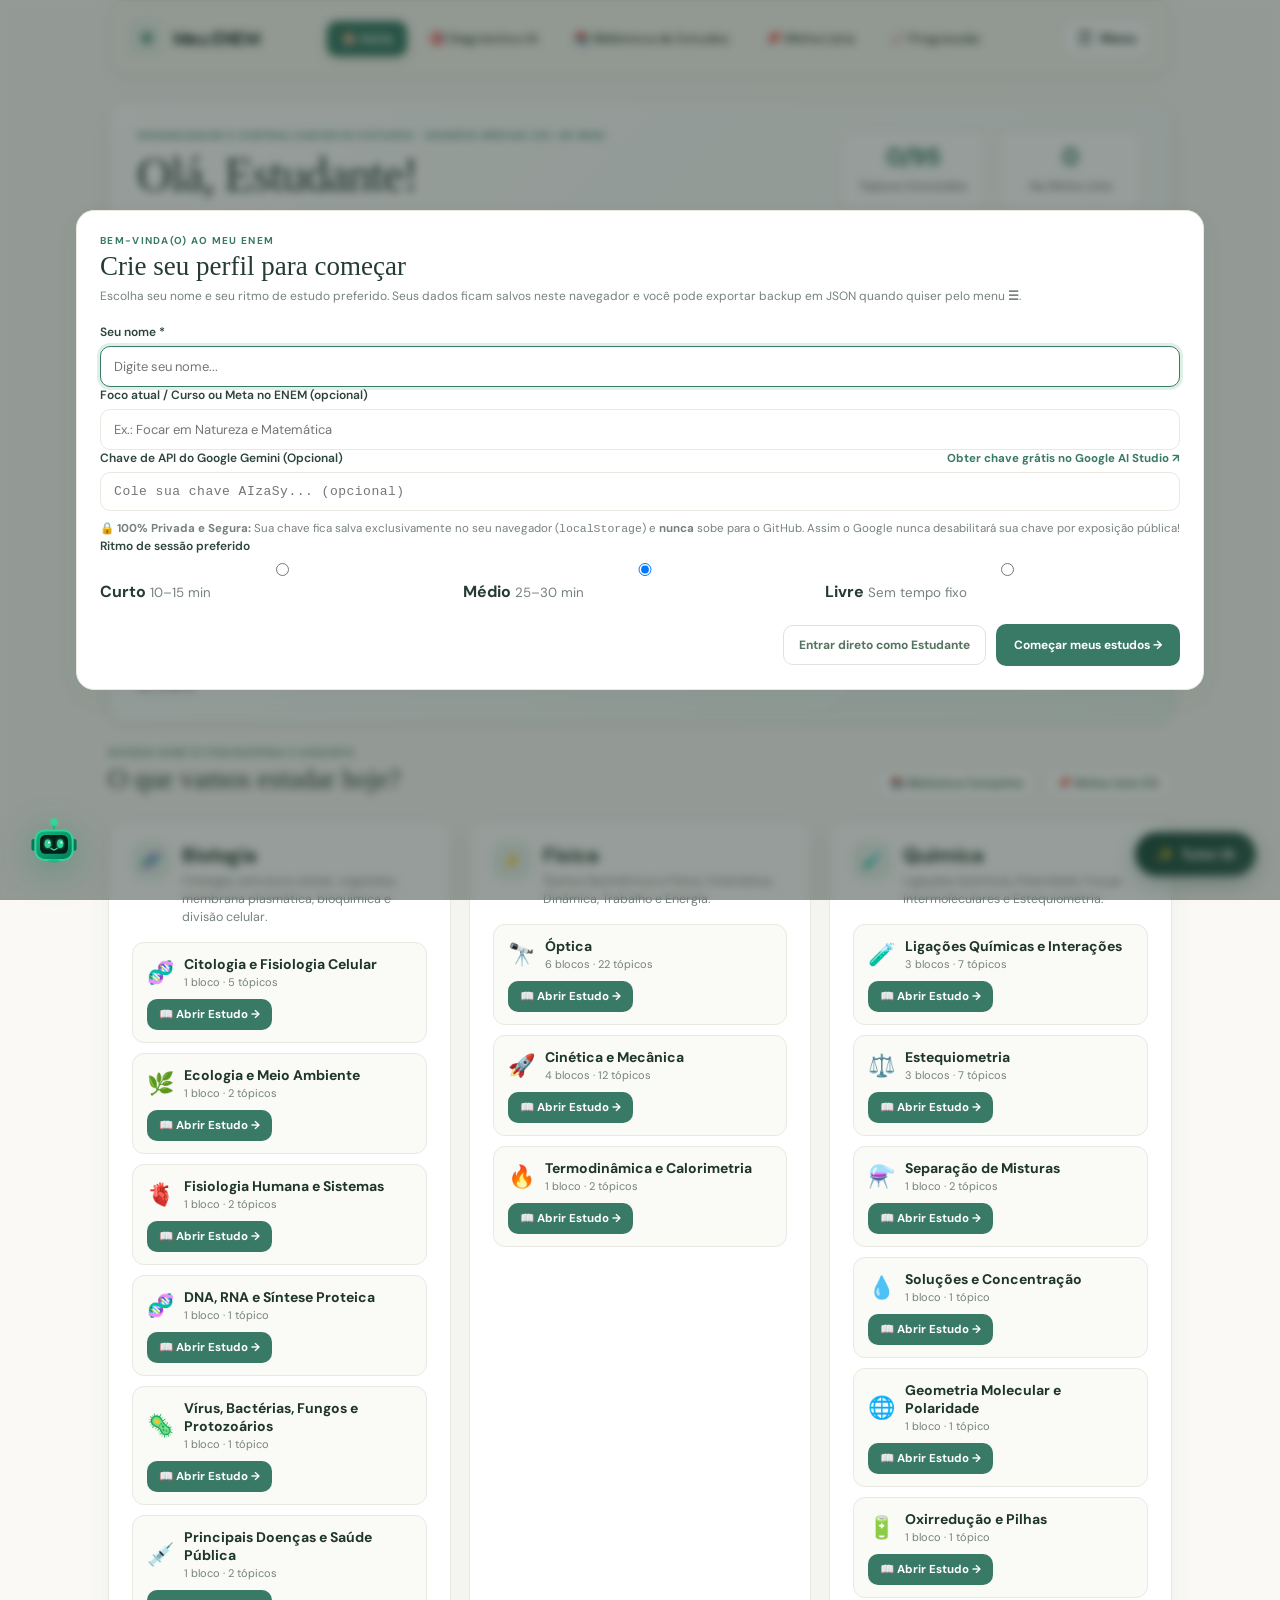
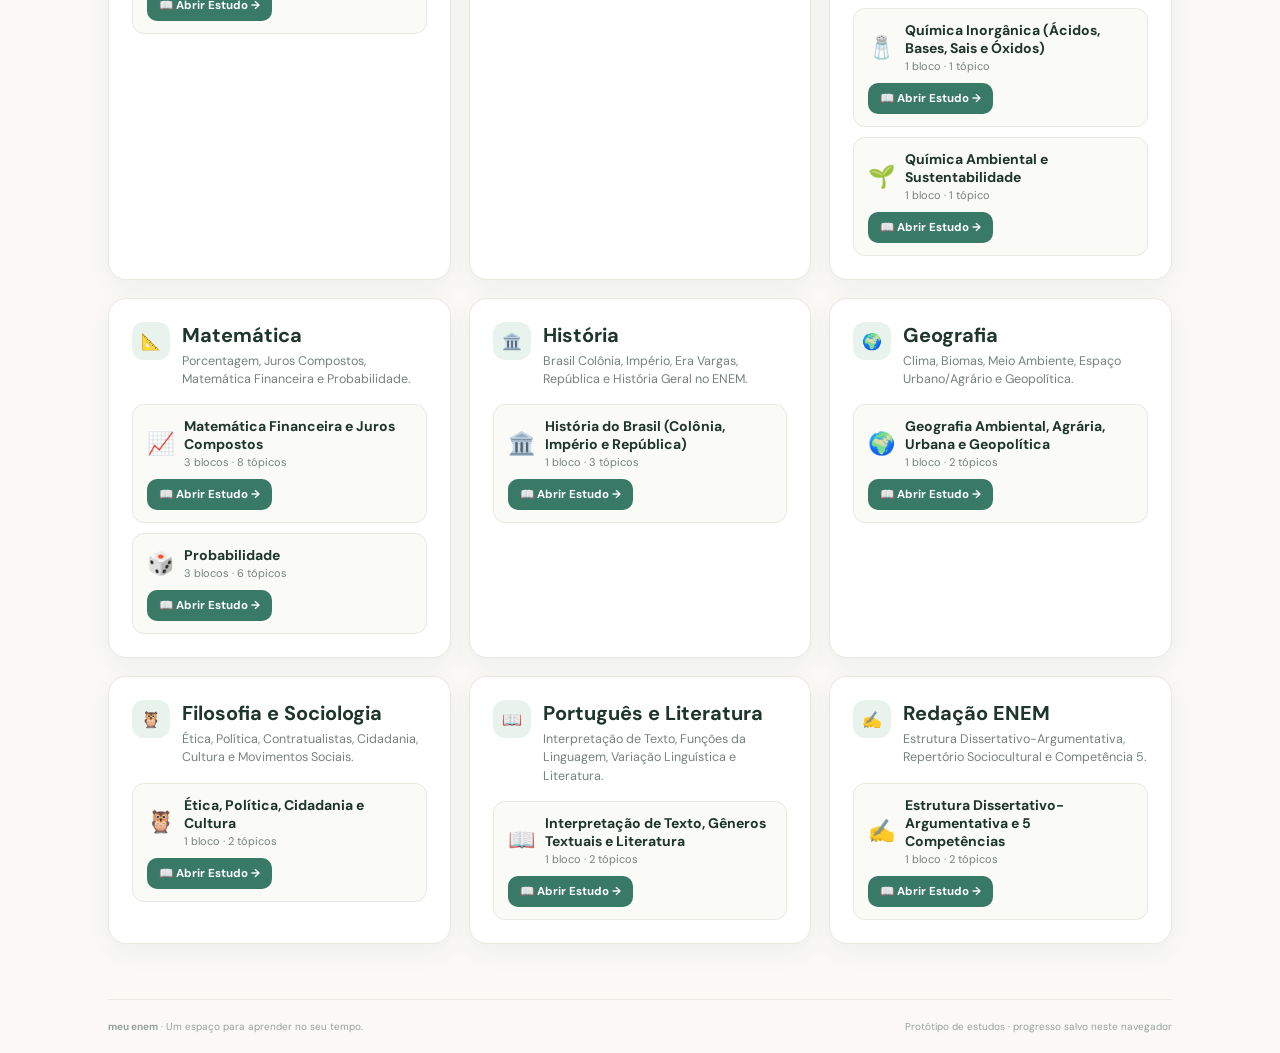
<file: index.html>
<!doctype html>
<html lang="pt-BR">
<head>
<meta charset="utf-8"><meta name="viewport" content="width=device-width, initial-scale=1"><meta name="theme-color" content="#faf9f6">
<meta name="description" content="Estude o que você realmente precisa para o ENEM."><title>Meu ENEM — estude do seu jeito</title><link rel="stylesheet" href="styles.css?v=20261028_1200">
</head><body><div id="app" aria-live="polite"></div><noscript>Este protótipo precisa de JavaScript ativado para funcionar.</noscript><script src="optica-map.js" defer></script><script src="optica-blocks.js" defer></script><script src="catalog-modules.js?v=20261028_1200" defer></script><script src="optica-bank-a.js" defer></script><script src="optica-bank-b.js" defer></script><script src="optica-bank-c.js" defer></script><script src="optica-bank-d.js" defer></script><script src="optica-practice.js" defer></script><script src="optica-practice-b.js" defer></script><script src="optica-engine.js" defer></script><script src="app.js" defer></script><script src="ai-service.js" defer></script><script src="optica-ui.js?v=20261028_1200" defer></script></body></html>
</file>
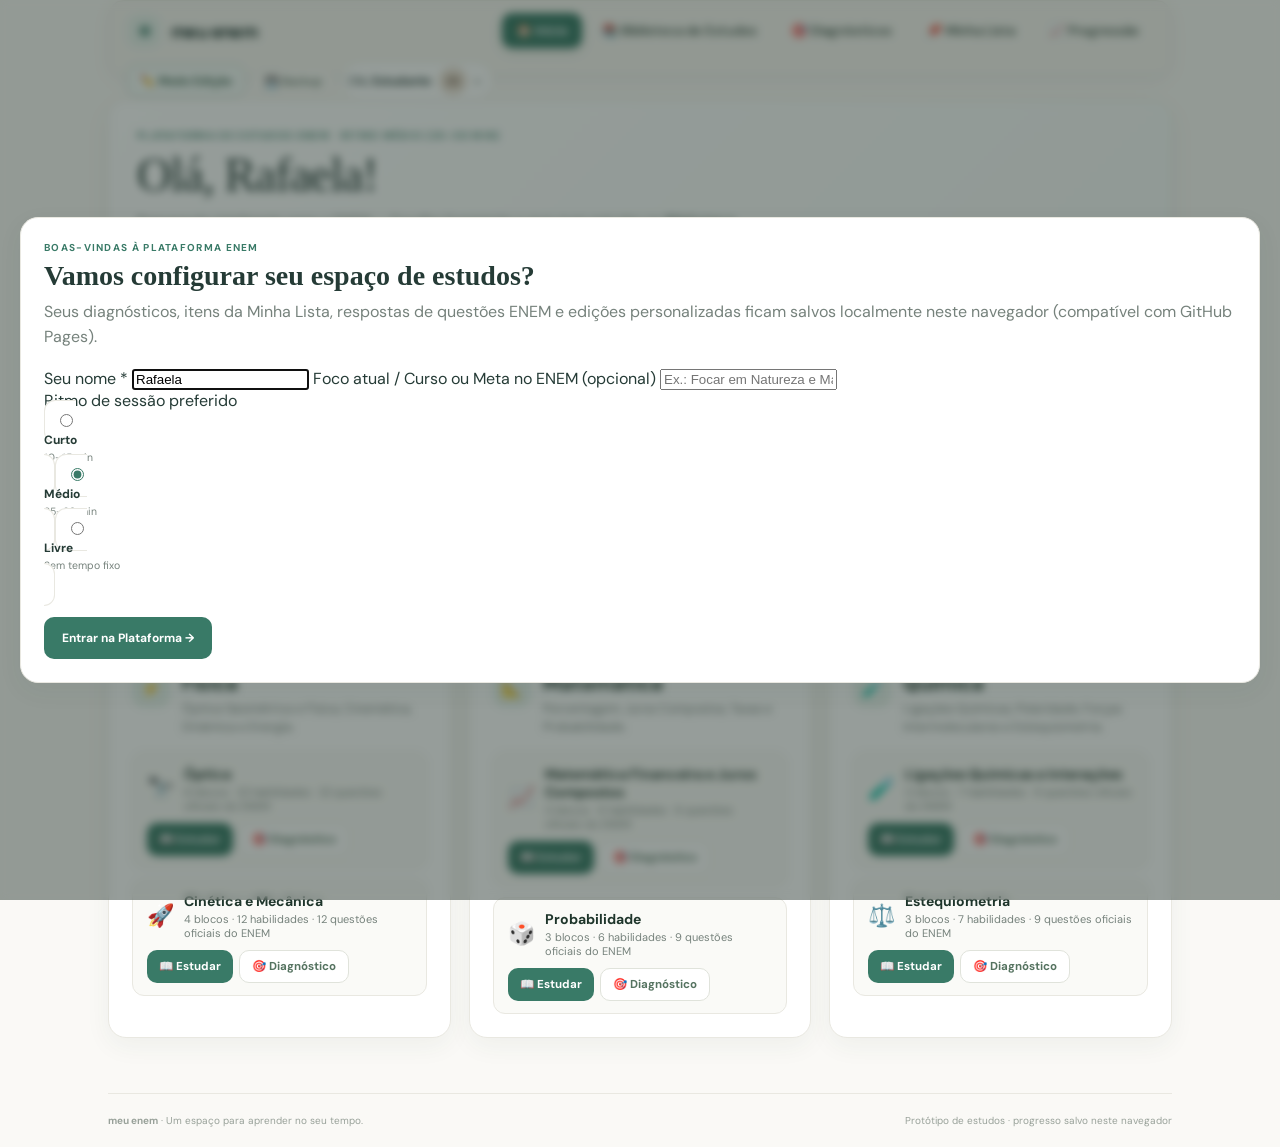
<file: backup_versao_com_diagnostico/index.html>
<!doctype html>
<html lang="pt-BR">
<head>
<meta charset="utf-8"><meta name="viewport" content="width=device-width, initial-scale=1"><meta name="theme-color" content="#faf9f6">
<meta name="description" content="Estude o que você realmente precisa para o ENEM."><title>Meu ENEM — estude do seu jeito</title><link rel="stylesheet" href="styles.css">
</head><body><div id="app" aria-live="polite"></div><noscript>Este protótipo precisa de JavaScript ativado para funcionar.</noscript><script src="optica-map.js" defer></script><script src="optica-blocks.js" defer></script><script src="catalog-modules.js" defer></script><script src="optica-bank-a.js" defer></script><script src="optica-bank-b.js" defer></script><script src="optica-bank-c.js" defer></script><script src="optica-bank-d.js" defer></script><script src="optica-practice.js" defer></script><script src="optica-practice-b.js" defer></script><script src="optica-engine.js" defer></script><script src="app.js" defer></script><script src="optica-ui.js" defer></script></body></html>
</file>
<file: styles.css>
@import url('https://fonts.googleapis.com/css2?family=DM+Sans:wght@400;500;600;700&family=Manrope:wght@400;500;600;700;800&display=swap');
:root{--ink:#253b36;--muted:#76827c;--paper:#faf9f6;--white:#fff;--green:#397a67;--dark:#285e50;--mint:#e9f3ed;--line:#e9e8e1;--peach:#f8ede3;--lav:#efedf6;--yellow:#f7f0dc;--blue:#e8eff5;--shadow:0 8px 26px rgba(43,66,57,.055);--serif:Georgia,'Times New Roman',serif}*{box-sizing:border-box}html{scroll-behavior:smooth}body{margin:0;background:var(--paper);color:var(--ink);font-family:'DM Sans',sans-serif;-webkit-font-smoothing:antialiased}button,a{font:inherit}a{color:inherit;text-decoration:none}button:focus-visible,a:focus-visible{outline:3px solid #83bda7;outline-offset:3px}button{color:inherit}.shell{max-width:1160px;margin:auto;padding:0 48px}.topbar{height:76px;display:flex;align-items:center;justify-content:space-between;border-bottom:1px solid rgba(38,62,53,.08)}.brand{display:flex;gap:10px;align-items:center;font:800 18px 'Manrope',sans-serif;letter-spacing:-.6px}.brand-mark{width:34px;height:34px;border-radius:12px;background:#e7f1eb;display:grid;place-items:center;color:var(--green)}.nav{display:flex;gap:28px;color:var(--muted);font-size:13px}.nav a:hover,.link-btn:hover{color:var(--green)}.profile{font-size:12px;color:#66766c;display:flex;align-items:center;gap:10px}.avatar{height:34px;width:34px;border-radius:50%;display:grid;place-items:center;background:#eadfd3;color:#6a5445;font-weight:700}.hero{padding:54px 0 36px;display:grid;grid-template-columns:1fr auto;align-items:end;gap:20px}.eyebrow{color:var(--green);font-size:10px;font-weight:700;letter-spacing:1.3px;text-transform:uppercase}.hero h1,.page-title{font:500 clamp(34px,4vw,48px)/1.12 var(--serif);letter-spacing:-1.2px;margin:12px 0}.hero p,.lede{font-size:14px;line-height:1.7;color:var(--muted);max-width:630px;margin:0}.hero-art{width:185px;height:132px;border-radius:18px;background:#edf3ed;position:relative;overflow:hidden;display:grid;place-items:center;color:#6c987a;font-size:40px}.hero-art:before,.hero-art:after{content:'';position:absolute;border-radius:50%;background:#e0ece0}.hero-art:before{width:130px;height:130px;right:-40px;top:-50px}.hero-art:after{width:60px;height:60px;left:22px;bottom:-35px;background:#f5e9dc}.hero-art span{z-index:1}.panel{border:1px solid var(--line);background:white;border-radius:18px;padding:23px;box-shadow:var(--shadow)}.section-title{font:500 27px var(--serif);margin:5px 0}.section-copy{font-size:12px;color:var(--muted);line-height:1.6;margin:0}.grid{display:grid;grid-template-columns:repeat(3,1fr);gap:14px}.area-grid{display:grid;grid-template-columns:1fr 1fr;gap:12px;margin-top:23px}.choice-card,.content-card,.task-card{background:white;border:1px solid var(--line);border-radius:15px;padding:18px;text-align:left;transition:.2s}.choice-card{width:100%;display:flex;gap:13px;align-items:center;cursor:pointer}.choice-card:hover,.content-card:hover,.task-card:hover{transform:translateY(-2px);border-color:#bdd1c1;box-shadow:var(--shadow)}.choice-card strong,.content-card h3,.task-card h3{font-size:14px;display:block;margin:0 0 4px}.choice-card small,.content-card p,.task-card p{font-size:11px;color:var(--muted);line-height:1.55}.symbol{height:38px;width:38px;border-radius:12px;display:grid;place-items:center;flex:none;background:var(--mint);color:var(--green);font-weight:700}.tone-1{background:var(--yellow);color:#998044}.tone-2{background:var(--peach);color:#a36d49}.tone-3{background:var(--blue);color:#557a98}.choice-arrow{margin-left:auto;color:#7b9782;font-size:17px}.subject-list{display:grid;grid-template-columns:repeat(2,1fr);gap:11px;margin-top:22px}.subject-card{border:1px solid var(--line);border-radius:14px;padding:15px 17px;background:white;display:flex;align-items:center;gap:13px;text-align:left;cursor:pointer}.subject-card:hover{border-color:#a9c5af;transform:translateY(-1px)}.subject-card strong{font-size:13px}.subject-card small{display:block;font-size:10px;color:var(--muted);margin-top:4px}.content-card{min-height:210px;display:flex;flex-direction:column;cursor:pointer}.content-card .symbol{margin-bottom:14px}.content-card h3{font:600 18px 'Manrope',sans-serif}.content-card p{margin:5px 0 18px}.content-card button{margin-top:auto;align-self:flex-start}.badge{display:inline-flex;align-items:center;gap:6px;border-radius:20px;padding:6px 9px;font-size:10px;color:#758079;background:#f0f1ec}.badge:before{content:'';height:6px;width:6px;background:#9db6a1;border-radius:50%}.badge.good{background:#e7f2e9;color:#3b7655}.badge.review{background:#fbf1dc;color:#95743b}.badge.learn{background:#f8e9e6;color:#9a594b}.primary,.secondary,.link-btn{border:0;cursor:pointer;font-weight:700;font-size:12px}.primary{background:var(--green);color:white;border-radius:10px;padding:13px 18px}.primary:hover{background:var(--dark)}.primary:disabled{background:#d9dfd9;color:white;cursor:not-allowed}.secondary{border:1px solid #e0e3db;background:#fff;color:#557360;border-radius:10px;padding:11px 15px}.link-btn{padding:8px 0;color:#64866e;background:none}.actions{display:flex;gap:10px;align-items:center;flex-wrap:wrap;margin-top:20px}.back-row{margin:23px 0 15px}.progress-wrap{display:flex;justify-content:space-between;align-items:center;color:var(--muted);font-size:11px;margin:18px 0 8px}.progress{height:7px;border-radius:9px;background:#e9ece6;overflow:hidden}.progress span{display:block;height:100%;background:#6a9c82;border-radius:9px;transition:width .25s}.q-card{max-width:760px;margin:22px auto}.q-card h2{font:500 26px/1.3 var(--serif);margin:8px 0 17px}.q-text{font-size:14px;line-height:1.8;color:#495c52;margin:0 0 19px}.options{display:grid;gap:9px}.option{padding:13px 15px;border:1px solid var(--line);border-radius:11px;background:#fff;text-align:left;font-size:13px;cursor:pointer;line-height:1.5}.option:hover{border-color:#9ebda6}.option.selected{border-color:#5d9873;background:#f0f6f0;box-shadow:0 0 0 2px #dfebe1}.confidence{display:flex;gap:8px;flex-wrap:wrap;margin-top:19px}.confidence button{border:1px solid #e2e5df;background:#fff;border-radius:24px;padding:9px 12px;font-size:11px;cursor:pointer}.confidence button.selected{background:#e7f1e9;border-color:#86a88f;color:#426c50}.explain{margin:17px 0 0;padding:14px 16px;background:#f1f4ee;border-radius:12px;font-size:12px;line-height:1.6;color:#596a5d}.status-row{display:flex;gap:8px;align-items:center;flex-wrap:wrap;margin:12px 0}.report-grid{display:grid;grid-template-columns:repeat(3,1fr);gap:12px;margin:22px 0}.report-col{border:1px solid var(--line);background:white;border-radius:15px;padding:15px}.report-col h3{font-size:12px;margin:0 0 12px}.report-col ul{margin:0;padding-left:17px;color:#627168;font-size:11px;line-height:1.7}.report-col li+li{margin-top:6px}.report-col.good{background:#f3f7f2}.report-col.review{background:#fcf8ed}.report-col.learn{background:#fbf2ef}.task-list{display:grid;gap:12px;margin-top:18px}.task-card{display:grid;grid-template-columns:1fr auto;align-items:center;gap:12px}.task-card p{margin:6px 0 0}.task-card .badge{margin-bottom:8px}.study-box{margin:17px 0;background:#f3f5f0;border-radius:13px;padding:17px;font-size:13px;line-height:1.75;color:#536258}.study-check{display:flex;gap:9px;flex-wrap:wrap;margin-top:12px}.study-check button{padding:10px 13px;border:1px solid var(--line);background:white;border-radius:9px;cursor:pointer;font-size:12px}.study-check button:hover{border-color:#7da88a}.empty{padding:24px;text-align:center;color:var(--muted);font-size:13px}.footer{margin-top:55px;padding:20px 0;border-top:1px solid var(--line);font-size:10px;color:#98a199;display:flex;justify-content:space-between}.toast{position:fixed;bottom:20px;left:50%;transform:translate(-50%,15px);opacity:0;background:#294f42;color:white;padding:12px 16px;border-radius:10px;font-size:12px;transition:.2s;pointer-events:none}.toast.show{opacity:1;transform:translate(-50%,0)}
@media(max-width:760px){.shell{padding:0 24px}.grid{grid-template-columns:1fr 1fr}.hero-art{width:130px;height:110px}.report-grid{grid-template-columns:1fr}.task-card{grid-template-columns:1fr}.nav{gap:16px}}
@media(max-width:540px){.shell{padding:0 18px}.topbar{height:65px}.nav{gap:12px;font-size:11px}.nav a:nth-child(2){display:none}.profile span{display:none}.hero{padding:36px 0 25px}.hero h1{font-size:37px}.hero p,.lede{font-size:13px}.hero-art{width:88px;height:88px;font-size:29px}.grid,.area-grid,.subject-list{grid-template-columns:1fr}.panel{padding:17px}.section-title{font-size:24px}.content-card{min-height:0}.q-card h2{font-size:23px}.q-text{font-size:13px}.footer{font-size:9px}}
@media(prefers-reduced-motion:reduce){*,*:before,*:after{scroll-behavior:auto!important;transition:none!important}}
.content-picker .content-card{cursor:default}.content-picker .content-card button{margin-top:auto}.op-hero{display:grid;grid-template-columns:1fr auto;align-items:end;gap:22px;padding:32px 0 26px}.op-hero .page-title{font-size:clamp(38px,5vw,56px)}.op-art{height:115px;width:145px;background:#edf3ed;border-radius:22px;display:grid;place-items:center;color:#659176;font-size:43px;position:relative;overflow:hidden}.op-art:after{content:'';position:absolute;right:-35px;top:-40px;border-radius:50%;width:120px;height:120px;background:#e1ede3}.op-art{z-index:0}.op-start{margin:0 0 20px}.op-facts{display:flex;gap:8px;flex-wrap:wrap;margin-top:18px}.op-facts span,.op-summary-chips span{font-size:10px;background:#f0f3ed;color:#5b7462;border-radius:20px;padding:8px 11px}.op-local{font-size:10px;color:#89938b;line-height:1.6;margin:15px 0 0}.op-last{margin-top:18px}.op-summary-chips{display:flex;gap:8px;flex-wrap:wrap;margin-top:14px}.op-quiz-top{display:flex;justify-content:space-between;align-items:center;margin-top:21px}.op-quiz-top .op-local{margin:0}.op-q{padding:25px 28px}.op-question-meta{display:flex;gap:8px;flex-wrap:wrap}.op-question-meta span{font-size:10px;background:#f2f1ea;border-radius:20px;padding:6px 9px;color:#6e7c71}.op-skill-title{font-size:31px;margin-top:15px}.confidence-label{width:100%;font-size:11px;color:#76827c}.op-feedback{margin-top:60px;text-align:center;padding:42px 34px}.op-feedback .lede{margin:0 auto}.op-feedback-mark{width:48px;height:48px;background:#e9f3ed;border-radius:50%;margin:0 auto 16px;display:grid;place-items:center;color:#397a67;font-size:22px}.op-feedback .actions{justify-content:center}.op-counts{display:grid;grid-template-columns:repeat(5,1fr);gap:9px;margin:22px 0}.op-count{border:1px solid var(--line);background:#fff;border-radius:13px;padding:14px}.op-count span{display:block;font-size:10px;color:#6e7c71;min-height:28px;line-height:1.35}.op-count strong{font:600 25px 'Manrope',sans-serif}.op-report-section{margin:17px 0}.op-strengths,.op-tasks{display:grid;gap:10px;margin-top:16px}.op-strengths article{padding:13px;border-radius:12px;background:#f5f8f3;display:flex;align-items:center;gap:12px;flex-wrap:wrap}.op-strengths p{font-size:11px;color:var(--muted);margin:5px 0 0;line-height:1.55}.area-letter{height:30px;width:30px;border-radius:10px;background:#e8f1e9;color:#4d7d5b;display:grid;place-items:center;flex:none;font-size:11px;font-weight:700}.op-issue{border-top:1px solid var(--line);padding:15px 2px}.op-issue summary{cursor:pointer;list-style:none}.op-issue summary::-webkit-details-marker{display:none}.op-issue summary>span{display:flex;gap:10px;align-items:center;flex-wrap:wrap}.op-issue summary b{font:600 14px 'Manrope',sans-serif}.op-issue p{font-size:11px;line-height:1.65;color:#66746b;margin:10px 0}.op-badge{display:inline-flex;align-items:center;gap:6px;border-radius:20px;padding:5px 8px;font-size:9px;background:#eef0ec;color:#748078;white-space:nowrap}.op-badge:before{content:'';width:6px;height:6px;border-radius:50%;background:#a2afa3}.op-badge.mastered{background:#e7f2e9;color:#3b7655}.op-badge.partial{background:#eef2fa;color:#56719b}.op-badge.study{background:#f8e9e6;color:#9a594b}.op-badge.inconclusive{background:#fbf1dc;color:#95743b}.evidence-list{padding-left:19px;font-size:11px;line-height:1.6;color:#68756b}.evidence-list li+li{margin-top:9px}.evidence-list small{color:#879189}.op-task{display:grid;grid-template-columns:1fr auto;gap:16px;align-items:center;padding:16px;border:1px solid var(--line);border-radius:14px;background:#fff}.op-task.voluntary{background:#fbfbf8}.op-task h3{margin:7px 0;font:600 15px 'Manrope',sans-serif}.op-task p{font-size:11px;line-height:1.55;color:#6f7b72;margin:6px 0}.op-subhead{font:500 20px var(--serif);margin:25px 0 0}.op-map{display:grid;gap:12px;margin:19px 0}.op-map-area{background:white;border:1px solid var(--line);border-radius:14px;padding:14px 16px}.op-area-heading,.op-map-area>summary{display:flex;align-items:center;gap:10px;list-style:none}.op-map-area>summary{cursor:pointer;flex-wrap:wrap}.op-map-area>summary small{margin-left:auto;font-size:10px;color:#88948a}.op-map-area h3{font:600 14px 'Manrope',sans-serif;margin:0}.op-map-area ul{list-style:none;padding:7px 0 0;margin:0}.op-map-area li{padding:9px 0;border-top:1px solid #f0f0e9;display:flex;align-items:center;justify-content:space-between;gap:12px;font-size:11px;line-height:1.45}.op-map-area li small{display:block;color:#9aa198;font-size:9px;margin-top:3px}.op-map-actions{display:flex;align-items:center;gap:8px;flex-wrap:wrap;justify-content:flex-end}.text-btn{border:0;background:none;color:#4f8062;font-size:10px;font-weight:700;cursor:pointer;padding:8px}.text-btn:hover{text-decoration:underline}.history-row{width:100%;text-align:left;border:0;border-top:1px solid var(--line);background:transparent;padding:12px 0;cursor:pointer}.history-row span{display:block;font-size:11px;font-weight:600}.history-row small{display:block;font-size:10px;color:var(--muted);margin-top:4px}.study-box{white-space:normal}.option:disabled,.confidence button:disabled{opacity:.68;cursor:not-allowed}.op-report-section .section-title{margin-bottom:7px}
@media(max-width:760px){.op-counts{grid-template-columns:repeat(3,1fr)}.op-task{grid-template-columns:1fr}.op-hero{padding-top:20px}.op-quiz-top{align-items:flex-start;gap:12px}.op-map-area>summary small{width:100%;margin-left:40px}}
@media(max-width:540px){.op-hero{grid-template-columns:1fr;align-items:start}.op-art{display:none}.op-counts{grid-template-columns:1fr 1fr}.op-q{padding:18px}.op-skill-title{font-size:26px}.op-quiz-top{display:block}.op-quiz-top .op-local{margin:8px 0}.op-feedback{margin-top:30px;padding:30px 20px}.op-map-area li{align-items:flex-start;flex-direction:column}.op-map-actions{justify-content:flex-start}.op-strengths article{align-items:flex-start}.op-map-area>summary small{margin-left:0}}

/* ══════════════════════════════════════════
   DIAGNÓSTICO POR BLOCOS — Óptica
   ob-* = optica blocks
   ══════════════════════════════════════════ */

/* Progresso dos 6 blocos — pílulas numeradas */
.ob-block-pills {
  display: flex;
  gap: 8px;
  flex-wrap: wrap;
  margin: 14px 0 18px;
  align-items: center;
}
.ob-pill {
  width: 34px;
  height: 34px;
  border-radius: 50%;
  border: 1px solid #dfe3dc;
  background: #f0f2ee;
  color: #8c9b90;
  display: grid;
  place-items: center;
  font: 700 12px/1 'Manrope', sans-serif;
  cursor: pointer;
  transition: all .15s ease;
  padding: 0;
}
.ob-pill:hover {
  border-color: #8bb599;
  background: #eaf1ec;
  color: #275647;
}
.ob-pill:focus-visible {
  outline: 3px solid #83bda7;
  outline-offset: 2px;
}
.ob-pill-todo {
  background: #f1f3ee;
  color: #9aaa9d;
  border-color: #e2e5df;
}
.ob-pill-active {
  background: var(--green) !important;
  color: #fff !important;
  border-color: var(--green) !important;
  box-shadow: 0 0 0 3px #c5ddd0;
}
.ob-pill-done {
  background: #dbeef0;
  background: #d8ecde !important;
  color: #2f6946 !important;
  border-color: #b5d8be !important;
}
.ob-pill-skip {
  background: #f5f0e6 !important;
  color: #928263 !important;
  border-color: #e5dac2 !important;
}

/* Indicador de progresso e estatísticas */
.ob-progress-row {
  display: flex;
  justify-content: space-between;
  align-items: center;
  flex-wrap: wrap;
  gap: 8px;
  margin: 0 0 10px;
}
.ob-progress-label {
  font-size: 12px;
  color: #4a5c52;
}
.ob-progress-label strong {
  color: #1f362c;
  font-weight: 600;
}
.ob-progress-pct {
  font-size: 11.5px;
  font-weight: 600;
  color: var(--green);
}
.ob-progress {
  height: 7px;
  border-radius: 9px;
  background: #e9ece6;
  overflow: hidden;
  margin: 0 0 18px;
}
.ob-progress span {
  display: block;
  height: 100%;
  background: #6a9c82;
  border-radius: 9px;
  transition: width .3s ease;
}

/* Seletor de questões por pílula (1..N) */
.ob-qpills {
  display: flex;
  gap: 6px;
  flex-wrap: wrap;
  align-items: center;
  margin: 0 0 18px;
}
.ob-qpill {
  width: 32px;
  height: 32px;
  border-radius: 9px;
  border: 1px solid #dfe3db;
  background: #fff;
  display: grid;
  place-items: center;
  font: 600 12px/1 'Manrope', sans-serif;
  color: #55665c;
  cursor: pointer;
  transition: all .12s ease;
  position: relative;
  padding: 0;
}
.ob-qpill:hover {
  border-color: #9ebda6;
  background: #f7faf7;
  color: #275647;
}
.ob-qpill:focus-visible {
  outline: 3px solid #83bda7;
  outline-offset: 2px;
}
.ob-qpill.ob-qpill-active {
  background: var(--green) !important;
  border-color: var(--green) !important;
  color: #fff !important;
  box-shadow: 0 0 0 2px #cbe3d4;
  font-weight: 700;
}
.ob-qpill.ob-qpill-answered:not(.ob-qpill-active) {
  background: #eaf3ed;
  border-color: #b3d4be;
  color: #2e6347;
}
.ob-qpill.ob-qpill-answered:not(.ob-qpill-active)::after {
  content: '';
  position: absolute;
  bottom: 3px;
  width: 4px;
  height: 4px;
  border-radius: 50%;
  background: #397a67;
}

/* Lista de blocos na tela inicial */
.ob-block-list {
  display: grid;
  gap: 9px;
  margin: 18px 0;
}
.ob-list-item {
  display: flex;
  align-items: center;
  gap: 14px;
  padding: 12px 16px;
  background: #f7f9f5;
  border: 1px solid #e8ece4;
  border-radius: 12px;
}
.ob-list-num {
  width: 28px;
  height: 28px;
  border-radius: 50%;
  background: var(--mint);
  color: var(--green);
  display: grid;
  place-items: center;
  font: 700 12px 'Manrope', sans-serif;
  flex: none;
}
.ob-list-item strong {
  font-size: 13.5px;
  display: block;
  margin: 0 0 2px;
  color: #263c32;
}
.ob-list-item small {
  font-size: 11px;
  color: var(--muted);
  display: block;
  line-height: 1.4;
}

/* Cartão de introdução do bloco */
.ob-intro-card {
  max-width: 720px;
  margin: 0 auto 24px;
}
.ob-intro-eyebrow {
  display: flex;
  align-items: center;
  gap: 10px;
  flex-wrap: wrap;
  margin-bottom: 8px;
}
.ob-intro-title {
  font-size: clamp(28px, 4vw, 40px);
  margin: 6px 0 12px;
  color: #1f362c;
}
.ob-intro-meta {
  display: flex;
  gap: 18px;
  flex-wrap: wrap;
  margin: 16px 0 20px;
  font-size: 12px;
  color: #556a5e;
}
.ob-intro-meta strong {
  color: #213c30;
}
.ob-intro-prompt {
  background: #f4f8f4;
  border-radius: 10px;
  padding: 12px 16px;
  margin: 0 0 22px;
  font-size: 12.5px;
  color: #3b5749;
  line-height: 1.55;
}
.ob-intro-prompt p {
  margin: 0;
}

/* Cartão de revisão */
.ob-review-card {
  max-width: 740px;
  margin: 0 auto;
}
.ob-review-title {
  font-size: clamp(26px, 3.5vw, 36px);
  margin: 6px 0 20px;
  color: #1f362c;
}
.ob-review-body {
  font-size: 13.5px;
  line-height: 1.82;
  color: #3d5246;
}
.ob-review-body p {
  margin: 0 0 14px;
}
.ob-review-body strong {
  color: #203c30;
  font-weight: 700;
}
.ob-review-body ul {
  margin: 8px 0 16px;
  padding-left: 22px;
}
.ob-review-body li {
  margin-bottom: 8px;
  line-height: 1.65;
}
.ob-review-body em {
  color: #2e5443;
  font-style: normal;
  font-weight: 600;
}

/* Cartão de questão individual */
.ob-question-card {
  max-width: 780px;
  margin: 0 auto 20px;
  padding: 26px 28px;
}
.ob-question-header {
  display: flex;
  justify-content: space-between;
  align-items: center;
  flex-wrap: wrap;
  gap: 10px;
  margin-bottom: 14px;
}
.ob-q-head-left {
  display: flex;
  align-items: center;
  gap: 8px;
  flex-wrap: wrap;
}
.ob-q-badge {
  font-size: 10.5px;
  font-weight: 700;
  color: var(--green);
  text-transform: uppercase;
  letter-spacing: .8px;
}
.ob-skill-tag {
  font-size: 9.5px;
  background: #eef3ed;
  color: #436652;
  border-radius: 20px;
  padding: 4px 10px;
  font-weight: 600;
  white-space: nowrap;
}
.ob-situacao-pill {
  font-size: 10.5px;
  background: #f6f3eb;
  color: #7b6845;
  border: 1px solid #e8e2d4;
  border-radius: 6px;
  padding: 3px 8px;
  font-weight: 500;
}
.ob-q-title {
  font: 500 clamp(17px, 2.2vw, 21px)/1.55 var(--serif);
  color: #21362d;
  margin: 0 0 20px;
}

/* Alternativas — LADO A LADO na mesma linha no desktop */
.ob-options {
  display: flex;
  flex-direction: row;
  gap: 12px;
  align-items: stretch;
  margin: 0 0 18px;
}
.ob-option {
  flex: 1 1 0;
  min-width: 0;
  display: flex;
  flex-direction: column;
  align-items: flex-start;
  gap: 8px;
  padding: 16px 14px;
  border: 1.5px solid var(--line);
  border-radius: 14px;
  background: #fff;
  cursor: pointer;
  text-align: left;
  transition: all .15s ease;
  font: inherit;
  color: var(--ink);
}
.ob-option:hover {
  border-color: #8bb599;
  background: #f7faf7;
  transform: translateY(-1px);
}
.ob-option:focus-visible {
  outline: 3px solid #83bda7;
  outline-offset: 2px;
}
.ob-option.ob-option-selected {
  border-color: #397a67 !important;
  background: #eef6f2 !important;
  box-shadow: 0 0 0 2px #cbe3d4;
}
.ob-option-letter {
  width: 28px;
  height: 28px;
  border-radius: 8px;
  background: #f0f3ed;
  color: #397a67;
  display: grid;
  place-items: center;
  font: 700 12px 'Manrope', sans-serif;
  flex: none;
  transition: all .15s ease;
}
.ob-option.ob-option-selected .ob-option-letter {
  background: #397a67;
  color: #fff;
}
.ob-option-text {
  font-size: 13.5px;
  line-height: 1.55;
  color: #31443a;
  word-break: break-word;
}

/* Confiança — LADO A LADO logo abaixo das alternativas */
.ob-confidence {
  display: flex;
  flex-direction: column;
  gap: 8px;
  margin: 0 0 18px;
  padding: 13px 16px;
  background: #fafaf7;
  border: 1px dashed #e2e4dc;
  border-radius: 12px;
}
.ob-confidence-label {
  font-size: 11px;
  color: var(--muted);
  font-weight: 500;
}
.ob-confidence-label small {
  color: #929c95;
  font-weight: 400;
}
.ob-confidence-btns {
  display: flex;
  gap: 10px;
  flex-wrap: wrap;
}
.ob-conf-btn {
  display: inline-flex;
  align-items: center;
  gap: 6px;
  border: 1.5px solid #dcdfd8;
  background: #fff;
  border-radius: 24px;
  padding: 8px 16px;
  font-size: 11.5px;
  font-weight: 600;
  cursor: pointer;
  color: #4a5c51;
  transition: all .12s ease;
  font-family: inherit;
}
.ob-conf-btn:hover {
  border-color: #9ebda6;
  background: #f5faf6;
}
.ob-conf-btn:focus-visible {
  outline: 3px solid #83bda7;
  outline-offset: 2px;
}
.ob-conf-btn.ob-conf-selected {
  background: #e7f2eb !important;
  border-color: #397a67 !important;
  color: #275647 !important;
  box-shadow: 0 0 0 2px #d2e7db;
}
.ob-conf-icon {
  font-size: 11px;
  opacity: .75;
}

/* Aviso de questões opcionais */
.ob-skip-notice {
  font-size: 11.5px;
  color: #5d7567;
  background: #f4f8f4;
  border-left: 3px solid #8cb79b;
  padding: 10px 14px;
  border-radius: 0 8px 8px 0;
  margin: 0 0 20px;
  line-height: 1.55;
}

/* Navegação entre questões */
.ob-q-nav {
  display: flex;
  align-items: center;
  justify-content: space-between;
  gap: 12px;
  flex-wrap: wrap;
  padding-top: 18px;
  border-top: 1px solid #eef0ea;
  margin-top: 6px;
}
.ob-q-nav-left {
  display: flex;
  gap: 10px;
  align-items: center;
  flex-wrap: wrap;
}
.ob-q-nav-right {
  display: flex;
  align-items: center;
  gap: 10px;
}
.ob-finish-secondary {
  font-size: 11.5px;
  color: #577864;
  cursor: pointer;
}
.ob-finish-secondary:hover {
  color: var(--green);
  text-decoration: underline;
}

/* Modais de confirmação */
.ob-modal-backdrop {
  position: fixed;
  inset: 0;
  background: rgba(23, 38, 33, 0.45);
  backdrop-filter: blur(4px);
  display: grid;
  place-items: center;
  padding: 20px;
  z-index: 1000;
  animation: obFadeIn .15s ease-out;
}
.ob-modal {
  background: #fff;
  border-radius: 18px;
  max-width: 480px;
  width: 100%;
  padding: 28px 24px;
  box-shadow: 0 16px 40px rgba(25, 43, 37, 0.18);
  border: 1px solid var(--line);
  text-align: center;
  animation: obPopIn .2s ease-out;
}
.ob-modal-icon {
  font-size: 32px;
  margin-bottom: 12px;
}
.ob-modal-title {
  font: 600 20px/1.35 var(--serif);
  color: var(--ink);
  margin: 0 0 10px;
}
.ob-modal-text {
  font-size: 13px;
  line-height: 1.6;
  color: var(--muted);
  margin: 0 0 24px;
}
.ob-modal-text strong {
  color: #274437;
}
.ob-modal-actions {
  display: flex;
  gap: 10px;
  justify-content: center;
  flex-wrap: wrap;
}
@keyframes obFadeIn {
  from { opacity: 0; }
  to { opacity: 1; }
}
@keyframes obPopIn {
  from { transform: scale(0.96); opacity: 0; }
  to { transform: scale(1); opacity: 1; }
}

/* Resultados */
.ob-results {
  display: grid;
  gap: 14px;
  margin: 24px 0;
}
.ob-result-block {
  border: 1px solid var(--line);
  background: #fff;
  border-radius: 15px;
  padding: 20px 22px;
}
.ob-result-skipped {
  background: #fafaf7;
  border-color: #e8e6de;
}
.ob-result-block-header {
  display: flex;
  align-items: center;
  gap: 12px;
  flex-wrap: wrap;
  margin-bottom: 12px;
}
.ob-result-blocknum {
  font-size: 10px;
  font-weight: 700;
  color: var(--green);
  text-transform: uppercase;
  letter-spacing: .8px;
  white-space: nowrap;
}
.ob-result-block-header strong {
  font: 600 15px 'Manrope', sans-serif;
  flex: 1;
  color: #233a30;
}
.ob-result-block-header small {
  font-size: 11px;
  color: var(--muted);
}
.ob-result-empty-hint {
  font-size: 11.5px;
  color: #8c978f;
  margin: 6px 0 0;
  line-height: 1.5;
}
.ob-skill-list {
  list-style: none;
  padding: 0;
  margin: 0;
  display: grid;
  gap: 6px;
}
.ob-skill-row {
  display: flex;
  align-items: center;
  justify-content: space-between;
  gap: 12px;
  padding: 10px 0;
  border-top: 1px solid #f0f0e9;
  font-size: 12.5px;
  color: #45574c;
  flex-wrap: wrap;
}
.ob-skill-row:first-child {
  border-top: 0;
}

/* Responsivo para celulares e telas estreitas */
@media (max-width: 768px) {
  .ob-options {
    flex-direction: column;
    gap: 10px;
  }
  .ob-option {
    flex-direction: row;
    align-items: flex-start;
    gap: 12px;
    padding: 13px 12px;
  }
  .ob-question-card {
    padding: 18px 16px;
  }
  .ob-q-title {
    font-size: 17px;
  }
}
@media (max-width: 480px) {
  .ob-q-nav {
    flex-direction: column;
    align-items: stretch;
  }
  .ob-q-nav-left {
    justify-content: space-between;
    width: 100%;
  }
  .ob-q-nav-right {
    justify-content: center;
    width: 100%;
  }
  .ob-confidence-btns {
    flex-direction: column;
  }
  .ob-conf-btn {
    width: 100%;
    justify-content: center;
  }
  .ob-modal {
    padding: 22px 18px;
  }
}


/* ══════════════════════════════════════════════════════════════════════════
   MÓDULOS INTEGRADOS: ONBOARDING, PERFIS, HUB, FECHAMENTO E LISTA DE ESTUDOS
   ══════════════════════════════════════════════════════════════════════════ */

/* Topbar / Header Profile & Backup */
.profile-bar {
  display: flex;
  align-items: center;
  gap: 8px;
}
.profile-trigger {
  display: inline-flex;
  align-items: center;
  gap: 8px;
  background: #fff;
  border: 1px solid var(--line);
  border-radius: 24px;
  padding: 4px 12px 4px 5px;
  cursor: pointer;
  font-size: 12px;
  color: var(--ink);
  transition: all .15s ease;
}
.profile-trigger:hover {
  border-color: #9ebda6;
  background: #f6faf7;
}
.profile-trigger .avatar {
  width: 28px;
  height: 28px;
  font-size: 11px;
}
.profile-caret {
  font-size: 10px;
  color: var(--muted);
}
.backup-header-btn {
  display: inline-flex;
  align-items: center;
  gap: 5px;
  border: 1px solid var(--line);
  background: #faf9f5;
  color: #556b5e;
  border-radius: 20px;
  padding: 6px 11px;
  font-size: 11px;
  font-weight: 600;
  cursor: pointer;
  transition: all .15s ease;
}
.backup-header-btn:hover {
  border-color: #9ebda6;
  background: #eef5f0;
  color: var(--green);
}
.nav-study-link {
  display: inline-flex;
  align-items: center;
  gap: 6px;
  font-weight: 600;
  color: #396252;
}
.nav-count-pill {
  background: var(--green);
  color: #fff;
  font-size: 10px;
  font-weight: 700;
  padding: 2px 7px;
  border-radius: 12px;
  line-height: 1.3;
}

/* Modais largos (Onboarding, Troca de Perfil, Backup) */
.ob-modal-wide {
  max-width: 560px;
  text-align: left;
  max-height: 90vh;
  overflow-y: auto;
}
.ob-modal-wide .ob-modal-icon,
.ob-modal-wide .ob-modal-title,
.ob-modal-wide .ob-modal-text {
  text-align: center;
}
.ob-form {
  display: grid;
  gap: 16px;
  margin-top: 12px;
}
.ob-field {
  display: grid;
  gap: 6px;
}
.ob-field span {
  font-size: 12px;
  font-weight: 600;
  color: #2c4439;
}
.ob-field small {
  color: var(--muted);
  font-weight: 400;
}
.ob-field input {
  width: 100%;
  padding: 11px 13px;
  border: 1.5px solid var(--line);
  border-radius: 10px;
  font: inherit;
  font-size: 13px;
  color: var(--ink);
  background: #fff;
}
.ob-field input:focus {
  outline: none;
  border-color: var(--green);
  box-shadow: 0 0 0 3px #dff0e6;
}
.ob-quick-names {
  display: flex;
  align-items: center;
  gap: 6px;
  flex-wrap: wrap;
  margin-top: 2px;
}
.ob-quick-names small {
  font-size: 11px;
  color: var(--muted);
}
.ob-chip-btn {
  border: 1px solid #d7e2da;
  background: #f4f8f5;
  color: #35634f;
  border-radius: 16px;
  padding: 4px 10px;
  font-size: 11px;
  font-weight: 600;
  cursor: pointer;
}
.ob-chip-btn:hover {
  background: #e4f0e8;
  border-color: #8ab49a;
}
.ob-pace-grid {
  display: grid;
  grid-template-columns: repeat(3, 1fr);
  gap: 8px;
}
.ob-pace-card {
  border: 1.5px solid var(--line);
  background: #fff;
  border-radius: 11px;
  padding: 10px;
  text-align: left;
  cursor: pointer;
  transition: all .15s ease;
}
.ob-pace-card strong {
  display: block;
  font-size: 12px;
  color: #253b36;
  margin-bottom: 3px;
}
.ob-pace-card small {
  display: block;
  font-size: 10.5px;
  color: var(--muted);
  line-height: 1.35;
}
.ob-pace-card.selected {
  border-color: var(--green);
  background: #eef6f1;
  box-shadow: 0 0 0 2px #d2e7db;
}

/* Lista de perfis no modal */
.ob-prof-list {
  display: grid;
  gap: 10px;
  margin: 14px 0;
}
.ob-prof-card {
  display: flex;
  align-items: center;
  justify-content: space-between;
  gap: 12px;
  padding: 12px 14px;
  border: 1.5px solid var(--line);
  border-radius: 13px;
  background: #fff;
  flex-wrap: wrap;
}
.ob-prof-card.active {
  border-color: var(--green);
  background: #f3f9f5;
}
.ob-prof-card-main {
  display: flex;
  align-items: center;
  gap: 11px;
}
.ob-prof-card-main strong {
  display: block;
  font-size: 13.5px;
  color: #21372e;
}
.ob-prof-card-main small {
  display: block;
  font-size: 11px;
  color: var(--muted);
  margin-top: 2px;
}
.ob-prof-card-actions {
  display: flex;
  align-items: center;
  gap: 8px;
}

/* Modal de Backup */
.ob-backup-grid {
  display: grid;
  grid-template-columns: 1fr 1fr;
  gap: 12px;
  margin-top: 12px;
}
.ob-backup-box {
  border: 1px solid var(--line);
  border-radius: 13px;
  padding: 15px;
  background: #fafaf7;
  display: flex;
  flex-direction: column;
  justify-content: space-between;
  gap: 12px;
}
.ob-backup-box h4 {
  margin: 0 0 6px;
  font-size: 13.5px;
  color: #233b30;
}
.ob-backup-box p {
  margin: 0;
  font-size: 11.5px;
  color: var(--muted);
  line-height: 1.5;
}
.ob-upload-label {
  display: inline-block;
  text-align: center;
  cursor: pointer;
}

/* Hub de Óptica */
.ob-hub-hero {
  padding-bottom: 18px;
}
.ob-hub-command-bar {
  display: flex;
  align-items: center;
  justify-content: space-between;
  gap: 18px;
  flex-wrap: wrap;
  margin-bottom: 24px;
  background: linear-gradient(135deg, #ffffff 0%, #f4f9f5 100%);
  border-color: #d6e5db;
}
.ob-hub-command-info {
  flex: 1 1 320px;
}
.ob-hub-command-info strong {
  display: block;
  font-size: 15px;
  color: #1f372d;
  margin-bottom: 4px;
}
.ob-hub-command-info p {
  margin: 0;
  font-size: 12.5px;
  color: #54695d;
  line-height: 1.55;
}
.ob-hub-command-btns {
  display: flex;
  gap: 10px;
  flex-wrap: wrap;
}
.ob-cmd-btn {
  display: inline-flex;
  align-items: center;
  gap: 8px;
  white-space: nowrap;
}
.ob-count-badge {
  background: #397a67;
  color: #fff;
  border-radius: 12px;
  padding: 2px 8px;
  font-size: 11px;
  font-weight: 700;
}

/* Grade de 6 Blocos */
.ob-hub-grid {
  display: grid;
  grid-template-columns: repeat(2, 1fr);
  gap: 16px;
  margin-bottom: 24px;
}
.ob-hub-card {
  border: 1px solid var(--line);
  background: #fff;
  border-radius: 16px;
  padding: 20px;
  display: flex;
  flex-direction: column;
  justify-content: space-between;
  gap: 14px;
  box-shadow: var(--shadow);
  transition: border-color .15s ease, transform .15s ease;
}
.ob-hub-card:hover {
  border-color: #b7d0bf;
}
.ob-hub-card-top {
  display: flex;
  align-items: flex-start;
  justify-content: space-between;
  gap: 8px;
  flex-wrap: wrap;
  margin-bottom: 8px;
}
.ob-hub-block-num {
  font-size: 10.5px;
  font-weight: 800;
  text-transform: uppercase;
  letter-spacing: .9px;
  color: var(--green);
  background: #eaf3ed;
  padding: 5px 10px;
  border-radius: 20px;
}
.ob-hub-badges {
  display: flex;
  gap: 6px;
  flex-wrap: wrap;
}
.ob-hub-card-title {
  font: 600 18px/1.3 'Manrope', sans-serif;
  color: #1f362c;
  margin: 0 0 6px;
}
.ob-hub-card-desc {
  font-size: 12.5px;
  color: var(--muted);
  line-height: 1.55;
  margin: 0 0 12px;
}
.ob-hub-meta-chips {
  display: flex;
  gap: 8px;
  flex-wrap: wrap;
  margin-bottom: 10px;
}
.ob-hub-meta-chips span {
  font-size: 10.5px;
  background: #f3f5f1;
  color: #54685c;
  padding: 5px 9px;
  border-radius: 8px;
  font-weight: 500;
}
.ob-hub-eval-box {
  background: #f7faf7;
  border: 1px solid #e3ece5;
  border-radius: 11px;
  padding: 10px 12px;
  margin-top: 6px;
}
.ob-hub-perf-line {
  font-size: 11.5px;
  color: #365244;
  margin-bottom: 7px;
}
.ob-mini-skills-row {
  display: flex;
  gap: 6px;
  flex-wrap: wrap;
}
.ob-mini-skill {
  font-size: 10px;
  font-weight: 700;
  padding: 3px 8px;
  border-radius: 6px;
  background: #eef0ec;
  color: #5e6d63;
}
.ob-mini-skill.mastered {
  background: #e3f1e6;
  color: #2e6b47;
}
.ob-mini-skill.partial {
  background: #e8eef8;
  color: #466391;
}
.ob-mini-skill.study {
  background: #f9e6e2;
  color: #96493b;
}
.ob-mini-skill.inconclusive {
  background: #fbf0d8;
  color: #8c6b32;
}
.ob-hub-actions {
  border-top: 1px solid #eff1ec;
  padding-top: 13px;
  display: flex;
  flex-direction: column;
  gap: 8px;
}
.ob-hub-main-btn {
  width: 100%;
  text-align: center;
}
.ob-hub-sub-actions {
  display: flex;
  gap: 8px;
  flex-wrap: wrap;
}
.ob-action-pill {
  flex: 1 1 auto;
  border: 1px solid #dce3dd;
  background: #fafbf9;
  color: #466153;
  border-radius: 9px;
  padding: 8px 10px;
  font-size: 11px;
  font-weight: 600;
  cursor: pointer;
  transition: all .15s ease;
}
.ob-action-pill:hover {
  border-color: #8eb69c;
  background: #eef6f0;
  color: #244b3b;
}
.ob-action-pill.active-study {
  background: #eaf4ed;
  border-color: #7ab08e;
  color: #255c42;
}
.ob-action-pill.active-review {
  background: #fcf4e3;
  border-color: #d9be86;
  color: #7d5f26;
}
.ob-hub-footer-bar {
  display: flex;
  justify-content: space-between;
  align-items: center;
  gap: 14px;
  flex-wrap: wrap;
}

/* Pré-Bloco e Fórmulas Matemáticas no Resumo */
.ob-preblock-skills {
  margin: 14px 0 18px;
  padding: 13px 16px;
  background: #f8faf8;
  border: 1px solid #e6ece7;
  border-radius: 12px;
}
.ob-preblock-skills > strong {
  display: block;
  font-size: 11.5px;
  color: #365345;
  margin-bottom: 8px;
}
.ob-preblock-skills ul {
  margin: 0;
  padding-left: 18px;
  font-size: 12px;
  color: #52665b;
  line-height: 1.65;
}
.ob-md-h3 {
  font: 700 16px/1.35 'Manrope', sans-serif;
  color: #1f3b2f;
  margin: 18px 0 8px;
  padding-bottom: 5px;
  border-bottom: 1px solid #ebeee8;
}
.ob-md-list {
  margin: 8px 0 16px;
  padding-left: 20px;
}
.ob-md-sublist {
  margin-left: 18px;
  list-style-type: circle;
}
.math-inline {
  display: inline-flex;
  align-items: center;
  gap: 2px;
  font-family: Georgia, 'Times New Roman', serif;
  background: #f2f6f3;
  border: 1px solid #dce6df;
  border-radius: 6px;
  padding: 1px 7px;
  margin: 0 2px;
  color: #1f3d31;
  font-size: 0.96em;
  vertical-align: middle;
}
.math-frac {
  display: inline-flex;
  flex-direction: column;
  align-items: center;
  vertical-align: middle;
  margin: 0 3px;
  font-size: 0.88em;
  line-height: 1.1;
}
.math-num {
  border-bottom: 1px solid #355849;
  padding: 0 3px 1px;
}
.math-den {
  padding: 1px 3px 0;
}

/* Tela de Fechamento do Bloco (3 Camadas) */
.ob-closing-hero {
  margin-bottom: 18px;
}
.ob-layers-grid {
  display: grid;
  grid-template-columns: repeat(3, 1fr);
  gap: 14px;
  margin-bottom: 18px;
}
.ob-layer-card {
  border: 1px solid var(--line);
  background: #fff;
  border-radius: 15px;
  padding: 18px;
  box-shadow: var(--shadow);
}
.ob-layer-eyebrow {
  display: block;
  font-size: 10px;
  font-weight: 700;
  text-transform: uppercase;
  letter-spacing: .9px;
  color: var(--green);
  margin-bottom: 8px;
}
.ob-layer-card h3 {
  font: 700 18px/1.3 'Manrope', sans-serif;
  color: #1e362c;
  margin: 8px 0 6px;
}
.ob-layer-card p {
  margin: 0;
  font-size: 12px;
  color: var(--muted);
  line-height: 1.55;
}
.ob-closing-recommend-banner {
  display: flex;
  align-items: center;
  justify-content: space-between;
  gap: 16px;
  flex-wrap: wrap;
  margin-bottom: 18px;
  background: #f4f9f5;
  border-color: #cce0d3;
}
.ob-closing-recommend-banner strong {
  display: block;
  font-size: 14px;
  color: #1f3c30;
  margin-bottom: 4px;
}
.ob-closing-recommend-banner p {
  margin: 0;
  font-size: 12px;
  color: #4f6659;
}
.ob-closing-skills-grid {
  display: grid;
  gap: 12px;
  margin-top: 14px;
}
.ob-closing-skill-card {
  border: 1px solid var(--line);
  border-radius: 14px;
  padding: 16px 18px;
  background: #fcfcfa;
}
.ob-closing-skill-top {
  display: flex;
  align-items: center;
  justify-content: space-between;
  gap: 10px;
  flex-wrap: wrap;
  margin-bottom: 8px;
}
.ob-closing-skill-title {
  display: flex;
  align-items: center;
  gap: 10px;
  flex-wrap: wrap;
}
.ob-closing-skill-title strong {
  font-size: 14px;
  color: #21382e;
}
.ob-closing-skill-meta {
  font-size: 11.5px;
  color: #5e7065;
  margin: 0 0 6px;
}
.ob-closing-skill-why {
  font-size: 12.5px;
  color: #2f463b;
  background: #f2f6f3;
  padding: 9px 12px;
  border-radius: 9px;
  margin: 0 0 10px;
  line-height: 1.5;
}
.ob-closing-q-details {
  margin: 8px 0 10px;
  font-size: 11.5px;
}
.ob-closing-q-details summary {
  cursor: pointer;
  color: var(--green);
  font-weight: 600;
}
.ob-closing-q-list {
  margin: 8px 0 0;
  padding-left: 18px;
  color: #495d52;
  display: grid;
  gap: 8px;
}
.ob-closing-skill-actions {
  display: flex;
  gap: 8px;
  flex-wrap: wrap;
  margin-top: 10px;
}
.ob-btn-sm {
  padding: 8px 12px !important;
  font-size: 11.5px !important;
}
.ob-closing-footer-nav {
  display: flex;
  justify-content: space-between;
  align-items: center;
  gap: 12px;
  flex-wrap: wrap;
}

/* Minha Lista de Estudos Viva */
.ob-study-toolbar {
  display: flex;
  align-items: center;
  justify-content: space-between;
  gap: 14px;
  flex-wrap: wrap;
  margin-bottom: 14px;
}
.ob-filter-pills {
  display: flex;
  gap: 6px;
  flex-wrap: wrap;
}
.ob-filter-pill {
  border: 1px solid var(--line);
  background: #fafaf7;
  color: #55685d;
  border-radius: 20px;
  padding: 6px 12px;
  font-size: 11.5px;
  font-weight: 600;
  cursor: pointer;
}
.ob-filter-pill.active {
  background: var(--green);
  border-color: var(--green);
  color: #fff;
}
.ob-manual-add-bar {
  display: flex;
  align-items: center;
  gap: 10px;
  flex-wrap: wrap;
  margin-bottom: 18px;
  background: #f7faf8;
}
.ob-manual-add-bar label {
  font-size: 12px;
  font-weight: 600;
  color: #2a4337;
}
.ob-manual-add-bar select {
  flex: 1 1 240px;
  padding: 9px 12px;
  border: 1px solid var(--line);
  border-radius: 9px;
  font: inherit;
  font-size: 12px;
  background: #fff;
}
.ob-study-list-cards {
  display: grid;
  gap: 12px;
}
.ob-study-item-card {
  border: 1px solid var(--line);
  background: #fff;
  border-radius: 15px;
  padding: 18px 20px;
  display: flex;
  align-items: center;
  justify-content: space-between;
  gap: 18px;
  flex-wrap: wrap;
  box-shadow: var(--shadow);
}
.ob-study-item-main {
  flex: 1 1 380px;
}
.ob-study-item-badges {
  display: flex;
  gap: 8px;
  align-items: center;
  flex-wrap: wrap;
  margin-bottom: 8px;
}
.ob-origin-tag {
  font-size: 10px;
  font-weight: 700;
  padding: 4px 9px;
  border-radius: 20px;
}
.ob-origin-tag.diag {
  background: #e8f2ec;
  color: #2f684b;
}
.ob-origin-tag.manual {
  background: #f2efe8;
  color: #6f5e43;
}
.ob-study-item-main h3 {
  font: 600 17px/1.35 'Manrope', sans-serif;
  color: #1f362c;
  margin: 0 0 6px;
}
.ob-study-item-reason {
  margin: 0;
  font-size: 12px;
  color: var(--muted);
  line-height: 1.5;
}
.ob-study-item-controls {
  display: flex;
  flex-direction: column;
  align-items: flex-end;
  gap: 10px;
}
.ob-study-controls-row {
  display: flex;
  gap: 10px;
  flex-wrap: wrap;
}
.ob-study-controls-row label {
  display: flex;
  flex-direction: column;
  gap: 3px;
  font-size: 10px;
  font-weight: 600;
  color: var(--muted);
}
.ob-select-sm {
  padding: 6px 9px;
  border: 1px solid #d8ded9;
  border-radius: 8px;
  font: inherit;
  font-size: 11.5px;
  color: var(--ink);
  background: #fafbf9;
}
.ob-study-actions-row {
  display: flex;
  align-items: center;
  gap: 6px;
  flex-wrap: wrap;
}
.ob-icon-btn {
  width: 32px;
  height: 32px;
  border-radius: 8px;
  border: 1px solid var(--line);
  background: #fff;
  color: #4f6357;
  cursor: pointer;
  display: grid;
  place-items: center;
  font-size: 12px;
}
.ob-icon-btn:hover:not(:disabled) {
  border-color: #96bca4;
  background: #f2f8f4;
}
.ob-icon-btn:disabled {
  opacity: .4;
  cursor: not-allowed;
}
.ob-icon-danger:hover {
  border-color: #d99b90 !important;
  background: #fdf0ed !important;
  color: #9e4537 !important;
}

/* Área de Estudo do Tópico (Workspace 4 Abas) */
.ob-study-workspace-head {
  display: flex;
  align-items: flex-start;
  justify-content: space-between;
  gap: 16px;
  flex-wrap: wrap;
  margin-bottom: 16px;
}
.ob-study-ws-controls {
  display: flex;
  flex-direction: column;
  gap: 4px;
  font-size: 11px;
  font-weight: 600;
  color: var(--muted);
}
.ob-workspace-tabs {
  display: flex;
  gap: 8px;
  flex-wrap: wrap;
  margin-bottom: 18px;
  border-bottom: 1px solid var(--line);
  padding-bottom: 12px;
}
.ob-ws-tab {
  border: 1px solid var(--line);
  background: #fff;
  color: #4f6358;
  border-radius: 10px;
  padding: 10px 15px;
  font-size: 12.5px;
  font-weight: 600;
  cursor: pointer;
  transition: all .15s ease;
}
.ob-ws-tab:hover {
  border-color: #96bca4;
  background: #f5faf6;
}
.ob-ws-tab.active {
  background: var(--green);
  border-color: var(--green);
  color: #fff;
}
.ob-skill-focus-callout {
  background: #f2f8f4;
  border-left: 4px solid var(--green);
  padding: 12px 15px;
  border-radius: 0 10px 10px 0;
  margin: 12px 0 18px;
  font-size: 12.5px;
  color: #29473a;
}
.ob-resource-list {
  display: grid;
  gap: 12px;
  margin: 16px 0;
}
.ob-resource-card {
  border: 1px solid var(--line);
  border-radius: 13px;
  padding: 15px 18px;
  background: #fafaf7;
  display: flex;
  align-items: center;
  justify-content: space-between;
  gap: 14px;
  flex-wrap: wrap;
}
.ob-resource-card h4 {
  margin: 4px 0;
  font-size: 14.5px;
  color: #20372d;
}
.ob-resource-card p {
  margin: 0;
  font-size: 12px;
  color: var(--muted);
}
.ob-custom-link-box {
  margin-top: 20px;
  padding-top: 16px;
  border-top: 1px solid var(--line);
}
.ob-custom-link-box h4 {
  margin: 0 0 10px;
  font-size: 13px;
  color: #2b4539;
}
.ob-custom-link-row {
  display: flex;
  gap: 8px;
  flex-wrap: wrap;
}
.ob-custom-link-row input {
  flex: 1 1 200px;
  padding: 9px 12px;
  border: 1px solid var(--line);
  border-radius: 9px;
  font: inherit;
  font-size: 12px;
}

/* Aba 4: Prática e Confirmação */
.ob-practice-list {
  display: grid;
  gap: 16px;
  margin: 18px 0;
}
.ob-practice-q-card {
  border: 1px solid var(--line);
  border-radius: 14px;
  padding: 18px;
  background: #fcfcfa;
}
.ob-option-correct {
  border-color: #2e7d52 !important;
  background: #e6f4ec !important;
}
.ob-option-wrong {
  border-color: #c45b4a !important;
  background: #fbeae7 !important;
}
.ob-practice-feedback {
  margin-top: 12px;
  padding: 12px 14px;
  border-radius: 10px;
  font-size: 12.5px;
  line-height: 1.55;
}
.ob-practice-feedback.good {
  background: #e8f4ec;
  color: #24573b;
  border: 1px solid #bddbc7;
}
.ob-practice-feedback.learn {
  background: #fdf0ed;
  color: #7d372b;
  border: 1px solid #ecc6bf;
}
.ob-confirm-evolution-box {
  margin-top: 22px;
  padding: 18px;
  border-radius: 14px;
  background: #f4f8f5;
  border: 1px solid #d5e5da;
}
.ob-confirm-evolution-box h4 {
  margin: 0 0 6px;
  font-size: 14px;
  color: #203a2f;
}
.ob-confirm-evolution-box p {
  margin: 0;
  font-size: 12px;
  color: #52675b;
}

@media (max-width: 820px) {
  .ob-hub-grid,
  .ob-layers-grid,
  .ob-backup-grid {
    grid-template-columns: 1fr;
  }
  .ob-study-item-controls {
    align-items: flex-start;
    width: 100%;
  }
}
@media (max-width: 560px) {
  .ob-pace-grid {
    grid-template-columns: 1fr;
  }
  .backup-header-btn span {
    display: none;
  }
}

/* Complementos de classes de layout do Hub, Perfil, Fechamento e Estudo */
.ob-prof-card.ob-prof-active {
  border-color: var(--green);
  background: #f3f9f5;
}
.ob-prof-info {
  flex: 1;
  min-width: 180px;
}
.ob-prof-info strong {
  display: flex;
  align-items: center;
  gap: 8px;
  font-size: 13.5px;
  color: #21372e;
}
.ob-prof-info small {
  display: block;
  font-size: 11px;
  color: var(--muted);
  margin-top: 3px;
}
.ob-prof-actions {
  display: flex;
  align-items: center;
  gap: 8px;
}
.ob-edit-prof-details {
  margin-top: 14px;
  border-top: 1px solid var(--line);
  padding-top: 12px;
  font-size: 12px;
}
.ob-edit-prof-details summary {
  cursor: pointer;
  color: var(--green);
  font-weight: 600;
}
.ob-select {
  width: 100%;
  padding: 10px 12px;
  border: 1.5px solid var(--line);
  border-radius: 10px;
  font: inherit;
  font-size: 12.5px;
  background: #fff;
  color: var(--ink);
}
.ob-hub-card-active {
  border-color: #6a9c82;
  box-shadow: 0 0 0 2px #dcebe2, var(--shadow);
}
.ob-hub-order {
  font-size: 10.5px;
  font-weight: 800;
  text-transform: uppercase;
  letter-spacing: .8px;
  color: var(--green);
  background: #eaf3ed;
  padding: 4px 10px;
  border-radius: 20px;
}
.ob-hub-time {
  font-size: 11px;
  color: var(--muted);
  font-weight: 500;
}
.ob-hub-meta {
  display: flex;
  gap: 8px;
  flex-wrap: wrap;
  margin-bottom: 6px;
}
.ob-hub-meta span {
  font-size: 11px;
  background: #f3f5f1;
  color: #54685c;
  padding: 5px 10px;
  border-radius: 8px;
  font-weight: 500;
}
.ob-hub-sample {
  font-size: 11.5px;
  color: #365244;
  margin-bottom: 6px;
}
.ob-hub-primary-row,
.ob-hub-secondary-row {
  display: flex;
  gap: 8px;
  flex-wrap: wrap;
}
.ob-hub-primary-row .primary {
  flex: 1;
}
.ob-quiz-topbar {
  display: flex;
  justify-content: space-between;
  align-items: center;
  flex-wrap: wrap;
  gap: 10px;
}
.ob-closing-skill-head {
  display: flex;
  align-items: center;
  justify-content: space-between;
  gap: 10px;
  flex-wrap: wrap;
  margin-bottom: 6px;
}
.ob-skill-code {
  display: inline-block;
  background: #eaf3ed;
  color: var(--green);
  font-weight: 800;
  font-size: 11px;
  padding: 3px 8px;
  border-radius: 6px;
  margin-right: 6px;
}
.ob-closing-skill-sample {
  font-size: 11.5px;
  color: #576b5f;
  margin-bottom: 8px;
}
.ob-closing-skill-reason {
  font-size: 12.5px;
  color: #2f463b;
  background: #f2f6f3;
  padding: 9px 12px;
  border-radius: 9px;
  margin: 0 0 10px;
  line-height: 1.5;
}
.ob-banner-good {
  background: #eef7f1;
  border-color: #b7d9c4;
}
.ob-study-item-done {
  background: #f8faf8;
  border-color: #cfe0d5;
}
.ob-study-item-title {
  font: 600 17px/1.35 'Manrope', sans-serif;
  color: #1f362c;
  margin: 0 0 4px;
}
.ob-study-item-sub {
  font-size: 12px;
  color: var(--muted);
  margin: 0 0 12px;
}
.ob-inline-control {
  display: inline-flex !important;
  flex-direction: row !important;
  align-items: center;
  gap: 6px !important;
  font-size: 11.5px !important;
  color: #465b4f !important;
}
.ob-study-item-side {
  display: flex;
  flex-direction: column;
  align-items: flex-end;
  gap: 10px;
}
.ob-study-order-btns {
  display: flex;
  gap: 6px;
}
.ob-icon-del:hover {
  border-color: #d99b90 !important;
  background: #fdf0ed !important;
  color: #9e4537 !important;
}
.ob-workspace-title-row {
  display: flex;
  align-items: center;
  justify-content: space-between;
  gap: 14px;
  flex-wrap: wrap;
  margin-bottom: 14px;
}
.ob-resource-icon {
  font-size: 24px;
  width: 44px;
  height: 44px;
  border-radius: 12px;
  background: #eaf3ed;
  display: grid;
  place-items: center;
  flex: none;
}
.ob-resource-body {
  flex: 1 1 300px;
}
.ob-resource-meta {
  display: flex;
  gap: 10px;
  align-items: center;
  flex-wrap: wrap;
  font-size: 11px;
  color: var(--muted);
  margin-bottom: 4px;
}
.ob-resource-actions {
  display: flex;
  gap: 8px;
  flex-wrap: wrap;
  margin-top: 10px;
}
.ob-add-video-details summary {
  cursor: pointer;
  color: var(--green);
  font-weight: 600;
  font-size: 12.5px;
}
.ob-pace-card input[type="radio"] {
   accent-color: var(--green);
   margin-bottom: 4px;
}


/* ══════════════════════════════════════════════════════════════════════════
   ESTILOS DA NOVA ARQUITETURA (5 ÁREAS + BIBLIOTECA MEMORIZE + MODO EDITOR)
   ══════════════════════════════════════════════════════════════════════════ */

/* 1. Menu Superior Fixo e Limpo (As 5 Áreas + Modo Edição) */
.main-navbar {
  position: sticky;
  top: 0;
  z-index: 90;
  background: rgba(247, 246, 241, 0.94);
  backdrop-filter: blur(10px);
  padding: 10px 20px;
  border-radius: 16px;
  border: 1px solid var(--line);
  margin-bottom: 24px;
  display: flex;
  align-items: center;
  justify-content: space-between;
  gap: 16px;
  box-shadow: 0 6px 20px rgba(24, 38, 31, 0.04);
}
.brand-wrap {
  display: flex;
  align-items: center;
  gap: 10px;
  flex: 0 0 auto;
}
.main-nav-links {
  display: flex;
  align-items: center;
  justify-content: center;
  gap: 8px;
  flex: 1 1 auto;
  flex-wrap: wrap;
}
.main-nav-item {
  display: inline-flex;
  align-items: center;
  gap: 6px;
  padding: 8px 13px;
  border-radius: 10px;
  font-size: 13px;
  font-weight: 600;
  color: #3d5247;
  text-decoration: none;
  border: 1px solid transparent;
  transition: all 0.15s ease;
}
.main-nav-item:hover {
  background: #ebf3ee;
  color: var(--green);
}
.main-nav-item.active {
  background: var(--green);
  color: #fff;
  box-shadow: 0 3px 10px rgba(47, 93, 70, 0.22);
}
.nav-count-pill {
  background: rgba(255, 255, 255, 0.22);
  color: inherit;
  padding: 1px 7px;
  border-radius: 20px;
  font-size: 11px;
  font-weight: 800;
}
.main-nav-item:not(.active) .nav-count-pill {
  background: #e1ece5;
  color: var(--green);
}

.edit-mode-toggle {
  border: 1.5px dashed #8db09b;
  background: #f5faf7;
  color: #28523d;
  padding: 7px 12px;
  border-radius: 10px;
  font-size: 12px;
  font-weight: 600;
  cursor: pointer;
  transition: all 0.15s ease;
}
.edit-mode-toggle:hover {
  background: #e7f3ec;
  border-color: var(--green);
}
.edit-mode-toggle.edit-mode-on {
  border-style: solid;
  border-color: #d97706;
  background: #fffbeb;
  color: #92400e;
}
.edit-mode-banner {
  display: flex;
  align-items: center;
  justify-content: space-between;
  gap: 12px;
  flex-wrap: wrap;
  padding: 10px 16px;
  margin: -12px 0 20px;
  border-radius: 12px;
  background: #fffbeb;
  border: 1px solid #fcd34d;
  color: #78350f;
  font-size: 12.5px;
}

/* 2. Área 1: Início (Painel de Boas-vindas e Atalhos Diretos) */
.home-welcome-hero {
  padding: 28px;
  margin-bottom: 26px;
  background: linear-gradient(135deg, #ffffff 0%, #f3f8f5 100%);
}
.home-welcome-top {
  display: flex;
  justify-content: space-between;
  align-items: flex-start;
  gap: 24px;
  flex-wrap: wrap;
  margin-bottom: 22px;
}
.home-stats-pills {
  display: flex;
  gap: 12px;
  flex-wrap: wrap;
}
.home-stat-box {
  background: #fff;
  border: 1px solid var(--line);
  border-radius: 14px;
  padding: 14px 18px;
  min-width: 145px;
  text-align: center;
  box-shadow: 0 2px 8px rgba(0, 0, 0, 0.02);
}
.home-stat-box strong {
  display: block;
  font-size: 24px;
  font-weight: 800;
  color: var(--green);
  line-height: 1.1;
  margin-bottom: 4px;
}
.home-stat-box span {
  font-size: 11.5px;
  color: var(--muted);
  font-weight: 600;
}
.home-resume-box {
  display: flex;
  align-items: center;
  justify-content: space-between;
  gap: 16px;
  flex-wrap: wrap;
  padding: 16px 20px;
  border-radius: 14px;
  background: #eaf4ee;
  border: 1px solid #c3dfd0;
}
.home-resume-box strong {
  display: block;
  font-size: 15.5px;
  color: #1c352a;
  margin-top: 3px;
}

.section-head-row {
  display: flex;
  align-items: flex-end;
  justify-content: space-between;
  gap: 14px;
  flex-wrap: wrap;
  margin-bottom: 16px;
}
.home-subjects-grid {
  display: grid;
  grid-template-columns: repeat(auto-fit, minmax(310px, 1fr));
  gap: 18px;
  margin-bottom: 36px;
}
.home-subject-card {
  display: flex;
  flex-direction: column;
  gap: 16px;
}
.home-subject-head {
  display: flex;
  align-items: flex-start;
  gap: 12px;
}
.home-subject-head h3 {
  margin: 0 0 4px;
  font-size: 20px;
  color: #1f362c;
}
.home-subject-head p {
  margin: 0;
  font-size: 12.5px;
  color: var(--muted);
  line-height: 1.45;
}
.home-module-list {
  display: grid;
  gap: 10px;
}
.home-module-item {
  display: flex;
  align-items: center;
  justify-content: space-between;
  gap: 10px;
  flex-wrap: wrap;
  padding: 12px 14px;
  border-radius: 12px;
  background: #fafaf7;
  border: 1px solid var(--line);
}
.home-module-info {
  display: flex;
  align-items: center;
  gap: 10px;
  flex: 1 1 180px;
}
.home-module-icon {
  font-size: 22px;
}
.home-module-info strong {
  display: block;
  font-size: 14px;
  color: #1e352b;
}
.home-module-info small {
  display: block;
  font-size: 11px;
  color: var(--muted);
  margin-top: 2px;
}
.home-module-actions {
  display: flex;
  gap: 6px;
  flex-wrap: wrap;
}

/* 3. Área 2: Biblioteca de Estudos (Catálogo Inspirado no Memorize Vestibular) */
.lib-filter-bar {
  padding: 18px 20px;
  margin-bottom: 24px;
}
.lib-search-row {
  display: flex;
  gap: 10px;
  margin-bottom: 14px;
}
.lib-search-input {
  flex: 1;
  padding: 12px 16px;
  border-radius: 12px;
  border: 1.5px solid #cfd9d2;
  font: inherit;
  font-size: 14px;
  background: #fff;
  color: var(--ink);
}
.lib-search-input:focus {
  outline: none;
  border-color: var(--green);
  box-shadow: 0 0 0 3px rgba(47, 93, 70, 0.12);
}
.lib-module-section {
  margin-bottom: 34px;
}
.lib-module-banner {
  display: flex;
  align-items: center;
  justify-content: space-between;
  gap: 14px;
  margin-bottom: 14px;
  padding: 6px 4px;
  border-bottom: 2px solid #dfe7e1;
}
.lib-module-banner-left {
  display: flex;
  align-items: center;
  gap: 14px;
}
.lib-module-icon {
  font-size: 32px;
  width: 54px;
  height: 54px;
  border-radius: 14px;
  background: #eaf3ed;
  display: grid;
  place-items: center;
}
.lib-blocks-stack {
  display: grid;
  gap: 18px;
}
.lib-block-card {
  padding: 20px 22px;
}
.lib-block-header {
  display: flex;
  align-items: flex-start;
  justify-content: space-between;
  gap: 14px;
  flex-wrap: wrap;
  padding-bottom: 14px;
  margin-bottom: 14px;
  border-bottom: 1px solid var(--line);
}
.lib-block-title {
  margin: 6px 0 4px;
  font-size: 19px;
  color: #1c3429;
}
.lib-block-desc {
  margin: 0;
  font-size: 13px;
  color: var(--muted);
}
.lib-topics-list {
  display: grid;
  gap: 10px;
}
.lib-topic-row {
  display: flex;
  align-items: center;
  justify-content: space-between;
  gap: 16px;
  flex-wrap: wrap;
  padding: 14px 16px;
  border-radius: 12px;
  background: #fbfbf9;
  border: 1px solid #e4e9e5;
  transition: border-color 0.15s ease, transform 0.15s ease;
}
.lib-topic-row:hover {
  border-color: #9dc0ab;
  background: #f6faf7;
}
.lib-topic-main {
  flex: 1 1 360px;
}
.lib-topic-top {
  display: flex;
  align-items: center;
  gap: 8px;
  flex-wrap: wrap;
  margin-bottom: 5px;
}
.lib-topic-title {
  font-size: 15px;
  color: #1d352a;
}
.lib-topic-foco {
  margin: 0 0 8px;
  font-size: 12.5px;
  color: #4f6458;
  line-height: 1.45;
}
.lib-topic-chips {
  display: flex;
  gap: 10px;
  flex-wrap: wrap;
}
.lib-topic-chips span {
  font-size: 11px;
  font-weight: 600;
  color: #486153;
  background: #eef3f0;
  padding: 3px 9px;
  border-radius: 20px;
}
.lib-topic-actions {
  display: flex;
  align-items: center;
  gap: 8px;
  flex-wrap: wrap;
}

/* 4. Página Interna de Estudo do Tópico (Resumo, Videoaulas com Embed, Questões ENEM A-E) */
.topic-divider {
  border: 0;
  border-top: 1px solid var(--line);
  margin: 26px 0;
}
.topic-illustration-box,
.q-illustration-box {
  margin: 16px 0;
  padding: 14px;
  background: #fff;
  border: 1px solid var(--line);
  border-radius: 12px;
  text-align: center;
}
.topic-illustration-img,
.q-illustration-img {
  max-width: 100%;
  max-height: 360px;
  border-radius: 8px;
  object-fit: contain;
}
.video-card-item {
  display: flex;
  flex-direction: column;
  align-items: stretch;
  gap: 14px;
}
.video-card-top {
  display: flex;
  align-items: flex-start;
  gap: 14px;
  flex-wrap: wrap;
}
.video-embed-container {
  position: relative;
  width: 100%;
  padding-bottom: 56.25%;
  border-radius: 12px;
  overflow: hidden;
  background: #111;
  border: 1px solid var(--line);
}
.video-embed-container iframe {
  position: absolute;
  inset: 0;
  width: 100%;
  height: 100%;
  border: 0;
}

.enem-official-card {
  background: #ffffff;
  border: 1.5px solid #dce5df;
  box-shadow: 0 3px 12px rgba(24, 38, 31, 0.03);
}
.enem-year-badge {
  background: #1e3a2f;
  color: #fff;
  font-size: 11px;
  font-weight: 800;
  padding: 4px 10px;
  border-radius: 6px;
  letter-spacing: 0.4px;
}
.enem-q-enunciado {
  font-size: 15.5px;
  line-height: 1.65;
  color: #1f3329;
  margin: 14px 0 18px;
}
.enem-options-list {
  display: grid;
  gap: 10px;
}
.enem-option-btn {
  display: flex;
  align-items: flex-start;
  gap: 12px;
  width: 100%;
  text-align: left;
  padding: 12px 15px;
  border-radius: 11px;
  border: 1.5px solid var(--line);
  background: #fafbf9;
  color: var(--ink);
  font: inherit;
  font-size: 13.5px;
  line-height: 1.5;
  cursor: pointer;
  transition: all 0.15s ease;
}
.enem-option-btn:hover {
  border-color: #8ab099;
  background: #f3f8f5;
}
.enem-resolution-box {
  margin-top: 16px;
  padding: 16px 18px;
  border-radius: 12px;
  font-size: 13.5px;
  line-height: 1.6;
}
.enem-resolution-box.good {
  background: #eaf5ee;
  border: 1px solid #b8dcc5;
  color: #1e4631;
}
.enem-resolution-box.learn {
  background: #fdf4f2;
  border: 1px solid #ebc5bc;
  color: #632b20;
}

/* 5. Área 5: Progressão (Tabela de Habilidades e Próximos Passos) */
.prog-module-card {
  padding: 22px;
}
.prog-module-header {
  display: flex;
  align-items: flex-start;
  justify-content: space-between;
  gap: 16px;
  flex-wrap: wrap;
  padding-bottom: 16px;
  margin-bottom: 14px;
  border-bottom: 1px solid var(--line);
}
.prog-skills-table {
  display: grid;
  gap: 10px;
}
.prog-skill-row {
  display: flex;
  align-items: center;
  justify-content: space-between;
  gap: 14px;
  flex-wrap: wrap;
  padding: 13px 16px;
  border-radius: 12px;
  background: #fbfbf9;
  border: 1px solid #e3e8e4;
}
.prog-skill-info {
  flex: 1 1 360px;
}
.prog-skill-top {
  display: flex;
  align-items: center;
  gap: 8px;
  flex-wrap: wrap;
  margin-bottom: 6px;
}
.prog-skill-meta {
  display: flex;
  flex-direction: column;
  gap: 3px;
  font-size: 12px;
  color: #51665a;
}
.prog-skill-actions {
  display: flex;
  gap: 8px;
  flex-wrap: wrap;
}

/* 6. Modo Editor Visual In-App */
.editor-inline-toolbar {
  display: flex;
  align-items: center;
  justify-content: space-between;
  gap: 12px;
  flex-wrap: wrap;
  padding: 12px 15px;
  margin-bottom: 16px;
  border-radius: 11px;
  background: #fffbeb;
  border: 1px dashed #f59e0b;
  font-size: 12.5px;
  color: #78350f;
}
.editor-modal-wide {
  max-width: 720px !important;
  max-height: 90vh;
  overflow-y: auto;
}


/* ══════════════════════════════════════════════════════════════════════════
   7. ACORDEÕES EXPANSÍVEIS COM SETINHA (⌄) — BIBLIOTECA E PROGRESSÃO
   ══════════════════════════════════════════════════════════════════════════ */
.clean-accordion {
  border-radius: 16px;
  transition: box-shadow 0.18s ease, border-color 0.18s ease;
}
.clean-accordion > summary {
  list-style: none;
  cursor: pointer;
  user-select: none;
}
.clean-accordion > summary::-webkit-details-marker {
  display: none;
}
.clean-accordion-summary {
  display: flex;
  align-items: center;
  justify-content: space-between;
  gap: 16px;
  width: 100%;
}
.clean-acc-left {
  display: flex;
  align-items: center;
  gap: 14px;
  flex: 1;
  min-width: 0;
}
.clean-acc-titles {
  display: flex;
  flex-direction: column;
  gap: 2px;
  min-width: 0;
}
.clean-acc-sub {
  font-size: 12px;
  color: var(--muted);
  font-weight: 500;
}
.clean-acc-right {
  display: flex;
  align-items: center;
  gap: 10px;
  flex: none;
}
.acc-hint-label {
  font-size: 12px;
  font-weight: 600;
  color: var(--green);
  background: #eaf3ed;
  padding: 5px 11px;
  border-radius: 20px;
}
.acc-chevron {
  width: 34px;
  height: 34px;
  border-radius: 50%;
  background: #eef4f0;
  border: 1px solid #d5e2da;
  color: var(--green);
  display: inline-flex;
  align-items: center;
  justify-content: center;
  font-size: 20px;
  font-weight: 700;
  line-height: 1;
  padding-bottom: 4px;
  transition: transform 0.22s ease, background 0.18s ease, color 0.18s ease;
}
.clean-accordion > summary:hover .acc-chevron {
  background: var(--green);
  color: #fff;
  border-color: var(--green);
}
.clean-accordion[open] > summary .acc-chevron {
  transform: rotate(180deg);
  background: var(--green);
  color: #fff;
  border-color: var(--green);
}
.clean-accordion[open] > summary .acc-hint-label {
  background: #dcebe2;
}

.lib-module-accordion,
.prog-module-accordion {
  margin-bottom: 18px;
  padding: 18px 22px;
  border: 1px solid var(--line);
  background: #fff;
}
.lib-module-body {
  margin-top: 18px;
  padding-top: 16px;
  border-top: 1px solid var(--line);
}

.lib-block-accordion {
  border: 1px solid #dfe7e2;
  background: #fafbf9;
  border-radius: 14px;
  padding: 14px 18px;
}
.lib-block-accordion[open] {
  background: #ffffff;
  border-color: #b7d1c2;
  box-shadow: 0 4px 14px rgba(24, 38, 31, 0.04);
}
.lib-block-body {
  margin-top: 14px;
  padding-top: 14px;
  border-top: 1px solid var(--line);
}
.lib-block-subbar {
  display: flex;
  align-items: center;
  justify-content: space-between;
  gap: 12px;
  flex-wrap: wrap;
  margin-bottom: 14px;
  padding: 10px 14px;
  background: #f4f8f5;
  border-radius: 10px;
}

/* ══════════════════════════════════════════════════════════════════════════
   8. MINIATURA DE VÍDEO DO YOUTUBE (SEM ERRO 153)
   ══════════════════════════════════════════════════════════════════════════ */
.video-card-clean {
  display: flex;
  align-items: center;
  gap: 18px;
  flex-wrap: wrap;
  padding: 16px;
  background: #fff;
}
.video-thumb-link {
  position: relative;
  display: block;
  width: 220px;
  aspect-ratio: 16 / 9;
  border-radius: 12px;
  overflow: hidden;
  background: #18261f;
  flex: none;
  border: 1px solid var(--line);
  box-shadow: 0 3px 10px rgba(0, 0, 0, 0.08);
}
.video-thumb-img {
  width: 100%;
  height: 100%;
  object-fit: cover;
  display: block;
  transition: transform 0.2s ease, opacity 0.2s ease;
}
.video-thumb-link:hover .video-thumb-img {
  transform: scale(1.04);
  opacity: 0.9;
}
.video-thumb-play {
  position: absolute;
  inset: 0;
  margin: auto;
  width: 48px;
  height: 48px;
  border-radius: 50%;
  background: rgba(220, 38, 38, 0.92);
  color: #fff;
  display: grid;
  place-items: center;
  font-size: 18px;
  padding-left: 3px;
  box-shadow: 0 4px 14px rgba(0, 0, 0, 0.35);
  transition: transform 0.18s ease, background 0.18s ease;
}
.video-thumb-link:hover .video-thumb-play {
  transform: scale(1.1);
  background: #ef4444;
}

/* ══════════════════════════════════════════════════════════════════════════
   9. TELA DE QUESTÃO DO DIAGNÓSTICO (SEM QUADRADOS CINZAS PADRÃO)
   ══════════════════════════════════════════════════════════════════════════ */
.ob-quiz-topbar {
  display: flex;
  align-items: center;
  justify-content: space-between;
  gap: 12px;
  flex-wrap: wrap;
  margin-bottom: 12px;
  padding: 12px 16px;
  background: #fff;
  border: 1px solid var(--line);
  border-radius: 14px;
}
.ob-quiz-top-meta {
  font-size: 14px;
  color: #21372d;
}
.ob-quiz-top-actions {
  display: flex;
  align-items: center;
  gap: 8px;
  flex-wrap: wrap;
}
.ob-top-util-btn {
  padding: 7px 12px;
  border-radius: 9px;
  border: 1px solid var(--line);
  background: #fafbf9;
  color: #365043;
  font: inherit;
  font-size: 12px;
  font-weight: 600;
  cursor: pointer;
}
.ob-top-util-btn:hover {
  background: #eef5f0;
  border-color: #9dc0ab;
}

.ob-progress-track {
  width: 100%;
  height: 7px;
  background: #e4ebe6;
  border-radius: 99px;
  overflow: hidden;
  margin-bottom: 14px;
}
.ob-progress-fill {
  height: 100%;
  background: var(--green);
  border-radius: 99px;
  transition: width 0.25s ease;
}

.ob-q-dots-bar {
  display: flex;
  align-items: center;
  gap: 8px;
  flex-wrap: wrap;
  margin-bottom: 16px;
}
.ob-q-dot {
  width: 36px;
  height: 36px;
  border-radius: 10px;
  border: 1.5px solid #d4dfd8;
  background: #ffffff;
  color: #486053;
  font: inherit;
  font-size: 13px;
  font-weight: 700;
  cursor: pointer;
  display: inline-flex;
  align-items: center;
  justify-content: center;
  transition: all 0.15s ease;
}
.ob-q-dot:hover {
  border-color: var(--green);
  background: #f1f7f3;
}
.ob-q-dot.answered {
  background: #e3f1e8;
  border-color: #8ab89d;
  color: var(--green);
}
.ob-q-dot.current {
  background: var(--green);
  border-color: var(--green);
  color: #ffffff;
  box-shadow: 0 3px 8px rgba(47, 93, 70, 0.25);
}

.ob-options-grid {
  display: grid;
  gap: 10px;
  margin: 16px 0;
}
.ob-option-card,
.enem-option-btn {
  display: flex;
  align-items: flex-start;
  gap: 12px;
  width: 100%;
  text-align: left;
  padding: 14px 16px;
  border-radius: 12px;
  border: 1.5px solid #dce5df;
  background: #fafbf9;
  color: var(--ink);
  font: inherit;
  font-size: 14px;
  line-height: 1.5;
  cursor: pointer;
  transition: all 0.15s ease;
}
.ob-option-card:hover,
.enem-option-btn:hover {
  border-color: #8ab099;
  background: #f2f8f4;
}
.ob-option-card.ob-option-selected,
.enem-option-btn.ob-option-selected {
  border-color: var(--green) !important;
  background: #eaf4ee !important;
  box-shadow: 0 0 0 2px rgba(47, 93, 70, 0.12);
}

.ob-clear-choice-btn {
  padding: 5px 10px;
  border-radius: 8px;
  border: 1px solid #e2cdc9;
  background: #fdf4f2;
  color: #963e30;
  font: inherit;
  font-size: 11.5px;
  font-weight: 600;
  cursor: pointer;
}
.ob-clear-choice-btn:hover {
  background: #fae5e1;
}
.ob-blank-indicator {
  font-size: 12px;
  color: var(--muted);
  background: #f1f3f0;
  padding: 4px 10px;
  border-radius: 20px;
  font-weight: 600;
}

.ob-confidence-box {
  margin-top: 18px;
  padding: 14px 16px;
  border-radius: 12px;
  background: #f5f8f6;
  border: 1px solid #dce6df;
  display: flex;
  align-items: center;
  justify-content: space-between;
  gap: 14px;
  flex-wrap: wrap;
}
.ob-confidence-box.muted {
  opacity: 0.7;
}
.ob-confidence-label {
  display: flex;
  flex-direction: column;
  gap: 2px;
  font-size: 13px;
  color: #263e33;
}
.ob-confidence-label span {
  font-size: 11.5px;
  color: var(--muted);
}
.ob-confidence-buttons {
  display: flex;
  gap: 8px;
  flex-wrap: wrap;
}
.ob-conf-btn {
  padding: 8px 14px;
  border-radius: 10px;
  border: 1.5px solid #cedad2;
  background: #ffffff;
  color: #364e42;
  font: inherit;
  font-size: 12.5px;
  font-weight: 600;
  cursor: pointer;
  transition: all 0.15s ease;
}
.ob-conf-btn:hover {
  border-color: var(--green);
  background: #f2f8f4;
}
.ob-conf-btn.active-certeza {
  background: var(--green);
  border-color: var(--green);
  color: #fff;
}
.ob-conf-btn.active-duvida {
  background: #d97706;
  border-color: #d97706;
  color: #fff;
}

.ob-question-footer {
  margin-top: 22px;
  padding-top: 16px;
  border-top: 1px solid var(--line);
  display: flex;
  align-items: center;
  justify-content: space-between;
  gap: 12px;
  flex-wrap: wrap;
}
.ob-nav-left,
.ob-nav-right {
  display: flex;
  align-items: center;
  gap: 8px;
  flex-wrap: wrap;
}


/* ══════════════════════════════════════════════════════════════════════════
   10. MENU HAMBÚRGUER (☰), DRAWER LATERAL, CMS VISUAL E BANNER CITOLOGIA
   ══════════════════════════════════════════════════════════════════════════ */
.brand-wrap {
  display: flex;
  align-items: center;
  gap: 10px;
}
.cms-inline-edit-btn {
  padding: 5px 10px;
  border-radius: 8px;
  border: 1px dashed #d97706;
  background: #fffbeb;
  color: #92400e;
  font: inherit;
  font-size: 11.5px;
  font-weight: 700;
  cursor: pointer;
}
.cms-inline-edit-btn:hover {
  background: #fef3c7;
}
.header-right-Menu {
  display: flex;
  align-items: center;
  justify-content: flex-end;
  gap: 10px;
  flex: 0 0 auto;
}
.cms-active-pill {
  background: #fffbeb;
  border: 1px solid #f59e0b;
  color: #92400e;
  font-size: 11.5px;
  font-weight: 700;
  padding: 5px 10px;
  border-radius: 20px;
}
.hamburger-btn {
  height: 40px;
  padding: 0 14px;
  border-radius: 11px;
  border: 1.5px solid var(--line);
  background: #ffffff;
  color: #21372d;
  display: inline-flex;
  align-items: center;
  justify-content: center;
  gap: 7px;
  cursor: pointer;
  transition: all 0.15s ease;
}
.hamburger-btn:hover,
.hamburger-btn.active {
  border-color: var(--green);
  background: #eaf3ed;
  color: var(--green);
  box-shadow: 0 3px 10px rgba(47, 93, 70, 0.12);
}
.hamburger-bars {
  font-size: 18px;
  line-height: 1;
}
.hamburger-label {
  font-size: 13.5px;
  font-weight: 700;
  color: inherit;
}

/* Gaveta Lateral (Slide-over Drawer do Menu ☰) */
.drawer-overlay-wrap {
  position: fixed;
  inset: 0;
  z-index: 220;
  display: flex;
  justify-content: flex-end;
}
.drawer-backdrop {
  position: fixed;
  inset: 0;
  z-index: 220;
  background: rgba(20, 32, 26, 0.42);
  backdrop-filter: blur(3px);
  cursor: pointer;
}
.drawer-panel {
  position: relative;
  z-index: 221;
  width: min(390px, 92vw);
  height: 100%;
  background: #ffffff;
  border-left: 1px solid var(--line);
  padding: 22px 20px;
  overflow-y: auto;
  display: flex;
  flex-direction: column;
  gap: 20px;
  box-shadow: -12px 0 32px rgba(15, 25, 20, 0.14);
}
.drawer-header {
  display: flex;
  align-items: flex-start;
  justify-content: space-between;
  gap: 12px;
  padding-bottom: 14px;
  border-bottom: 1px solid var(--line);
}
.drawer-section {
  padding-bottom: 16px;
  border-bottom: 1px solid var(--line);
}
.drawer-section:last-child {
  border-bottom: 0;
}
.drawer-edit-card {
  padding: 14px;
  border-radius: 12px;
  background: #f8faf9;
  border: 1.5px solid var(--line);
  display: flex;
  flex-direction: column;
  gap: 10px;
}
.drawer-edit-card.on {
  background: #fffbeb;
  border-color: #f59e0b;
}
.drawer-edit-card strong {
  font-size: 14px;
  color: #1f352b;
}
.drawer-edit-card p {
  margin: 4px 0 0;
  font-size: 12px;
  color: var(--muted);
  line-height: 1.45;
}
.drawer-prof-list {
  display: grid;
  gap: 8px;
}
.drawer-prof-item {
  display: flex;
  align-items: center;
  justify-content: space-between;
  gap: 12px;
  padding: 10px 14px;
  border-radius: 12px;
  border: 1px solid var(--line);
  background: #fafbf9;
  transition: all 0.2s ease;
}
.drawer-prof-item.active {
  border-color: var(--green);
  background: #eef6f1;
  box-shadow: 0 2px 8px rgba(35, 78, 66, 0.06);
}
.drawer-prof-avatar {
  width: 38px;
  height: 38px;
  border-radius: 50%;
  background: #e2e8e4;
  color: var(--green);
  font-weight: 700;
  font-size: 15px;
  display: flex;
  align-items: center;
  justify-content: center;
  flex-shrink: 0;
  transition: all 0.2s ease;
}
.drawer-prof-item.active .drawer-prof-avatar {
  background: var(--green);
  color: #ffffff;
  box-shadow: 0 2px 6px rgba(35, 78, 66, 0.25);
}
.drawer-prof-info {
  flex: 1;
  min-width: 0;
}
.drawer-prof-title-row {
  display: flex;
  align-items: center;
  gap: 6px;
  flex-wrap: wrap;
}
.drawer-prof-item strong {
  display: block;
  font-size: 14px;
  color: #1e352b;
  font-weight: 700;
}
.drawer-prof-meta {
  display: block;
  font-size: 11px;
  color: var(--muted);
  overflow: hidden;
  text-overflow: ellipsis;
  white-space: nowrap;
  margin-top: 2px;
}
.drawer-prof-actions {
  display: flex;
  align-items: center;
  gap: 6px;
  flex-shrink: 0;
}
.drawer-import-box {
  padding: 12px;
  border-radius: 10px;
  background: #f7f9f7;
  border: 1px dashed #c4d4ca;
}

/* Banner "Comece por aqui" (Biologia -> Citologia: Leitura Inicial + Vídeo Inicial) */
.citologia-intro-banner {
  margin-bottom: 18px;
  padding: 16px 18px;
  border-radius: 14px;
  background: linear-gradient(135deg, #f2f9f5 0%, #ffffff 100%);
  border: 1.5px solid #bddbc8;
}
.citologia-intro-grid {
  display: grid;
  grid-template-columns: repeat(auto-fit, minmax(280px, 1fr));
  gap: 14px;
  margin-top: 10px;
}
.citologia-intro-card {
  display: flex;
  align-items: flex-start;
  gap: 14px;
  padding: 14px;
  border-radius: 12px;
  background: #ffffff;
  border: 1px solid #dce8e0;
  box-shadow: 0 2px 8px rgba(24, 38, 31, 0.03);
}


/* ══════════════════════════════════════════════════════════════════════════
   11. ÁREAS DO ENEM NA BIBLIOTECA E MINIATURA VISUAL DE LINKS DE LEITURA
   ══════════════════════════════════════════════════════════════════════════ */
.enem-area-group {
  margin-bottom: 34px;
  padding: 20px 22px;
  border-radius: 18px;
  background: #f5f7f5;
  border: 1px solid #dce5de;
}
.enem-area-header {
  display: flex;
  align-items: center;
  justify-content: space-between;
  gap: 14px;
  flex-wrap: wrap;
  margin-bottom: 16px;
  padding-bottom: 14px;
  border-bottom: 1.5px solid #d5e1d8;
}
.enem-area-title-wrap {
  display: flex;
  align-items: center;
  gap: 14px;
}
.enem-area-icon {
  font-size: 28px;
  width: 50px;
  height: 50px;
  border-radius: 14px;
  background: #e5f1e9;
  border: 1px solid #c6ddd0;
  display: grid;
  place-items: center;
  flex: none;
}
.enem-area-modules {
  display: grid;
  gap: 14px;
}

/* Miniatura / Capa Visual para Links de Leitura e Sites (igual ao box dos vídeos) */
.site-thumb-link {
  position: relative;
  display: flex;
  flex-direction: column;
  justify-content: space-between;
  width: 210px;
  aspect-ratio: 16 / 9;
  border-radius: 12px;
  overflow: hidden;
  text-decoration: none;
  flex: none;
  border: 1.5px solid #c7dcd0;
  background: linear-gradient(135deg, #1d3c2e 0%, #2f5d50 60%, #3d7564 100%);
  color: #ffffff;
  box-shadow: 0 4px 12px rgba(24, 38, 31, 0.10);
  transition: transform 0.18s ease, box-shadow 0.18s ease, border-color 0.18s ease;
}
.site-thumb-link:hover {
  transform: translateY(-2px) scale(1.01);
  border-color: var(--green);
  box-shadow: 0 6px 16px rgba(24, 38, 31, 0.16);
}
.site-thumb-generated {
  padding: 10px 12px;
}
.site-thumb-top {
  display: flex;
  align-items: center;
  gap: 7px;
}
.site-thumb-favicon {
  width: 18px;
  height: 18px;
  border-radius: 4px;
  background: #ffffff;
  padding: 2px;
  object-fit: contain;
  flex: none;
}
.site-thumb-portal {
  font-size: 10.5px;
  font-weight: 800;
  text-transform: uppercase;
  letter-spacing: 0.6px;
  color: #dcfce7;
  white-space: nowrap;
  overflow: hidden;
  text-overflow: ellipsis;
}
.site-thumb-Mid {
  display: flex;
  align-items: center;
  gap: 8px;
  margin: auto 0;
}
.site-thumb-doc-icon {
  font-size: 22px;
  line-height: 1;
}
.site-thumb-domain {
  font-size: 11px;
  color: rgba(255, 255, 255, 0.85);
  font-weight: 500;
  white-space: nowrap;
  overflow: hidden;
  text-overflow: ellipsis;
}
.site-thumb-cta,
.site-thumb-badge {
  align-self: flex-start;
  background: rgba(255, 255, 255, 0.18);
  backdrop-filter: blur(4px);
  color: #ffffff;
  font-size: 10.5px;
  font-weight: 700;
  padding: 4px 9px;
  border-radius: 20px;
  border: 1px solid rgba(255, 255, 255, 0.28);
}
.site-thumb-badge {
  position: absolute;
  bottom: 8px;
  left: 8px;
  background: rgba(24, 38, 31, 0.82);
}
@media (max-width: 640px) {
  .video-thumb-link,
  .site-thumb-link {
    width: 100%;
  }
}


/* ══════════════════════════════════════════════════════════════════════════
   12. CONTADOR REGRESSIVO ENEM, PRÉ-REQUISITOS E NOVO DESIGN DE MINHA LISTA
   ══════════════════════════════════════════════════════════════════════════ */

/* Contador Regressivo ENEM e Mensagem Motivacional */
.header-countdown-pill {
  display: inline-flex;
  align-items: center;
  gap: 7px;
  padding: 6px 13px;
  border-radius: 20px;
  background: #fffbeb;
  border: 1.5px solid #fde68a;
  color: #92400e;
  font-size: 12px;
  font-weight: 700;
  box-shadow: 0 2px 6px rgba(180, 83, 9, 0.08);
}
.home-countdown-widget {
  display: flex;
  align-items: center;
  justify-content: space-between;
  gap: 18px;
  flex-wrap: wrap;
  padding: 16px 20px;
  border-radius: 14px;
  background: linear-gradient(135deg, #fffdf5 0%, #fef8e7 100%);
  border: 1.5px solid #fcd34d;
  margin-top: 16px;
  box-shadow: 0 4px 14px rgba(217, 119, 6, 0.06);
}
.countdown-badge {
  display: flex;
  align-items: center;
  gap: 12px;
}
.countdown-badge-icon {
  font-size: 30px;
  line-height: 1;
}
.countdown-badge-text strong {
  display: block;
  font-size: 17px;
  color: #78350f;
  line-height: 1.2;
}
.countdown-badge-text small {
  display: block;
  font-size: 11.5px;
  color: #92400e;
  margin-top: 3px;
}
.countdown-quote-box {
  flex: 1 1 320px;
  display: flex;
  align-items: center;
  gap: 10px;
  background: rgba(255, 255, 255, 0.85);
  padding: 10px 16px;
  border-radius: 10px;
  border: 1px solid rgba(251, 191, 36, 0.5);
}
.quote-sparkle {
  font-size: 18px;
  color: #d97706;
  flex: none;
}
.quote-text {
  margin: 0;
  font-size: 13px;
  font-style: italic;
  color: #451a03;
  line-height: 1.45;
}

/* Badge de Pré-requisito Didático */
.topic-prereq-badge {
  display: inline-flex;
  align-items: center;
  gap: 8px;
  padding: 6px 14px;
  background: #eff6ff;
  border: 1px solid #bfdbfe;
  border-radius: 10px;
  color: #1e40af;
  font-size: 12.5px;
  margin: 6px 0 12px;
}
.topic-prereq-badge strong {
  font-weight: 700;
  color: #1d4ed8;
}
.chip-prereq {
  font-size: 11px;
  font-weight: 600;
  color: #0369a1 !important;
  background: #e0f2fe !important;
  border: 1px solid #bae6fd;
}

/* Novo Design de Minha Lista (Espaçoso, Organizado e Elegante) */
.my-list-summary-bar {
  display: flex;
  gap: 12px;
  flex-wrap: wrap;
  margin-bottom: 20px;
}
.my-list-stat-pill {
  flex: 1 1 130px;
  background: #ffffff;
  border: 1px solid var(--line);
  border-radius: 12px;
  padding: 12px 16px;
  display: flex;
  flex-direction: column;
  gap: 3px;
  box-shadow: 0 2px 6px rgba(0, 0, 0, 0.02);
}
.my-list-stat-pill strong {
  font-size: 22px;
  font-weight: 800;
  color: var(--green);
  line-height: 1.1;
}
.my-list-stat-pill span {
  font-size: 11.5px;
  color: var(--muted);
  font-weight: 600;
}
.my-list-container {
  display: flex;
  flex-direction: column;
  gap: 14px;
  margin-bottom: 40px;
}
.my-list-card {
  position: relative;
  display: flex;
  align-items: stretch;
  background: #ffffff;
  border: 1.5px solid #dce5df;
  border-radius: 16px;
  overflow: hidden;
  box-shadow: 0 3px 12px rgba(24, 38, 31, 0.04);
  transition: transform 0.15s ease, border-color 0.15s ease, box-shadow 0.15s ease;
}
.my-list-card:hover {
  border-color: #8ab49c;
  box-shadow: 0 6px 18px rgba(24, 38, 31, 0.07);
}
.my-list-indicator {
  width: 6px;
  flex: none;
}
.my-list-card.status-concluido .my-list-indicator { background: #16a34a; }
.my-list-card.status-andamento .my-list-indicator { background: #2563eb; }
.my-list-card.status-revisar .my-list-indicator { background: #d97706; }
.my-list-card.status-estudar .my-list-indicator { background: #64748b; }

.my-list-body {
  flex: 1 1 420px;
  padding: 18px 22px;
  display: flex;
  flex-direction: column;
  justify-content: space-between;
  gap: 12px;
}
.my-list-top-meta {
  display: flex;
  align-items: center;
  gap: 8px;
  flex-wrap: wrap;
}
.my-list-badge-subject {
  font-size: 11.5px;
  font-weight: 700;
  color: #1e3a2f;
  background: #eaf3ed;
  padding: 4px 10px;
  border-radius: 20px;
}
.my-list-badge-status {
  font-size: 11px;
  font-weight: 700;
  padding: 4px 10px;
  border-radius: 20px;
}
.my-list-badge-status.concluido { background: #dcfce7; color: #15803d; }
.my-list-badge-status.andamento { background: #dbeafe; color: #1d4ed8; }
.my-list-badge-status.revisar { background: #fef3c7; color: #b45309; }
.my-list-badge-status.estudar { background: #f1f5f9; color: #475569; }

.my-list-badge-prio {
  font-size: 11px;
  font-weight: 700;
  padding: 4px 9px;
  border-radius: 20px;
}
.my-list-badge-prio.alta { background: #fee2e2; color: #b91c1c; }
.my-list-badge-prio.media { background: #fef3c7; color: #92400e; }
.my-list-badge-prio.baixa { background: #f1f5f9; color: #64748b; }

.my-list-badge-prereq {
  font-size: 11px;
  font-weight: 600;
  color: #0369a1;
  background: #e0f2fe;
  padding: 4px 9px;
  border-radius: 20px;
}
.my-list-title {
  font: 700 18px/1.35 'Manrope', sans-serif;
  color: #1b3227;
  margin: 0;
}
.my-list-foco {
  font-size: 13px;
  color: #4a6154;
  line-height: 1.45;
  margin: 0;
}
.my-list-actions {
  display: flex;
  align-items: center;
  gap: 10px;
  flex-wrap: wrap;
  margin-top: 4px;
}
.my-list-side-controls {
  flex: 0 0 240px;
  padding: 18px 20px;
  border-left: 1px solid var(--line);
  background: #fafbf9;
  display: flex;
  flex-direction: column;
  justify-content: center;
  gap: 12px;
}
.my-list-ctrl-row {
  display: flex;
  flex-direction: column;
  gap: 4px;
}
.my-list-ctrl-row span {
  font-size: 11px;
  font-weight: 700;
  color: var(--muted);
  text-transform: uppercase;
  letter-spacing: 0.5px;
}
.my-list-order-btns {
  display: flex;
  align-items: center;
  justify-content: space-between;
  gap: 6px;
  padding-top: 8px;
  border-top: 1px solid #e7eee9;
}
@media (max-width: 820px) {
  .my-list-card {
    flex-direction: column;
  }
  .my-list-side-controls {
    flex: auto;
    border-left: 0;
    border-top: 1px solid var(--line);
  }
}


/* ══════════════════════════════════════════════════════════════════════════
   TUTOR IA (GOOGLE GEMINI) — WIDGET FLUTUANTE, CHAT & BOTÕES DE EXPLICAÇÃO
   ══════════════════════════════════════════════════════════════════════════ */
.ai-fab-btn {
  position: fixed;
  bottom: 24px;
  right: 24px;
  z-index: 998;
  display: inline-flex;
  align-items: center;
  gap: 8px;
  padding: 12px 20px;
  background: linear-gradient(135deg, #1b4d3e 0%, #2f5d50 100%);
  color: #ffffff;
  font-size: 14px;
  font-weight: 700;
  border: 1px solid rgba(255, 255, 255, 0.2);
  border-radius: 999px;
  box-shadow: 0 6px 20px rgba(27, 77, 62, 0.35);
  cursor: pointer;
  transition: transform 0.18s ease, box-shadow 0.18s ease, background 0.18s ease;
}
.ai-fab-btn:hover {
  transform: translateY(-2px);
  box-shadow: 0 8px 26px rgba(27, 77, 62, 0.45);
  background: linear-gradient(135deg, #163f33 0%, #254d42 100%);
}
.ai-fab-btn.active {
  background: #112d24;
  box-shadow: 0 2px 10px rgba(0, 0, 0, 0.3);
}

.ai-chat-panel {
  position: fixed;
  bottom: 84px;
  right: 24px;
  width: 440px;
  max-width: calc(100vw - 32px);
  height: 590px;
  max-height: calc(100vh - 110px);
  z-index: 1000;
  background: #ffffff;
  border: 1px solid var(--line);
  border-radius: 18px;
  box-shadow: 0 16px 48px rgba(0, 0, 0, 0.22);
  display: flex;
  flex-direction: column;
  overflow: hidden;
}

@keyframes aiPanelSlideUp {
  from {
    opacity: 0;
    transform: translateY(16px) scale(0.97);
  }
  to {
    opacity: 1;
    transform: translateY(0) scale(1);
  }
}

.ai-chat-header {
  padding: 14px 18px;
  background: linear-gradient(135deg, #1b4d3e 0%, #285447 100%);
  color: #ffffff;
  display: flex;
  align-items: center;
  justify-content: space-between;
  gap: 12px;
}
.ai-chat-title-group strong {
  display: block;
  font-size: 15px;
  font-weight: 700;
  letter-spacing: -0.2px;
}
.ai-chat-title-group small {
  font-size: 11.5px;
  opacity: 0.88;
}
.ai-chat-header-actions {
  display: flex;
  align-items: center;
  gap: 6px;
}
.ai-chat-hdr-btn {
  background: rgba(255, 255, 255, 0.16);
  color: #ffffff;
  border: 1px solid rgba(255, 255, 255, 0.25);
  border-radius: 6px;
  padding: 4px 8px;
  font-size: 11px;
  cursor: pointer;
  transition: background 0.15s ease;
}
.ai-chat-hdr-btn:hover {
  background: rgba(255, 255, 255, 0.28);
}

.ai-chat-context-pill {
  padding: 6px 14px;
  background: #f4f8f5;
  border-bottom: 1px solid #e2ebe4;
  font-size: 11px;
  color: #274c3f;
  font-weight: 600;
  white-space: nowrap;
  overflow: hidden;
  text-overflow: ellipsis;
}

.ai-chat-messages {
  flex: 1;
  overflow-y: auto;
  padding: 16px;
  display: flex;
  flex-direction: column;
  gap: 12px;
  background: #fafaf9;
}

.ai-bubble {
  max-width: 88%;
  font-size: 13.5px;
  line-height: 1.5;
  word-break: break-word;
}
.ai-bubble-user {
  align-self: flex-end;
  background: #e8f5e9;
  color: #143d2f;
  border: 1px solid #c8e6c9;
  border-radius: 14px 14px 2px 14px;
  padding: 9px 13px;
  font-weight: 500;
}
.ai-bubble-model {
  align-self: flex-start;
  background: #ffffff;
  color: #1f2937;
  border: 1px solid #e5e7eb;
  border-radius: 14px 14px 14px 2px;
  padding: 12px 15px;
  box-shadow: 0 2px 6px rgba(0, 0, 0, 0.04);
}
.ai-bubble-model p {
  margin: 0 0 8px;
}
.ai-bubble-model p:last-child {
  margin-bottom: 0;
}
.ai-bubble-model ul {
  margin: 4px 0 8px 18px;
  padding: 0;
}
.ai-bubble-model li {
  margin-bottom: 4px;
}
.ai-bubble-loading {
  align-self: flex-start;
  background: #ffffff;
  color: var(--muted);
  border: 1px solid #e5e7eb;
  border-radius: 14px 14px 14px 2px;
  padding: 10px 14px;
  font-size: 12.5px;
  font-style: italic;
  display: flex;
  align-items: center;
  gap: 8px;
}

.ai-quick-chips-box {
  padding: 12px;
  background: #ffffff;
  border-radius: 12px;
  border: 1px dashed #d1ded5;
  margin-bottom: 8px;
}
.ai-quick-chips-box span {
  display: block;
  font-size: 11px;
  font-weight: 700;
  color: var(--muted);
  text-transform: uppercase;
  margin-bottom: 6px;
  letter-spacing: 0.3px;
}
.ai-quick-chips-grid {
  display: flex;
  flex-direction: column;
  gap: 6px;
}
.ai-chip-btn {
  text-align: left;
  background: #f4f8f5;
  border: 1px solid #dae8dc;
  border-radius: 8px;
  padding: 6px 10px;
  font-size: 12px;
  color: #1b4d3e;
  cursor: pointer;
  transition: all 0.15s ease;
}
.ai-chip-btn:hover {
  background: #e2f0e5;
  border-color: #2f5d50;
  transform: translateX(2px);
}

.ai-chat-input-bar {
  padding: 12px;
  background: #ffffff;
  border-top: 1px solid var(--line);
  display: flex;
  gap: 8px;
  align-items: flex-end;
}
.ai-chat-input-bar textarea {
  flex: 1;
  resize: none;
  height: 42px;
  min-height: 42px;
  max-height: 100px;
  border: 1px solid var(--line);
  border-radius: 10px;
  padding: 10px 12px;
  font-size: 13px;
  font-family: inherit;
  color: var(--text);
  outline: none;
  background: #fafaf9;
  transition: border-color 0.15s ease, background 0.15s ease;
}
.ai-chat-input-bar textarea:focus {
  border-color: var(--green);
  background: #ffffff;
}

.ai-no-key-alert {
  padding: 12px;
  background: #fff8e1;
  border: 1px solid #ffe082;
  border-radius: 10px;
  font-size: 12px;
  color: #795548;
  margin-bottom: 8px;
}

.ai-ask-btn {
  display: inline-flex;
  align-items: center;
  gap: 6px;
  background: #eef7f2;
  color: #1b4d3e;
  border-color: #bcdbc5;
  font-weight: 600;
}
.ai-ask-btn:hover {
  background: #dff0e5;
  border-color: #2f5d50;
}

/* ══════════════════════════════════════════════════════════════════════════
   DIAGNÓSTICO ADAPTATIVO POR IA — ESTILOS VISUAIS
   ══════════════════════════════════════════════════════════════════════════ */
.home-diag-hero-banner {
  background: linear-gradient(135deg, #ffffff 0%, #edf6f1 100%);
  border: 1px solid #cce3d5;
  border-radius: 16px;
  padding: 24px 28px;
  margin-bottom: 24px;
  box-shadow: 0 4px 14px rgba(39, 76, 63, 0.06);
}

.diag-area-nav {
  display: flex;
  gap: 8px;
  flex-wrap: wrap;
  margin-bottom: 22px;
}
.diag-area-btn {
  display: inline-flex;
  align-items: center;
  gap: 8px;
  padding: 9px 16px;
  border-radius: 999px;
  background: #ffffff;
  border: 1px solid var(--line);
  color: var(--text);
  font-size: 13px;
  font-weight: 600;
  cursor: pointer;
  transition: all 0.15s ease;
}
.diag-area-btn:hover {
  background: #f0f7f3;
  border-color: var(--green);
}
.diag-area-btn.active {
  background: var(--green);
  color: #ffffff;
  border-color: var(--green);
  box-shadow: 0 2px 8px rgba(39, 76, 63, 0.25);
}

.diag-modules-grid {
  display: grid;
  grid-template-columns: repeat(auto-fill, minmax(320px, 1fr));
  gap: 16px;
}
.diag-mod-card {
  background: #ffffff;
  border: 1px solid var(--line);
  border-radius: 14px;
  padding: 20px;
  display: flex;
  flex-direction: column;
  gap: 12px;
  transition: transform 0.15s ease, box-shadow 0.15s ease;
}
.diag-mod-card:hover {
  transform: translateY(-2px);
  box-shadow: 0 6px 18px rgba(0, 0, 0, 0.06);
}
.diag-mod-head {
  display: flex;
  align-items: flex-start;
  justify-content: space-between;
  gap: 12px;
}
.diag-mod-title-group strong {
  display: block;
  font-size: 16px;
  color: var(--text);
  margin-bottom: 2px;
}
.diag-mod-title-group small {
  color: var(--muted);
  font-size: 12px;
}

.diag-session-container {
  max-width: 980px;
  margin: 0 auto;
}
.diag-session-grid {
  display: grid;
  grid-template-columns: 1fr 340px;
  gap: 20px;
  margin-top: 18px;
}
@media (max-width: 860px) {
  .diag-session-grid {
    grid-template-columns: 1fr;
  }
}

.diag-question-panel {
  background: #ffffff;
  border: 1px solid var(--line);
  border-radius: 16px;
  padding: 24px;
  display: flex;
  flex-direction: column;
  gap: 18px;
}
.diag-question-enunciado {
  font-size: 15.5px;
  line-height: 1.6;
  color: var(--text);
  font-weight: 500;
  margin: 0;
}

.diag-conf-box {
  background: #fbfbfb;
  border: 1px solid #e5e7eb;
  border-radius: 12px;
  padding: 14px;
}
.diag-conf-buttons {
  display: flex;
  gap: 10px;
  margin-top: 8px;
}
.diag-conf-btn {
  flex: 1;
  padding: 10px 14px;
  border-radius: 8px;
  background: #ffffff;
  border: 1px solid #d1d5db;
  font-size: 13px;
  font-weight: 600;
  color: var(--text);
  cursor: pointer;
  transition: all 0.15s ease;
}
.diag-conf-btn:hover {
  background: #f9fafb;
}
.diag-conf-btn.active-certeza {
  background: #e8f5e9;
  color: #1b5e20;
  border-color: #4caf50;
  box-shadow: 0 0 0 2px rgba(76, 175, 80, 0.2);
}
.diag-conf-btn.active-duvida {
  background: #fff8e1;
  color: #b78103;
  border-color: #fbc02d;
  box-shadow: 0 0 0 2px rgba(251, 192, 45, 0.2);
}

.diag-reasoning-panel {
  background: #ffffff;
  border: 1px solid var(--line);
  border-radius: 16px;
  padding: 20px;
  display: flex;
  flex-direction: column;
  gap: 12px;
}
.diag-reasoning-panel textarea {
  width: 100%;
  resize: vertical;
  min-height: 130px;
  border: 1px solid var(--line);
  border-radius: 10px;
  padding: 12px;
  font-size: 13px;
  font-family: inherit;
  line-height: 1.5;
  color: var(--text);
  background: #fafaf9;
}
.diag-reasoning-panel textarea:focus {
  background: #ffffff;
  border-color: var(--green);
  outline: none;
}

.diag-result-card {
  background: #ffffff;
  border: 1px solid var(--line);
  border-radius: 18px;
  padding: 28px;
  margin-top: 20px;
  box-shadow: 0 8px 24px rgba(0, 0, 0, 0.05);
}
.diag-verdict-banner {
  padding: 18px 22px;
  border-radius: 14px;
  display: flex;
  align-items: center;
  gap: 16px;
  margin-bottom: 20px;
}
.diag-verdict-banner.dominado {
  background: linear-gradient(135deg, #e8f5e9 0%, #d4edda 100%);
  border: 1px solid #c3e6cb;
  color: #155724;
}
.diag-verdict-banner.revisar {
  background: linear-gradient(135deg, #e8f4fd 0%, #d1e9fc 100%);
  border: 1px solid #b8daff;
  color: #004085;
}
.diag-verdict-banner.estudo-necessario {
  background: linear-gradient(135deg, #fff5f5 0%, #fee2e2 100%);
  border: 1px solid #fecaca;
  color: #991b1b;
}

/* Badges do Diagnóstico */
.op-badge.diag-badge-none {
  background: #f3f4f6;
  color: #6b7280;
  border: 1px solid #e5e7eb;
}
.op-badge.diag-badge-dominado {
  background: #ecfdf5;
  color: #065f46;
  border: 1px solid #a7f3d0;
}
.op-badge.diag-badge-revisao {
  background: #fffbeb;
  color: #92400e;
  border: 1px solid #fde68a;
}
.op-badge.diag-badge-necessario {
  background: #fef2f2;
  color: #991b1b;
  border: 1px solid #fecaca;
}

/* Painel de Sugestões da IA na Minha Lista */
.ai-suggestions-panel {
  background: linear-gradient(135deg, #ffffff 0%, #f0fdf4 100%);
  border: 1.5px solid #bbf7d0;
  border-radius: 16px;
  padding: 20px;
  margin-bottom: 24px;
  box-shadow: 0 4px 14px rgba(22, 101, 52, 0.05);
}

.ai-sug-header {
  display: flex;
  align-items: center;
  justify-content: space-between;
  margin-bottom: 16px;
  gap: 12px;
}

.ai-sug-icon-bubble {
  width: 40px;
  height: 40px;
  border-radius: 10px;
  background: #dcfce7;
  color: #15803d;
  display: flex;
  align-items: center;
  justify-content: center;
  font-size: 20px;
  flex-shrink: 0;
}

.ai-suggestions-grid {
  display: grid;
  grid-template-columns: repeat(auto-fill, minmax(300px, 1fr));
  gap: 14px;
}

.ai-suggestion-card {
  background: #ffffff;
  border: 1px solid #e2e8f0;
  border-radius: 12px;
  padding: 16px;
  display: flex;
  flex-direction: column;
  justify-content: space-between;
  box-shadow: 0 2px 8px rgba(0, 0, 0, 0.04);
  transition: transform 0.15s ease, box-shadow 0.15s ease;
}

.ai-suggestion-card:hover {
  transform: translateY(-2px);
  box-shadow: 0 6px 16px rgba(0, 0, 0, 0.08);
}

.ai-suggestion-card.border-estudo {
  border-left: 4px solid #ef4444;
}

.ai-suggestion-card.border-revisao {
  border-left: 4px solid #f59e0b;
}

.ai-sug-card-head {
  display: flex;
  align-items: flex-start;
  justify-content: space-between;
  gap: 10px;
  margin-bottom: 10px;
}

.ai-sug-reason {
  margin: 0 0 14px;
  font-size: 12.5px;
  color: #4b5563;
  line-height: 1.5;
}

.ai-sug-card-actions {
  display: flex;
  gap: 8px;
  flex-wrap: wrap;
  margin-top: auto;
}

.my-list-ai-collapsed-pill {
  display: flex;
  align-items: center;
  justify-content: space-between;
  background: #f0fdf4;
  border: 1px dashed #86efac;
  border-radius: 12px;
  padding: 12px 18px;
  margin-bottom: 20px;
  font-size: 13.5px;
  color: #166534;
}

.ai-suggestions-banner.empty-diag {
  background: linear-gradient(135deg, #f8fafc 0%, #f1f5f9 100%);
  border: 1px dashed #cbd5e1;
  border-radius: 14px;
  padding: 14px 18px;
  margin-bottom: 22px;
  display: flex;
  align-items: center;
  justify-content: space-between;
  gap: 14px;
  flex-wrap: wrap;
}

/* Stepper da Trilha de Diagnóstico */
.diag-stepper-bar {
  display: flex;
  gap: 8px;
  margin-bottom: 18px;
  flex-wrap: wrap;
}
.diag-step-item {
  flex: 1;
  min-width: 140px;
  background: #f3f4f6;
  border: 1px solid #e5e7eb;
  border-radius: 10px;
  padding: 8px 12px;
  display: flex;
  align-items: center;
  gap: 8px;
  font-size: 12px;
  color: var(--muted);
  transition: all 0.2s ease;
}
.diag-step-item.active {
  background: #f0fdf4;
  border-color: #86efac;
  color: #166534;
  font-weight: 600;
  box-shadow: 0 2px 6px rgba(22, 101, 52, 0.08);
}
.diag-step-item.done {
  background: #f8fafc;
  border-color: #cbd5e1;
  color: var(--text);
}
.diag-step-num {
  width: 22px;
  height: 22px;
  border-radius: 50%;
  background: #e5e7eb;
  display: flex;
  align-items: center;
  justify-content: center;
  font-size: 11px;
  font-weight: 700;
  flex-shrink: 0;
}
.diag-step-item.active .diag-step-num {
  background: #166534;
  color: #ffffff;
}
.diag-step-item.done .diag-step-num {
  background: #10b981;
  color: #ffffff;
}
.diag-step-name {
  white-space: nowrap;
  overflow: hidden;
  text-overflow: ellipsis;
}

/* Quadro de Pilares do Módulo no Relatório */
.diag-pillars-grid {
  display: grid;
  grid-template-columns: repeat(auto-fit, minmax(240px, 1fr));
  gap: 12px;
  margin: 14px 0 20px;
}
.diag-pillar-card {
  background: #fafaf9;
  border: 1px solid #e5e7eb;
  border-radius: 12px;
  padding: 14px;
  display: flex;
  flex-direction: column;
  gap: 8px;
}
.diag-pillar-card.status-dominado {
  border-left: 4px solid #10b981;
}
.diag-pillar-card.status-revisar {
  border-left: 4px solid #f59e0b;
}
.diag-pillar-card.status-atencao {
  border-left: 4px solid #ef4444;
}

/* Quadro Comparativo: Pontos Fortes vs Pontos de Atenção */
.diag-strengths-grid {
  display: grid;
  grid-template-columns: 1fr 1fr;
  gap: 16px;
  margin: 16px 0;
}
@media (max-width: 680px) {
  .diag-strengths-grid {
    grid-template-columns: 1fr;
  }
}
.diag-strength-col {
  border-radius: 12px;
  padding: 16px;
}
.diag-strength-col.fortes {
  background: #f0fdf4;
  border: 1px solid #bbf7d0;
}
.diag-strength-col.atencao {
  background: #fffbeb;
  border: 1px solid #fef3c7;
}

/* Caixa de Citação do Raciocínio */
.diag-quote-box {
  background: #f8fafc;
  border: 1px solid #e2e8f0;
  border-left: 4px solid #0284c7;
  border-radius: 10px;
  padding: 14px 16px;
  margin: 12px 0 18px;
  font-size: 13px;
  line-height: 1.6;
}

/* Cartão do Gabarito Comentado */
.diag-gabarito-card {
  background: #ffffff;
  border: 1px solid var(--line);
  border-radius: 12px;
  padding: 16px;
  margin-bottom: 12px;
}

/* Bloco Interativo de Investigação / Mais Contexto com a Professora IA */
.ai-interview-panel {
  background: #ffffff;
  border: 1.5px solid #bbf7d0;
  border-radius: 18px;
  padding: 28px;
  box-shadow: 0 10px 30px rgba(0, 0, 0, 0.06);
  max-width: 820px;
  margin: 0 auto;
}
.ai-interview-bubble {
  background: linear-gradient(135deg, #f0fdf4 0%, #e6f9ed 100%);
  border: 1px solid #bbf7d0;
  border-radius: 14px;
  padding: 18px 20px;
  margin: 16px 0 20px;
  font-size: 14.5px;
  line-height: 1.6;
  color: #166534;
}
.diag-interview-chips-grid {
  display: flex;
  flex-direction: column;
  gap: 8px;
  margin-bottom: 18px;
}
.diag-interview-chip {
  background: #f8fafc;
  border: 1px solid #cbd5e1;
  border-radius: 10px;
  padding: 10px 14px;
  text-align: left;
  font-size: 13px;
  color: var(--text);
  cursor: pointer;
  transition: all 0.15s ease;
}
.diag-interview-chip:hover {
  background: #f0fdf4;
  border-color: #86efac;
  color: #166534;
}
.diag-interview-chip.active {
  background: #e8f5e9;
  border-color: #4caf50;
  color: #1b5e20;
  font-weight: 600;
  box-shadow: 0 0 0 2px rgba(76, 175, 80, 0.2);
}


/* ══════════════════════════════════════════════════════════════════════════
   APRIMORAMENTO DIAGNÓSTICO ADAPTATIVO & INVESTIGATIVO + PET BOT TUTOR
   ══════════════════════════════════════════════════════════════════════════ */

/* Badges dos 4 Níveis Oficiais de Domínio */
.op-badge.diag-badge-dominado {
  background: #ecfdf5;
  color: #065f46;
  border: 1px solid #a7f3d0;
}
.op-badge.diag-badge-desenvolvimento {
  background: #fefce8;
  color: #854d0e;
  border: 1px solid #fde047;
}
.op-badge.diag-badge-basico {
  background: #fff7ed;
  color: #c2410c;
  border: 1px solid #fed7aa;
}
.op-badge.diag-badge-nao-sei {
  background: #fef2f2;
  color: #991b1b;
  border: 1px solid #fecaca;
}
.op-badge.diag-badge-inconclusivo {
  background: #f8fafc;
  color: #475569;
  border: 1px dashed #cbd5e1;
}

/* Banner de Veredito com Variação de Nível */
.diag-verdict-banner.basico {
  background: linear-gradient(135deg, #fff7ed 0%, #ffedd5 100%);
  border: 1px solid #fed7aa;
  color: #9a3412;
}

/* Tags de Causa de Erro (Confirmada vs Hipótese) */
.diag-cause-tag {
  display: inline-flex;
  align-items: center;
  gap: 4px;
  font-size: 11px;
  font-weight: 700;
  padding: 3px 8px;
  border-radius: 6px;
  letter-spacing: 0.2px;
}
.diag-cause-tag.confirmada {
  background: #dcfce7;
  color: #166534;
  border: 1px solid #86efac;
}
.diag-cause-tag.hipotese {
  background: #fef3c7;
  color: #92400e;
  border: 1px solid #fde68a;
}

/* Grade de Dupla Recomendação (Trilha Global vs Plataforma) */
.diag-dual-recs-grid {
  display: grid;
  grid-template-columns: 1fr 1fr;
  gap: 20px;
  margin: 24px 0;
}
@media (max-width: 760px) {
  .diag-dual-recs-grid {
    grid-template-columns: 1fr;
  }
}
.diag-rec-col {
  box-shadow: 0 4px 14px rgba(0, 0, 0, 0.04);
}
.diag-site-sug-card {
  transition: transform 0.15s ease, box-shadow 0.15s ease;
}
.diag-site-sug-card:hover {
  transform: translateY(-2px);
  box-shadow: 0 4px 12px rgba(0, 0, 0, 0.06);
}

/* Mascote Robô Tutor (Pet Bot) */
.ai-pet-bot-bar {
  display: flex;
  align-items: center;
  gap: 12px;
  background: linear-gradient(135deg, #f0fdf4 0%, #e6f7ec 100%);
  border: 1px solid #bbf7d0;
  border-radius: 12px;
  padding: 10px 14px;
  margin: 10px 14px 6px;
  cursor: pointer;
  transition: all 0.2s ease;
  user-select: none;
}
.ai-pet-bot-bar:hover {
  background: linear-gradient(135deg, #dcfce7 0%, #d1fae5 100%);
  border-color: #86efac;
  transform: translateY(-1px);
  box-shadow: 0 4px 12px rgba(22, 101, 52, 0.1);
}
.ai-pet-bot-avatar {
  flex-shrink: 0;
  display: flex;
  align-items: center;
  justify-content: center;
}
.ai-pet-bot-svg {
  animation: petBob 3s ease-in-out infinite;
}
@keyframes petBob {
  0%, 100% {
    transform: translateY(0);
  }
  50% {
    transform: translateY(-4px);
  }
}
.ai-pet-antenna-light {
  transform-origin: 32px 4px;
  animation: antennaPulse 2s ease-in-out infinite;
}
@keyframes antennaPulse {
  0%, 100% {
    opacity: 0.6;
    transform: scale(1);
  }
  50% {
    opacity: 1;
    transform: scale(1.3);
  }
}
.ai-pet-bot-svg.is-thinking .ai-pet-antenna-light {
  animation: antennaFlash 0.4s ease-in-out infinite alternate;
  fill: #f59e0b;
}
@keyframes antennaFlash {
  from {
    opacity: 0.3;
    transform: scale(0.9);
  }
  to {
    opacity: 1;
    transform: scale(1.4);
  }
}
.ai-pet-bot-speech {
  flex: 1;
  line-height: 1.4;
}

/* ══════════════════════════════════════════════════════════════════════════
   MASCOTE ROBÔ FLUTUANTE & ARRASTÁVEL (PET BOT)
   ══════════════════════════════════════════════════════════════════════════ */
#floating-pet-bot {
  position: fixed;
  bottom: 24px;
  left: 24px;
  z-index: 9998;
  user-select: none;
  -webkit-user-select: none;
  touch-action: none;
}

.floating-pet-avatar {
  width: 60px;
  height: 60px;
  display: flex;
  align-items: center;
  justify-content: center;
  cursor: grab;
  filter: drop-shadow(0 8px 18px rgba(4, 120, 87, 0.35));
  transition: transform 0.2s cubic-bezier(0.34, 1.56, 0.64, 1);
  animation: petFloatingBob 3.6s ease-in-out infinite;
}

.floating-pet-avatar:hover {
  transform: scale(1.08);
}

.floating-pet-avatar:active,
.floating-pet-avatar.is-dragging {
  cursor: grabbing !important;
  animation: none !important;
  transform: scale(1.14) !important;
}

.floating-pet-avatar.happy-bounce {
  animation: petHappyBounce 0.6s cubic-bezier(0.34, 1.56, 0.64, 1) !important;
}

@keyframes petFloatingBob {
  0%, 100% {
    transform: translateY(0px) rotate(0deg);
  }
  50% {
    transform: translateY(-9px) rotate(2.5deg);
  }
}

@keyframes petHappyBounce {
  0% { transform: scale(1) translateY(0); }
  30% { transform: scale(1.22, 0.82) translateY(5px); }
  55% { transform: scale(0.88, 1.18) translateY(-16px) rotate(-4deg); }
  75% { transform: scale(1.05, 0.95) translateY(-4px) rotate(2deg); }
  100% { transform: scale(1) translateY(0) rotate(0deg); }
}

.floating-pet-eye {
  transform-origin: 36px 33px;
  animation: petEyeBlink 4s infinite ease-in-out;
}

@keyframes petEyeBlink {
  0%, 90%, 100% {
    transform: scaleY(1);
  }
  93%, 97% {
    transform: scaleY(0.08);
  }
}

.floating-pet-thruster {
  animation: petThrusterPulse 1.8s ease-in-out infinite alternate;
}

@keyframes petThrusterPulse {
  from { opacity: 0.3; transform: scale(0.85); }
  to { opacity: 0.8; transform: scale(1.15); }
}

.floating-pet-bubble {
  position: absolute;
  bottom: 72px;
  left: 0;
  width: 290px;
  background: #ffffff;
  border: 1.5px solid #a7f3d0;
  border-radius: 16px;
  box-shadow: 0 12px 28px rgba(0, 0, 0, 0.12), 0 4px 12px rgba(16, 185, 129, 0.15);
  padding: 14px 16px;
  color: #1e293b;
  font-size: 13px;
  line-height: 1.5;
  z-index: 9999;
  transition: opacity 0.25s ease, transform 0.25s cubic-bezier(0.34, 1.56, 0.64, 1);
}

.floating-pet-bubble.is-closed {
  opacity: 0;
  pointer-events: none;
  transform: translateY(12px) scale(0.92);
  visibility: hidden;
}

.floating-pet-bubble.is-open {
  opacity: 1;
  pointer-events: auto;
  transform: translateY(0) scale(1);
  visibility: visible;
}

.floating-pet-bubble::after {
  content: '';
  position: absolute;
  bottom: -8px;
  left: 24px;
  width: 14px;
  height: 14px;
  background: #ffffff;
  border-right: 1.5px solid #a7f3d0;
  border-bottom: 1.5px solid #a7f3d0;
  transform: rotate(45deg);
}

.floating-pet-bubble-head {
  display: flex;
  align-items: center;
  justify-content: space-between;
  margin-bottom: 8px;
  padding-bottom: 6px;
  border-bottom: 1px solid #f0fdf4;
  color: #065f46;
  font-size: 12px;
}

.floating-pet-bubble-close {
  background: transparent;
  border: none;
  font-size: 14px;
  color: #94a3b8;
  cursor: pointer;
  padding: 2px 6px;
  border-radius: 4px;
  transition: all 0.15s ease;
}

.floating-pet-bubble-close:hover {
  color: #ef4444;
  background: #fee2e2;
}

.floating-pet-bubble-text {
  font-size: 12.5px;
  color: #1e293b;
  margin-bottom: 12px;
  line-height: 1.5;
}

.floating-pet-bubble-actions {
  display: flex;
  gap: 8px;
  justify-content: flex-end;
}

/* ==========================================================================
   CADERNO DE ANOTAÇÕES MODULAR (ESTILO NOTION)
   ========================================================================== */

/* Switcher: Lista de Estudos vs Caderno de Anotações */
.my-list-view-switcher {
  display: inline-flex;
  gap: 6px;
  padding: 4px;
  background: #f1f5f3;
  border: 1px solid var(--line);
  border-radius: 12px;
  margin-bottom: 24px;
  box-shadow: inset 0 1px 2px rgba(0,0,0,0.04);
}

.my-list-view-tab {
  display: inline-flex;
  align-items: center;
  gap: 8px;
  padding: 8px 16px;
  border-radius: 8px;
  font-size: 13.5px;
  font-weight: 600;
  color: var(--muted);
  background: transparent;
  border: none;
  cursor: pointer;
  transition: all 0.2s ease;
}

.my-list-view-tab.active {
  background: #ffffff;
  color: var(--green);
  box-shadow: 0 2px 6px rgba(0,0,0,0.06);
  font-weight: 700;
}

.my-list-view-tab:hover:not(.active) {
  color: var(--text);
  background: rgba(255,255,255,0.6);
}

.view-pill-count {
  display: inline-block;
  padding: 2px 8px;
  border-radius: 999px;
  font-size: 11px;
  background: rgba(0,0,0,0.06);
  color: inherit;
  transition: all 0.2s ease;
}

.my-list-view-tab.active .view-pill-count {
  background: var(--green);
  color: #ffffff;
}

/* Container do Caderno (Dual-pane) */
.notion-notebook-container {
  display: flex;
  background: #ffffff;
  border: 1px solid var(--line);
  border-radius: 16px;
  overflow: hidden;
  min-height: 720px;
  box-shadow: 0 4px 20px rgba(0,0,0,0.04);
}

/* Sidebar Notion */
.notion-sidebar {
  width: 290px;
  flex-shrink: 0;
  background: #fafbfa;
  border-right: 1px solid var(--line);
  display: flex;
  flex-direction: column;
}

.notion-sidebar-head {
  padding: 14px 14px 4px;
}

.notion-search-input {
  width: 100%;
  padding: 7px 12px;
  font-size: 12.5px;
  border: 1px solid var(--line);
  border-radius: 8px;
  background: #ffffff;
  outline: none;
  transition: border-color 0.15s ease, box-shadow 0.15s ease;
}

.notion-search-input:focus {
  border-color: var(--green);
  box-shadow: 0 0 0 3px rgba(35, 78, 66, 0.1);
}

.notion-sidebar-list {
  flex: 1;
  overflow-y: auto;
  padding: 6px 8px;
  display: flex;
  flex-direction: column;
  gap: 2px;
}

.notion-sidebar-item {
  display: flex;
  align-items: center;
  gap: 8px;
  padding: 8px 10px;
  border-radius: 8px;
  cursor: pointer;
  font-size: 13px;
  color: var(--text);
  transition: background 0.15s ease, color 0.15s ease;
  position: relative;
}

.notion-sidebar-item:hover {
  background: #f0f3f1;
}

.notion-sidebar-item.active {
  background: #e5ece7;
  color: var(--green);
  font-weight: 600;
}

.notion-sidebar-icon {
  font-size: 16px;
  flex-shrink: 0;
}

.notion-sidebar-title {
  flex: 1;
  overflow: hidden;
  text-overflow: ellipsis;
  white-space: nowrap;
}

.notion-sidebar-mat-badge {
  font-size: 10px;
  padding: 2px 6px;
  border-radius: 4px;
  background: rgba(0,0,0,0.06);
  color: var(--muted);
  white-space: nowrap;
  flex-shrink: 0;
}

.notion-sidebar-del-btn {
  opacity: 0;
  border: none;
  background: transparent;
  color: #94a3b8;
  cursor: pointer;
  padding: 2px 6px;
  border-radius: 4px;
  font-size: 12px;
  transition: all 0.15s ease;
}

.notion-sidebar-item:hover .notion-sidebar-del-btn {
  opacity: 0.8;
}

.notion-sidebar-del-btn:hover {
  opacity: 1;
  color: #ef4444;
  background: #fee2e2;
}

.notion-sidebar-footer {
  padding: 10px 14px;
  border-top: 1px solid var(--line);
  font-size: 11.5px;
  color: var(--muted);
  text-align: center;
}

/* Canvas do Documento Notion */
.notion-canvas {
  flex: 1;
  padding: 36px 48px;
  display: flex;
  flex-direction: column;
  overflow-y: auto;
  background: #ffffff;
}

.notion-doc-top-bar {
  display: flex;
  align-items: center;
  margin-bottom: 20px;
  position: relative;
}

.notion-icon-picker-wrap {
  position: relative;
}

.notion-page-icon-btn {
  width: 44px;
  height: 44px;
  font-size: 28px;
  border: none;
  background: #f4f6f4;
  border-radius: 12px;
  cursor: pointer;
  display: flex;
  align-items: center;
  justify-content: center;
  transition: transform 0.15s ease, background 0.15s ease;
}

.notion-page-icon-btn:hover {
  transform: scale(1.08);
  background: #eaf0eb;
}

.notion-emoji-popover {
  display: none;
  position: absolute;
  top: 52px;
  left: 0;
  background: #ffffff;
  border: 1px solid var(--line);
  border-radius: 12px;
  padding: 8px;
  gap: 6px;
  width: 240px;
  flex-wrap: wrap;
  box-shadow: 0 10px 30px rgba(0,0,0,0.12);
  z-index: 100;
}

.notion-emoji-popover.is-open {
  display: flex;
}

.notion-emoji-opt {
  width: 34px;
  height: 34px;
  font-size: 20px;
  border: none;
  background: transparent;
  border-radius: 6px;
  cursor: pointer;
  display: flex;
  align-items: center;
  justify-content: center;
  transition: background 0.15s ease;
}

.notion-emoji-opt:hover {
  background: #f1f5f3;
}

.notion-page-title-input {
  font-size: 32px;
  font-weight: 800;
  color: var(--text, #111827);
  border: none;
  outline: none;
  width: 100%;
  background: transparent;
  margin-bottom: 16px;
  padding: 4px 0;
  font-family: inherit;
  line-height: 1.25;
}

.notion-page-title-input::placeholder {
  color: #cbd5e1;
}

/* Painel de Propriedades */
.notion-props-panel {
  border-bottom: 1px solid var(--line);
  padding-bottom: 18px;
  margin-bottom: 24px;
  display: flex;
  flex-direction: column;
  gap: 10px;
}

.notion-prop-row {
  display: flex;
  align-items: center;
  gap: 12px;
  font-size: 13px;
}

.notion-prop-label {
  width: 130px;
  color: var(--muted);
  display: flex;
  align-items: center;
  gap: 6px;
  font-weight: 500;
  flex-shrink: 0;
}

.notion-prop-select {
  padding: 5px 10px;
  border-radius: 6px;
  border: 1px solid #d1d5db;
  font-size: 12.5px;
  background: #ffffff;
  color: var(--text);
  max-width: 320px;
  outline: none;
  transition: border-color 0.15s ease;
}

.notion-prop-select:focus {
  border-color: var(--green);
}

/* Fluxo de Blocos */
.notion-blocks-stream {
  display: flex;
  flex-direction: column;
  gap: 6px;
  min-height: 300px;
}

.notion-block-row {
  position: relative;
  display: flex;
  align-items: flex-start;
  gap: 8px;
  border-radius: 8px;
  padding: 4px 6px;
  transition: background 0.15s ease;
}

.notion-block-row:hover {
  background: rgba(0,0,0,0.015);
}

.notion-block-controls {
  display: flex;
  gap: 2px;
  opacity: 0;
  transition: opacity 0.15s ease;
  margin-top: 4px;
  flex-shrink: 0;
}

.notion-block-row:hover .notion-block-controls {
  opacity: 1;
}

.notion-ctrl-btn {
  width: 22px;
  height: 22px;
  border: none;
  background: #f1f3f2;
  border-radius: 4px;
  font-size: 11px;
  cursor: pointer;
  color: #64748b;
  display: flex;
  align-items: center;
  justify-content: center;
  transition: all 0.15s ease;
}

.notion-ctrl-btn:hover {
  background: #e2e8e5;
  color: #1e293b;
}

.notion-ctrl-btn.del:hover {
  background: #fee2e2;
  color: #ef4444;
}

.notion-ctrl-btn:disabled {
  opacity: 0.3;
  cursor: not-allowed;
}

.notion-block-content {
  flex: 1;
  min-width: 0;
}

.notion-block-input {
  width: 100%;
  border: none;
  outline: none;
  background: transparent;
  resize: none;
  font-family: inherit;
  color: var(--text);
  box-sizing: border-box;
  padding: 3px 0;
  line-height: 1.5;
  transition: background 0.15s ease;
}

.notion-block-input:focus {
  background: rgba(0,0,0,0.015);
  border-radius: 4px;
}

/* Tipos de Blocos */
.notion-h1 {
  font-size: 24px;
  font-weight: 700;
  margin-top: 14px;
  margin-bottom: 4px;
  color: var(--text);
}

.notion-h2 {
  font-size: 20px;
  font-weight: 700;
  margin-top: 12px;
  margin-bottom: 2px;
  color: var(--green);
}

.notion-h3 {
  font-size: 16px;
  font-weight: 600;
  margin-top: 8px;
  color: #374151;
}

.notion-p {
  font-size: 14.5px;
  line-height: 1.6;
  min-height: 30px;
}

.notion-bullet-row {
  display: flex;
  align-items: flex-start;
  gap: 8px;
}

.notion-bullet-dot {
  font-size: 18px;
  line-height: 1.4;
  color: var(--green);
  flex-shrink: 0;
  user-select: none;
}

.notion-bullet {
  min-height: 28px;
  line-height: 1.5;
}

.notion-todo-row {
  display: flex;
  align-items: flex-start;
  gap: 10px;
}

.notion-todo-check {
  margin-top: 5px;
  width: 16px;
  height: 16px;
  accent-color: var(--green);
  cursor: pointer;
  flex-shrink: 0;
}

.notion-todo {
  min-height: 28px;
  line-height: 1.5;
}

.notion-todo.is-checked {
  text-decoration: line-through;
  color: var(--muted);
}

.notion-callout {
  display: flex;
  align-items: flex-start;
  gap: 12px;
  padding: 12px 16px;
  background: #f6faf7;
  border: 1px solid #cce5d6;
  border-radius: 10px;
  margin: 4px 0;
}

.notion-callout-icon-btn {
  background: transparent;
  border: none;
  font-size: 22px;
  cursor: pointer;
  padding: 0;
  flex-shrink: 0;
}

.notion-callout-text {
  font-size: 14px;
  line-height: 1.5;
  color: #1e293b;
}

.notion-quote {
  border-left: 3px solid var(--green);
  padding-left: 14px;
  margin: 4px 0;
}

.notion-quote-text {
  font-style: italic;
  font-size: 14px;
  color: #475569;
  line-height: 1.5;
}

.notion-code {
  background: #0f172a;
  color: #f8fafc;
  border-radius: 10px;
  padding: 12px 16px;
  font-family: 'Fira Code', Consolas, monospace;
  margin: 6px 0;
}

.notion-code-header {
  font-size: 11px;
  color: #94a3b8;
  text-transform: uppercase;
  letter-spacing: 0.5px;
  margin-bottom: 8px;
  font-family: system-ui, sans-serif;
}

.notion-code-text {
  color: #38bdf8;
  font-size: 13.5px;
  width: 100%;
  background: transparent;
  border: none;
  outline: none;
  font-family: inherit;
  line-height: 1.5;
  min-height: 48px;
}

.notion-image-card {
  border: 1px solid var(--line);
  border-radius: 12px;
  overflow: hidden;
  background: #ffffff;
  margin: 8px 0;
  box-shadow: 0 2px 8px rgba(0,0,0,0.04);
}

.notion-img-preview {
  width: 100%;
  max-height: 480px;
  object-fit: contain;
  background: #f8fafc;
  display: block;
}

.notion-img-caption {
  font-size: 12.5px;
  color: var(--muted);
  border: none;
  outline: none;
  width: 100%;
  padding: 8px 12px;
  text-align: center;
  background: #fafafa;
  border-top: 1px solid var(--line);
}

.notion-img-actions {
  padding: 8px 14px;
  display: flex;
  justify-content: flex-end;
  background: #ffffff;
}

.notion-image-placeholder {
  border: 2px dashed #cbd5e1;
  border-radius: 12px;
  padding: 28px 20px;
  text-align: center;
  background: #f8fafc;
  transition: all 0.2s ease;
  margin: 8px 0;
}

.notion-upload-zone {
  display: flex;
  flex-direction: column;
  align-items: center;
  gap: 6px;
  cursor: pointer;
}

.notion-image-placeholder:hover {
  border-color: var(--green);
  background: #f0fdf4;
}

.notion-ref-card {
  display: flex;
  align-items: center;
  gap: 12px;
  padding: 10px 14px;
  border: 1px solid var(--line);
  border-radius: 10px;
  background: #ffffff;
  margin: 4px 0;
  transition: border-color 0.15s ease;
}

.notion-ref-card:hover {
  border-color: #94a3b8;
}

.notion-ref-icon {
  font-size: 20px;
  flex-shrink: 0;
}

.notion-ref-title {
  font-weight: 600;
  font-size: 13px;
  border: none;
  outline: none;
  width: 100%;
  color: var(--text);
  padding: 2px 0;
}

.notion-ref-url {
  font-size: 11.5px;
  color: var(--green);
  border: none;
  outline: none;
  width: 100%;
  padding: 2px 0;
}

.notion-divider {
  margin: 16px 0;
}

.notion-divider hr {
  border: none;
  border-top: 1px solid #e2e8f0;
}

/* Barra Inferior de Adição de Blocos */
.notion-add-block-bar {
  display: flex;
  flex-wrap: wrap;
  align-items: center;
  gap: 6px;
  padding: 12px 16px;
  background: #f8faf9;
  border: 1px dashed #cbd5e1;
  border-radius: 12px;
  margin-top: 24px;
}

.notion-tool-btn {
  padding: 6px 12px;
  border: 1px solid #e2e8f0;
  background: #ffffff;
  border-radius: 6px;
  font-size: 12px;
  font-weight: 500;
  color: #374151;
  cursor: pointer;
  display: flex;
  align-items: center;
  gap: 4px;
  transition: all 0.15s ease;
}

.notion-tool-btn:hover {
  background: var(--green);
  color: #ffffff;
  border-color: var(--green);
}

/* Responsividade Mobile */
@media (max-width: 768px) {
  .notion-notebook-container {
    flex-direction: column;
  }
  .notion-sidebar {
    width: 100%;
    border-right: none;
    border-bottom: 1px solid var(--line);
  }
  .notion-canvas {
    padding: 20px 16px;
  }
  .notion-block-controls {
    opacity: 0.8;
  }
  .notion-page-title-input {
    font-size: 24px;
  }
}

/* ==========================================================================
   MELHORIAS DE RESPONSIVIDADE MOBILE (HEADER, GUIAS, TÓPICOS E ESPAÇAMENTOS)
   ========================================================================== */

/* Prevenção global contra sobreposição por elementos sticky */
main#main-content {
  scroll-margin-top: 85px;
}

.ob-study-workspace-head,
.page-title,
.op-hero,
.panel {
  scroll-margin-top: 85px;
}

/* Telas de Tablets e Celulares (<= 860px) */
@media (max-width: 860px) {
  html, body {
    overflow-x: hidden;
    max-width: 100vw;
    scroll-padding-top: 115px;
  }

  .shell {
    padding: 0 16px;
    max-width: 100vw;
    box-sizing: border-box;
    overflow-x: hidden;
  }

  /* 1. Header Principal: Não sobrepõe o texto nem quebra em várias linhas */
  .topbar,
  .main-navbar {
    position: sticky;
    top: 0;
    z-index: 90;
    height: auto !important;
    min-height: auto !important;
    padding: 10px 14px;
    margin-bottom: 20px;
    border-radius: 14px;
    flex-wrap: wrap;
    align-items: center;
    justify-content: space-between;
    gap: 8px;
    background: rgba(250, 249, 246, 0.98);
    backdrop-filter: blur(12px);
    box-shadow: 0 4px 16px rgba(24, 38, 31, 0.06);
  }

  /* Evita que tópicos ou cabeçalhos fiquem sob a barra superior fixa ao rolar */
  .enem-area-group,
  .op-hero,
  .page-title,
  .section-title,
  .panel,
  .clean-accordion,
  .lib-module-accordion,
  .ob-study-workspace-head {
    scroll-margin-top: 115px !important;
  }

  /* Correção para evitar estouro/overflow lateral nos cards de introdução e botões */
  .citologia-intro-grid {
    grid-template-columns: 1fr !important;
    gap: 12px !important;
  }

  .citologia-intro-card {
    flex-direction: column !important;
    align-items: stretch !important;
    width: 100% !important;
    max-width: 100% !important;
    box-sizing: border-box !important;
    padding: 14px 12px !important;
    overflow: hidden !important;
  }

  .citologia-intro-card .site-thumb-link,
  .citologia-intro-card .video-thumb-link {
    width: 100% !important;
    max-width: 100% !important;
    aspect-ratio: 16 / 9;
  }

  .citologia-intro-card > div {
    min-width: 0 !important;
    width: 100% !important;
    box-sizing: border-box !important;
  }

  .citologia-intro-card a.primary,
  .citologia-intro-card a.secondary {
    width: 100% !important;
    white-space: normal !important;
    word-break: break-word !important;
    text-align: center !important;
    display: block !important;
    box-sizing: border-box !important;
    padding: 11px 12px !important;
  }

  .brand-wrap {
    order: 1;
    flex: 0 0 auto;
  }

  .header-right-Menu {
    order: 2;
    flex: 0 0 auto;
    display: flex;
    align-items: center;
    gap: 8px;
  }

  /* As 5 guias do menu em 1 única linha com rolagem suave horizontal (estilo app) */
  .main-nav-links {
    order: 3;
    width: 100%;
    flex: 1 0 100%;
    display: flex;
    flex-wrap: nowrap;
    overflow-x: auto;
    overflow-y: hidden;
    justify-content: flex-start;
    gap: 6px;
    padding: 4px 2px 2px;
    scrollbar-width: none; /* Firefox */
    -webkit-overflow-scrolling: touch;
  }

  .main-nav-links::-webkit-scrollbar {
    display: none; /* Chrome, Edge, Safari */
  }

  .main-nav-item {
    flex-shrink: 0;
    white-space: nowrap;
    padding: 7px 11px;
    font-size: 12px;
    border-radius: 8px;
  }

  /* 2. Banner de Edição Ativa no celular */
  .edit-mode-banner {
    padding: 10px 14px;
    font-size: 12px;
  }

  /* 3. Área de Estudo do Tópico: Título, Badges e Botões */
  .ob-study-workspace-head {
    padding: 16px;
  }

  .ob-workspace-title-row {
    flex-direction: column;
    align-items: flex-start;
    gap: 12px;
  }

  .ob-workspace-title-row > div:last-child {
    width: 100%;
    display: flex;
    flex-wrap: wrap;
    gap: 6px;
  }

  /* 4. As Guias de Conteúdo do Tópico (Resumo / Vídeos / Questões) */
  .ob-workspace-tabs {
    display: flex;
    flex-wrap: nowrap;
    overflow-x: auto;
    overflow-y: hidden;
    gap: 6px;
    padding-bottom: 6px;
    scrollbar-width: none;
    -webkit-overflow-scrolling: touch;
    width: 100%;
    margin-top: 10px;
  }

  .ob-workspace-tabs::-webkit-scrollbar {
    display: none;
  }

  .ob-ws-tab {
    flex-shrink: 0;
    white-space: nowrap;
    padding: 8px 12px;
    font-size: 12px;
    border-radius: 8px;
  }

  /* 5. Linha de Voltar e Navegação entre tópicos */
  .back-row {
    flex-direction: column;
    align-items: flex-start;
    gap: 8px;
    margin-bottom: 12px;
  }

  .back-row > div {
    width: 100%;
    display: flex;
    justify-content: space-between;
  }

  /* 6. Switcher Minha Lista vs Caderno */
  .my-list-view-switcher {
    width: 100%;
    display: flex;
  }

  .my-list-view-tab {
    flex: 1;
    justify-content: center;
    padding: 8px 8px;
    font-size: 12px;
    white-space: nowrap;
  }

  /* 7. Chat da Professora IA no celular */
  .ai-chat-widget {
    bottom: 0;
    right: 0;
    width: 100vw;
    max-width: 100vw;
    height: 85vh;
    border-radius: 18px 18px 0 0;
  }

  .ai-chat-trigger-btn {
    bottom: 16px;
    right: 16px;
  }

  .floating-pet-bot {
    bottom: 16px;
    left: 16px;
  }
}

/* Telas menores de Celulares (<= 540px) */
@media (max-width: 540px) {
  .shell {
    padding: 0 12px;
  }

  .hero h1, .page-title {
    font-size: 26px;
  }

  .op-hero {
    padding: 16px 0 12px;
  }

  .panel {
    padding: 16px 14px;
    border-radius: 14px;
  }

  .ob-practice-q-card {
    padding: 14px 12px;
  }

  .ob-option-btn, .ob-q-choice-btn {
    padding: 10px 12px;
    font-size: 13px;
  }
}
</file>
<file: backup_versao_com_diagnostico/styles.css>
@import url('https://fonts.googleapis.com/css2?family=DM+Sans:wght@400;500;600;700&family=Manrope:wght@400;500;600;700;800&display=swap');
:root{--ink:#253b36;--muted:#76827c;--paper:#faf9f6;--white:#fff;--green:#397a67;--dark:#285e50;--mint:#e9f3ed;--line:#e9e8e1;--peach:#f8ede3;--lav:#efedf6;--yellow:#f7f0dc;--blue:#e8eff5;--shadow:0 8px 26px rgba(43,66,57,.055);--serif:Georgia,'Times New Roman',serif}*{box-sizing:border-box}html{scroll-behavior:smooth}body{margin:0;background:var(--paper);color:var(--ink);font-family:'DM Sans',sans-serif;-webkit-font-smoothing:antialiased}button,a{font:inherit}a{color:inherit;text-decoration:none}button:focus-visible,a:focus-visible{outline:3px solid #83bda7;outline-offset:3px}button{color:inherit}.shell{max-width:1160px;margin:auto;padding:0 48px}.topbar{height:76px;display:flex;align-items:center;justify-content:space-between;border-bottom:1px solid rgba(38,62,53,.08)}.brand{display:flex;gap:10px;align-items:center;font:800 18px 'Manrope',sans-serif;letter-spacing:-.6px}.brand-mark{width:34px;height:34px;border-radius:12px;background:#e7f1eb;display:grid;place-items:center;color:var(--green)}.nav{display:flex;gap:28px;color:var(--muted);font-size:13px}.nav a:hover,.link-btn:hover{color:var(--green)}.profile{font-size:12px;color:#66766c;display:flex;align-items:center;gap:10px}.avatar{height:34px;width:34px;border-radius:50%;display:grid;place-items:center;background:#eadfd3;color:#6a5445;font-weight:700}.hero{padding:54px 0 36px;display:grid;grid-template-columns:1fr auto;align-items:end;gap:20px}.eyebrow{color:var(--green);font-size:10px;font-weight:700;letter-spacing:1.3px;text-transform:uppercase}.hero h1,.page-title{font:500 clamp(34px,4vw,48px)/1.12 var(--serif);letter-spacing:-1.2px;margin:12px 0}.hero p,.lede{font-size:14px;line-height:1.7;color:var(--muted);max-width:630px;margin:0}.hero-art{width:185px;height:132px;border-radius:18px;background:#edf3ed;position:relative;overflow:hidden;display:grid;place-items:center;color:#6c987a;font-size:40px}.hero-art:before,.hero-art:after{content:'';position:absolute;border-radius:50%;background:#e0ece0}.hero-art:before{width:130px;height:130px;right:-40px;top:-50px}.hero-art:after{width:60px;height:60px;left:22px;bottom:-35px;background:#f5e9dc}.hero-art span{z-index:1}.panel{border:1px solid var(--line);background:white;border-radius:18px;padding:23px;box-shadow:var(--shadow)}.section-title{font:500 27px var(--serif);margin:5px 0}.section-copy{font-size:12px;color:var(--muted);line-height:1.6;margin:0}.grid{display:grid;grid-template-columns:repeat(3,1fr);gap:14px}.area-grid{display:grid;grid-template-columns:1fr 1fr;gap:12px;margin-top:23px}.choice-card,.content-card,.task-card{background:white;border:1px solid var(--line);border-radius:15px;padding:18px;text-align:left;transition:.2s}.choice-card{width:100%;display:flex;gap:13px;align-items:center;cursor:pointer}.choice-card:hover,.content-card:hover,.task-card:hover{transform:translateY(-2px);border-color:#bdd1c1;box-shadow:var(--shadow)}.choice-card strong,.content-card h3,.task-card h3{font-size:14px;display:block;margin:0 0 4px}.choice-card small,.content-card p,.task-card p{font-size:11px;color:var(--muted);line-height:1.55}.symbol{height:38px;width:38px;border-radius:12px;display:grid;place-items:center;flex:none;background:var(--mint);color:var(--green);font-weight:700}.tone-1{background:var(--yellow);color:#998044}.tone-2{background:var(--peach);color:#a36d49}.tone-3{background:var(--blue);color:#557a98}.choice-arrow{margin-left:auto;color:#7b9782;font-size:17px}.subject-list{display:grid;grid-template-columns:repeat(2,1fr);gap:11px;margin-top:22px}.subject-card{border:1px solid var(--line);border-radius:14px;padding:15px 17px;background:white;display:flex;align-items:center;gap:13px;text-align:left;cursor:pointer}.subject-card:hover{border-color:#a9c5af;transform:translateY(-1px)}.subject-card strong{font-size:13px}.subject-card small{display:block;font-size:10px;color:var(--muted);margin-top:4px}.content-card{min-height:210px;display:flex;flex-direction:column;cursor:pointer}.content-card .symbol{margin-bottom:14px}.content-card h3{font:600 18px 'Manrope',sans-serif}.content-card p{margin:5px 0 18px}.content-card button{margin-top:auto;align-self:flex-start}.badge{display:inline-flex;align-items:center;gap:6px;border-radius:20px;padding:6px 9px;font-size:10px;color:#758079;background:#f0f1ec}.badge:before{content:'';height:6px;width:6px;background:#9db6a1;border-radius:50%}.badge.good{background:#e7f2e9;color:#3b7655}.badge.review{background:#fbf1dc;color:#95743b}.badge.learn{background:#f8e9e6;color:#9a594b}.primary,.secondary,.link-btn{border:0;cursor:pointer;font-weight:700;font-size:12px}.primary{background:var(--green);color:white;border-radius:10px;padding:13px 18px}.primary:hover{background:var(--dark)}.primary:disabled{background:#d9dfd9;color:white;cursor:not-allowed}.secondary{border:1px solid #e0e3db;background:#fff;color:#557360;border-radius:10px;padding:11px 15px}.link-btn{padding:8px 0;color:#64866e;background:none}.actions{display:flex;gap:10px;align-items:center;flex-wrap:wrap;margin-top:20px}.back-row{margin:23px 0 15px}.progress-wrap{display:flex;justify-content:space-between;align-items:center;color:var(--muted);font-size:11px;margin:18px 0 8px}.progress{height:7px;border-radius:9px;background:#e9ece6;overflow:hidden}.progress span{display:block;height:100%;background:#6a9c82;border-radius:9px;transition:width .25s}.q-card{max-width:760px;margin:22px auto}.q-card h2{font:500 26px/1.3 var(--serif);margin:8px 0 17px}.q-text{font-size:14px;line-height:1.8;color:#495c52;margin:0 0 19px}.options{display:grid;gap:9px}.option{padding:13px 15px;border:1px solid var(--line);border-radius:11px;background:#fff;text-align:left;font-size:13px;cursor:pointer;line-height:1.5}.option:hover{border-color:#9ebda6}.option.selected{border-color:#5d9873;background:#f0f6f0;box-shadow:0 0 0 2px #dfebe1}.confidence{display:flex;gap:8px;flex-wrap:wrap;margin-top:19px}.confidence button{border:1px solid #e2e5df;background:#fff;border-radius:24px;padding:9px 12px;font-size:11px;cursor:pointer}.confidence button.selected{background:#e7f1e9;border-color:#86a88f;color:#426c50}.explain{margin:17px 0 0;padding:14px 16px;background:#f1f4ee;border-radius:12px;font-size:12px;line-height:1.6;color:#596a5d}.status-row{display:flex;gap:8px;align-items:center;flex-wrap:wrap;margin:12px 0}.report-grid{display:grid;grid-template-columns:repeat(3,1fr);gap:12px;margin:22px 0}.report-col{border:1px solid var(--line);background:white;border-radius:15px;padding:15px}.report-col h3{font-size:12px;margin:0 0 12px}.report-col ul{margin:0;padding-left:17px;color:#627168;font-size:11px;line-height:1.7}.report-col li+li{margin-top:6px}.report-col.good{background:#f3f7f2}.report-col.review{background:#fcf8ed}.report-col.learn{background:#fbf2ef}.task-list{display:grid;gap:12px;margin-top:18px}.task-card{display:grid;grid-template-columns:1fr auto;align-items:center;gap:12px}.task-card p{margin:6px 0 0}.task-card .badge{margin-bottom:8px}.study-box{margin:17px 0;background:#f3f5f0;border-radius:13px;padding:17px;font-size:13px;line-height:1.75;color:#536258}.study-check{display:flex;gap:9px;flex-wrap:wrap;margin-top:12px}.study-check button{padding:10px 13px;border:1px solid var(--line);background:white;border-radius:9px;cursor:pointer;font-size:12px}.study-check button:hover{border-color:#7da88a}.empty{padding:24px;text-align:center;color:var(--muted);font-size:13px}.footer{margin-top:55px;padding:20px 0;border-top:1px solid var(--line);font-size:10px;color:#98a199;display:flex;justify-content:space-between}.toast{position:fixed;bottom:20px;left:50%;transform:translate(-50%,15px);opacity:0;background:#294f42;color:white;padding:12px 16px;border-radius:10px;font-size:12px;transition:.2s;pointer-events:none}.toast.show{opacity:1;transform:translate(-50%,0)}
@media(max-width:760px){.shell{padding:0 24px}.grid{grid-template-columns:1fr 1fr}.hero-art{width:130px;height:110px}.report-grid{grid-template-columns:1fr}.task-card{grid-template-columns:1fr}.nav{gap:16px}}
@media(max-width:540px){.shell{padding:0 18px}.topbar{height:65px}.nav{gap:12px;font-size:11px}.nav a:nth-child(2){display:none}.profile span{display:none}.hero{padding:36px 0 25px}.hero h1{font-size:37px}.hero p,.lede{font-size:13px}.hero-art{width:88px;height:88px;font-size:29px}.grid,.area-grid,.subject-list{grid-template-columns:1fr}.panel{padding:17px}.section-title{font-size:24px}.content-card{min-height:0}.q-card h2{font-size:23px}.q-text{font-size:13px}.footer{font-size:9px}}
@media(prefers-reduced-motion:reduce){*,*:before,*:after{scroll-behavior:auto!important;transition:none!important}}
.content-picker .content-card{cursor:default}.content-picker .content-card button{margin-top:auto}.op-hero{display:grid;grid-template-columns:1fr auto;align-items:end;gap:22px;padding:32px 0 26px}.op-hero .page-title{font-size:clamp(38px,5vw,56px)}.op-art{height:115px;width:145px;background:#edf3ed;border-radius:22px;display:grid;place-items:center;color:#659176;font-size:43px;position:relative;overflow:hidden}.op-art:after{content:'';position:absolute;right:-35px;top:-40px;border-radius:50%;width:120px;height:120px;background:#e1ede3}.op-art{z-index:0}.op-start{margin:0 0 20px}.op-facts{display:flex;gap:8px;flex-wrap:wrap;margin-top:18px}.op-facts span,.op-summary-chips span{font-size:10px;background:#f0f3ed;color:#5b7462;border-radius:20px;padding:8px 11px}.op-local{font-size:10px;color:#89938b;line-height:1.6;margin:15px 0 0}.op-last{margin-top:18px}.op-summary-chips{display:flex;gap:8px;flex-wrap:wrap;margin-top:14px}.op-quiz-top{display:flex;justify-content:space-between;align-items:center;margin-top:21px}.op-quiz-top .op-local{margin:0}.op-q{padding:25px 28px}.op-question-meta{display:flex;gap:8px;flex-wrap:wrap}.op-question-meta span{font-size:10px;background:#f2f1ea;border-radius:20px;padding:6px 9px;color:#6e7c71}.op-skill-title{font-size:31px;margin-top:15px}.confidence-label{width:100%;font-size:11px;color:#76827c}.op-feedback{margin-top:60px;text-align:center;padding:42px 34px}.op-feedback .lede{margin:0 auto}.op-feedback-mark{width:48px;height:48px;background:#e9f3ed;border-radius:50%;margin:0 auto 16px;display:grid;place-items:center;color:#397a67;font-size:22px}.op-feedback .actions{justify-content:center}.op-counts{display:grid;grid-template-columns:repeat(5,1fr);gap:9px;margin:22px 0}.op-count{border:1px solid var(--line);background:#fff;border-radius:13px;padding:14px}.op-count span{display:block;font-size:10px;color:#6e7c71;min-height:28px;line-height:1.35}.op-count strong{font:600 25px 'Manrope',sans-serif}.op-report-section{margin:17px 0}.op-strengths,.op-tasks{display:grid;gap:10px;margin-top:16px}.op-strengths article{padding:13px;border-radius:12px;background:#f5f8f3;display:flex;align-items:center;gap:12px;flex-wrap:wrap}.op-strengths p{font-size:11px;color:var(--muted);margin:5px 0 0;line-height:1.55}.area-letter{height:30px;width:30px;border-radius:10px;background:#e8f1e9;color:#4d7d5b;display:grid;place-items:center;flex:none;font-size:11px;font-weight:700}.op-issue{border-top:1px solid var(--line);padding:15px 2px}.op-issue summary{cursor:pointer;list-style:none}.op-issue summary::-webkit-details-marker{display:none}.op-issue summary>span{display:flex;gap:10px;align-items:center;flex-wrap:wrap}.op-issue summary b{font:600 14px 'Manrope',sans-serif}.op-issue p{font-size:11px;line-height:1.65;color:#66746b;margin:10px 0}.op-badge{display:inline-flex;align-items:center;gap:6px;border-radius:20px;padding:5px 8px;font-size:9px;background:#eef0ec;color:#748078;white-space:nowrap}.op-badge:before{content:'';width:6px;height:6px;border-radius:50%;background:#a2afa3}.op-badge.mastered{background:#e7f2e9;color:#3b7655}.op-badge.partial{background:#eef2fa;color:#56719b}.op-badge.study{background:#f8e9e6;color:#9a594b}.op-badge.inconclusive{background:#fbf1dc;color:#95743b}.evidence-list{padding-left:19px;font-size:11px;line-height:1.6;color:#68756b}.evidence-list li+li{margin-top:9px}.evidence-list small{color:#879189}.op-task{display:grid;grid-template-columns:1fr auto;gap:16px;align-items:center;padding:16px;border:1px solid var(--line);border-radius:14px;background:#fff}.op-task.voluntary{background:#fbfbf8}.op-task h3{margin:7px 0;font:600 15px 'Manrope',sans-serif}.op-task p{font-size:11px;line-height:1.55;color:#6f7b72;margin:6px 0}.op-subhead{font:500 20px var(--serif);margin:25px 0 0}.op-map{display:grid;gap:12px;margin:19px 0}.op-map-area{background:white;border:1px solid var(--line);border-radius:14px;padding:14px 16px}.op-area-heading,.op-map-area>summary{display:flex;align-items:center;gap:10px;list-style:none}.op-map-area>summary{cursor:pointer;flex-wrap:wrap}.op-map-area>summary small{margin-left:auto;font-size:10px;color:#88948a}.op-map-area h3{font:600 14px 'Manrope',sans-serif;margin:0}.op-map-area ul{list-style:none;padding:7px 0 0;margin:0}.op-map-area li{padding:9px 0;border-top:1px solid #f0f0e9;display:flex;align-items:center;justify-content:space-between;gap:12px;font-size:11px;line-height:1.45}.op-map-area li small{display:block;color:#9aa198;font-size:9px;margin-top:3px}.op-map-actions{display:flex;align-items:center;gap:8px;flex-wrap:wrap;justify-content:flex-end}.text-btn{border:0;background:none;color:#4f8062;font-size:10px;font-weight:700;cursor:pointer;padding:8px}.text-btn:hover{text-decoration:underline}.history-row{width:100%;text-align:left;border:0;border-top:1px solid var(--line);background:transparent;padding:12px 0;cursor:pointer}.history-row span{display:block;font-size:11px;font-weight:600}.history-row small{display:block;font-size:10px;color:var(--muted);margin-top:4px}.study-box{white-space:normal}.option:disabled,.confidence button:disabled{opacity:.68;cursor:not-allowed}.op-report-section .section-title{margin-bottom:7px}
@media(max-width:760px){.op-counts{grid-template-columns:repeat(3,1fr)}.op-task{grid-template-columns:1fr}.op-hero{padding-top:20px}.op-quiz-top{align-items:flex-start;gap:12px}.op-map-area>summary small{width:100%;margin-left:40px}}
@media(max-width:540px){.op-hero{grid-template-columns:1fr;align-items:start}.op-art{display:none}.op-counts{grid-template-columns:1fr 1fr}.op-q{padding:18px}.op-skill-title{font-size:26px}.op-quiz-top{display:block}.op-quiz-top .op-local{margin:8px 0}.op-feedback{margin-top:30px;padding:30px 20px}.op-map-area li{align-items:flex-start;flex-direction:column}.op-map-actions{justify-content:flex-start}.op-strengths article{align-items:flex-start}.op-map-area>summary small{margin-left:0}}

/* ══════════════════════════════════════════
   DIAGNÓSTICO POR BLOCOS — Óptica
   ob-* = optica blocks
   ══════════════════════════════════════════ */

/* Progresso dos 6 blocos — pílulas numeradas */
.ob-block-pills {
  display: flex;
  gap: 8px;
  flex-wrap: wrap;
  margin: 14px 0 18px;
  align-items: center;
}
.ob-pill {
  width: 34px;
  height: 34px;
  border-radius: 50%;
  border: 1px solid #dfe3dc;
  background: #f0f2ee;
  color: #8c9b90;
  display: grid;
  place-items: center;
  font: 700 12px/1 'Manrope', sans-serif;
  cursor: pointer;
  transition: all .15s ease;
  padding: 0;
}
.ob-pill:hover {
  border-color: #8bb599;
  background: #eaf1ec;
  color: #275647;
}
.ob-pill:focus-visible {
  outline: 3px solid #83bda7;
  outline-offset: 2px;
}
.ob-pill-todo {
  background: #f1f3ee;
  color: #9aaa9d;
  border-color: #e2e5df;
}
.ob-pill-active {
  background: var(--green) !important;
  color: #fff !important;
  border-color: var(--green) !important;
  box-shadow: 0 0 0 3px #c5ddd0;
}
.ob-pill-done {
  background: #dbeef0;
  background: #d8ecde !important;
  color: #2f6946 !important;
  border-color: #b5d8be !important;
}
.ob-pill-skip {
  background: #f5f0e6 !important;
  color: #928263 !important;
  border-color: #e5dac2 !important;
}

/* Indicador de progresso e estatísticas */
.ob-progress-row {
  display: flex;
  justify-content: space-between;
  align-items: center;
  flex-wrap: wrap;
  gap: 8px;
  margin: 0 0 10px;
}
.ob-progress-label {
  font-size: 12px;
  color: #4a5c52;
}
.ob-progress-label strong {
  color: #1f362c;
  font-weight: 600;
}
.ob-progress-pct {
  font-size: 11.5px;
  font-weight: 600;
  color: var(--green);
}
.ob-progress {
  height: 7px;
  border-radius: 9px;
  background: #e9ece6;
  overflow: hidden;
  margin: 0 0 18px;
}
.ob-progress span {
  display: block;
  height: 100%;
  background: #6a9c82;
  border-radius: 9px;
  transition: width .3s ease;
}

/* Seletor de questões por pílula (1..N) */
.ob-qpills {
  display: flex;
  gap: 6px;
  flex-wrap: wrap;
  align-items: center;
  margin: 0 0 18px;
}
.ob-qpill {
  width: 32px;
  height: 32px;
  border-radius: 9px;
  border: 1px solid #dfe3db;
  background: #fff;
  display: grid;
  place-items: center;
  font: 600 12px/1 'Manrope', sans-serif;
  color: #55665c;
  cursor: pointer;
  transition: all .12s ease;
  position: relative;
  padding: 0;
}
.ob-qpill:hover {
  border-color: #9ebda6;
  background: #f7faf7;
  color: #275647;
}
.ob-qpill:focus-visible {
  outline: 3px solid #83bda7;
  outline-offset: 2px;
}
.ob-qpill.ob-qpill-active {
  background: var(--green) !important;
  border-color: var(--green) !important;
  color: #fff !important;
  box-shadow: 0 0 0 2px #cbe3d4;
  font-weight: 700;
}
.ob-qpill.ob-qpill-answered:not(.ob-qpill-active) {
  background: #eaf3ed;
  border-color: #b3d4be;
  color: #2e6347;
}
.ob-qpill.ob-qpill-answered:not(.ob-qpill-active)::after {
  content: '';
  position: absolute;
  bottom: 3px;
  width: 4px;
  height: 4px;
  border-radius: 50%;
  background: #397a67;
}

/* Lista de blocos na tela inicial */
.ob-block-list {
  display: grid;
  gap: 9px;
  margin: 18px 0;
}
.ob-list-item {
  display: flex;
  align-items: center;
  gap: 14px;
  padding: 12px 16px;
  background: #f7f9f5;
  border: 1px solid #e8ece4;
  border-radius: 12px;
}
.ob-list-num {
  width: 28px;
  height: 28px;
  border-radius: 50%;
  background: var(--mint);
  color: var(--green);
  display: grid;
  place-items: center;
  font: 700 12px 'Manrope', sans-serif;
  flex: none;
}
.ob-list-item strong {
  font-size: 13.5px;
  display: block;
  margin: 0 0 2px;
  color: #263c32;
}
.ob-list-item small {
  font-size: 11px;
  color: var(--muted);
  display: block;
  line-height: 1.4;
}

/* Cartão de introdução do bloco */
.ob-intro-card {
  max-width: 720px;
  margin: 0 auto 24px;
}
.ob-intro-eyebrow {
  display: flex;
  align-items: center;
  gap: 10px;
  flex-wrap: wrap;
  margin-bottom: 8px;
}
.ob-intro-title {
  font-size: clamp(28px, 4vw, 40px);
  margin: 6px 0 12px;
  color: #1f362c;
}
.ob-intro-meta {
  display: flex;
  gap: 18px;
  flex-wrap: wrap;
  margin: 16px 0 20px;
  font-size: 12px;
  color: #556a5e;
}
.ob-intro-meta strong {
  color: #213c30;
}
.ob-intro-prompt {
  background: #f4f8f4;
  border-radius: 10px;
  padding: 12px 16px;
  margin: 0 0 22px;
  font-size: 12.5px;
  color: #3b5749;
  line-height: 1.55;
}
.ob-intro-prompt p {
  margin: 0;
}

/* Cartão de revisão */
.ob-review-card {
  max-width: 740px;
  margin: 0 auto;
}
.ob-review-title {
  font-size: clamp(26px, 3.5vw, 36px);
  margin: 6px 0 20px;
  color: #1f362c;
}
.ob-review-body {
  font-size: 13.5px;
  line-height: 1.82;
  color: #3d5246;
}
.ob-review-body p {
  margin: 0 0 14px;
}
.ob-review-body strong {
  color: #203c30;
  font-weight: 700;
}
.ob-review-body ul {
  margin: 8px 0 16px;
  padding-left: 22px;
}
.ob-review-body li {
  margin-bottom: 8px;
  line-height: 1.65;
}
.ob-review-body em {
  color: #2e5443;
  font-style: normal;
  font-weight: 600;
}

/* Cartão de questão individual */
.ob-question-card {
  max-width: 780px;
  margin: 0 auto 20px;
  padding: 26px 28px;
}
.ob-question-header {
  display: flex;
  justify-content: space-between;
  align-items: center;
  flex-wrap: wrap;
  gap: 10px;
  margin-bottom: 14px;
}
.ob-q-head-left {
  display: flex;
  align-items: center;
  gap: 8px;
  flex-wrap: wrap;
}
.ob-q-badge {
  font-size: 10.5px;
  font-weight: 700;
  color: var(--green);
  text-transform: uppercase;
  letter-spacing: .8px;
}
.ob-skill-tag {
  font-size: 9.5px;
  background: #eef3ed;
  color: #436652;
  border-radius: 20px;
  padding: 4px 10px;
  font-weight: 600;
  white-space: nowrap;
}
.ob-situacao-pill {
  font-size: 10.5px;
  background: #f6f3eb;
  color: #7b6845;
  border: 1px solid #e8e2d4;
  border-radius: 6px;
  padding: 3px 8px;
  font-weight: 500;
}
.ob-q-title {
  font: 500 clamp(17px, 2.2vw, 21px)/1.55 var(--serif);
  color: #21362d;
  margin: 0 0 20px;
}

/* Alternativas — LADO A LADO na mesma linha no desktop */
.ob-options {
  display: flex;
  flex-direction: row;
  gap: 12px;
  align-items: stretch;
  margin: 0 0 18px;
}
.ob-option {
  flex: 1 1 0;
  min-width: 0;
  display: flex;
  flex-direction: column;
  align-items: flex-start;
  gap: 8px;
  padding: 16px 14px;
  border: 1.5px solid var(--line);
  border-radius: 14px;
  background: #fff;
  cursor: pointer;
  text-align: left;
  transition: all .15s ease;
  font: inherit;
  color: var(--ink);
}
.ob-option:hover {
  border-color: #8bb599;
  background: #f7faf7;
  transform: translateY(-1px);
}
.ob-option:focus-visible {
  outline: 3px solid #83bda7;
  outline-offset: 2px;
}
.ob-option.ob-option-selected {
  border-color: #397a67 !important;
  background: #eef6f2 !important;
  box-shadow: 0 0 0 2px #cbe3d4;
}
.ob-option-letter {
  width: 28px;
  height: 28px;
  border-radius: 8px;
  background: #f0f3ed;
  color: #397a67;
  display: grid;
  place-items: center;
  font: 700 12px 'Manrope', sans-serif;
  flex: none;
  transition: all .15s ease;
}
.ob-option.ob-option-selected .ob-option-letter {
  background: #397a67;
  color: #fff;
}
.ob-option-text {
  font-size: 13.5px;
  line-height: 1.55;
  color: #31443a;
  word-break: break-word;
}

/* Confiança — LADO A LADO logo abaixo das alternativas */
.ob-confidence {
  display: flex;
  flex-direction: column;
  gap: 8px;
  margin: 0 0 18px;
  padding: 13px 16px;
  background: #fafaf7;
  border: 1px dashed #e2e4dc;
  border-radius: 12px;
}
.ob-confidence-label {
  font-size: 11px;
  color: var(--muted);
  font-weight: 500;
}
.ob-confidence-label small {
  color: #929c95;
  font-weight: 400;
}
.ob-confidence-btns {
  display: flex;
  gap: 10px;
  flex-wrap: wrap;
}
.ob-conf-btn {
  display: inline-flex;
  align-items: center;
  gap: 6px;
  border: 1.5px solid #dcdfd8;
  background: #fff;
  border-radius: 24px;
  padding: 8px 16px;
  font-size: 11.5px;
  font-weight: 600;
  cursor: pointer;
  color: #4a5c51;
  transition: all .12s ease;
  font-family: inherit;
}
.ob-conf-btn:hover {
  border-color: #9ebda6;
  background: #f5faf6;
}
.ob-conf-btn:focus-visible {
  outline: 3px solid #83bda7;
  outline-offset: 2px;
}
.ob-conf-btn.ob-conf-selected {
  background: #e7f2eb !important;
  border-color: #397a67 !important;
  color: #275647 !important;
  box-shadow: 0 0 0 2px #d2e7db;
}
.ob-conf-icon {
  font-size: 11px;
  opacity: .75;
}

/* Aviso de questões opcionais */
.ob-skip-notice {
  font-size: 11.5px;
  color: #5d7567;
  background: #f4f8f4;
  border-left: 3px solid #8cb79b;
  padding: 10px 14px;
  border-radius: 0 8px 8px 0;
  margin: 0 0 20px;
  line-height: 1.55;
}

/* Navegação entre questões */
.ob-q-nav {
  display: flex;
  align-items: center;
  justify-content: space-between;
  gap: 12px;
  flex-wrap: wrap;
  padding-top: 18px;
  border-top: 1px solid #eef0ea;
  margin-top: 6px;
}
.ob-q-nav-left {
  display: flex;
  gap: 10px;
  align-items: center;
  flex-wrap: wrap;
}
.ob-q-nav-right {
  display: flex;
  align-items: center;
  gap: 10px;
}
.ob-finish-secondary {
  font-size: 11.5px;
  color: #577864;
  cursor: pointer;
}
.ob-finish-secondary:hover {
  color: var(--green);
  text-decoration: underline;
}

/* Modais de confirmação */
.ob-modal-backdrop {
  position: fixed;
  inset: 0;
  background: rgba(23, 38, 33, 0.45);
  backdrop-filter: blur(4px);
  display: grid;
  place-items: center;
  padding: 20px;
  z-index: 1000;
  animation: obFadeIn .15s ease-out;
}
.ob-modal {
  background: #fff;
  border-radius: 18px;
  max-width: 480px;
  width: 100%;
  padding: 28px 24px;
  box-shadow: 0 16px 40px rgba(25, 43, 37, 0.18);
  border: 1px solid var(--line);
  text-align: center;
  animation: obPopIn .2s ease-out;
}
.ob-modal-icon {
  font-size: 32px;
  margin-bottom: 12px;
}
.ob-modal-title {
  font: 600 20px/1.35 var(--serif);
  color: var(--ink);
  margin: 0 0 10px;
}
.ob-modal-text {
  font-size: 13px;
  line-height: 1.6;
  color: var(--muted);
  margin: 0 0 24px;
}
.ob-modal-text strong {
  color: #274437;
}
.ob-modal-actions {
  display: flex;
  gap: 10px;
  justify-content: center;
  flex-wrap: wrap;
}
@keyframes obFadeIn {
  from { opacity: 0; }
  to { opacity: 1; }
}
@keyframes obPopIn {
  from { transform: scale(0.96); opacity: 0; }
  to { transform: scale(1); opacity: 1; }
}

/* Resultados */
.ob-results {
  display: grid;
  gap: 14px;
  margin: 24px 0;
}
.ob-result-block {
  border: 1px solid var(--line);
  background: #fff;
  border-radius: 15px;
  padding: 20px 22px;
}
.ob-result-skipped {
  background: #fafaf7;
  border-color: #e8e6de;
}
.ob-result-block-header {
  display: flex;
  align-items: center;
  gap: 12px;
  flex-wrap: wrap;
  margin-bottom: 12px;
}
.ob-result-blocknum {
  font-size: 10px;
  font-weight: 700;
  color: var(--green);
  text-transform: uppercase;
  letter-spacing: .8px;
  white-space: nowrap;
}
.ob-result-block-header strong {
  font: 600 15px 'Manrope', sans-serif;
  flex: 1;
  color: #233a30;
}
.ob-result-block-header small {
  font-size: 11px;
  color: var(--muted);
}
.ob-result-empty-hint {
  font-size: 11.5px;
  color: #8c978f;
  margin: 6px 0 0;
  line-height: 1.5;
}
.ob-skill-list {
  list-style: none;
  padding: 0;
  margin: 0;
  display: grid;
  gap: 6px;
}
.ob-skill-row {
  display: flex;
  align-items: center;
  justify-content: space-between;
  gap: 12px;
  padding: 10px 0;
  border-top: 1px solid #f0f0e9;
  font-size: 12.5px;
  color: #45574c;
  flex-wrap: wrap;
}
.ob-skill-row:first-child {
  border-top: 0;
}

/* Responsivo para celulares e telas estreitas */
@media (max-width: 768px) {
  .ob-options {
    flex-direction: column;
    gap: 10px;
  }
  .ob-option {
    flex-direction: row;
    align-items: flex-start;
    gap: 12px;
    padding: 13px 12px;
  }
  .ob-question-card {
    padding: 18px 16px;
  }
  .ob-q-title {
    font-size: 17px;
  }
}
@media (max-width: 480px) {
  .ob-q-nav {
    flex-direction: column;
    align-items: stretch;
  }
  .ob-q-nav-left {
    justify-content: space-between;
    width: 100%;
  }
  .ob-q-nav-right {
    justify-content: center;
    width: 100%;
  }
  .ob-confidence-btns {
    flex-direction: column;
  }
  .ob-conf-btn {
    width: 100%;
    justify-content: center;
  }
  .ob-modal {
    padding: 22px 18px;
  }
}


/* ══════════════════════════════════════════════════════════════════════════
   MÓDULOS INTEGRADOS: ONBOARDING, PERFIS, HUB, FECHAMENTO E LISTA DE ESTUDOS
   ══════════════════════════════════════════════════════════════════════════ */

/* Topbar / Header Profile & Backup */
.profile-bar {
  display: flex;
  align-items: center;
  gap: 8px;
}
.profile-trigger {
  display: inline-flex;
  align-items: center;
  gap: 8px;
  background: #fff;
  border: 1px solid var(--line);
  border-radius: 24px;
  padding: 4px 12px 4px 5px;
  cursor: pointer;
  font-size: 12px;
  color: var(--ink);
  transition: all .15s ease;
}
.profile-trigger:hover {
  border-color: #9ebda6;
  background: #f6faf7;
}
.profile-trigger .avatar {
  width: 28px;
  height: 28px;
  font-size: 11px;
}
.profile-caret {
  font-size: 10px;
  color: var(--muted);
}
.backup-header-btn {
  display: inline-flex;
  align-items: center;
  gap: 5px;
  border: 1px solid var(--line);
  background: #faf9f5;
  color: #556b5e;
  border-radius: 20px;
  padding: 6px 11px;
  font-size: 11px;
  font-weight: 600;
  cursor: pointer;
  transition: all .15s ease;
}
.backup-header-btn:hover {
  border-color: #9ebda6;
  background: #eef5f0;
  color: var(--green);
}
.nav-study-link {
  display: inline-flex;
  align-items: center;
  gap: 6px;
  font-weight: 600;
  color: #396252;
}
.nav-count-pill {
  background: var(--green);
  color: #fff;
  font-size: 10px;
  font-weight: 700;
  padding: 2px 7px;
  border-radius: 12px;
  line-height: 1.3;
}

/* Modais largos (Onboarding, Troca de Perfil, Backup) */
.ob-modal-wide {
  max-width: 560px;
  text-align: left;
  max-height: 90vh;
  overflow-y: auto;
}
.ob-modal-wide .ob-modal-icon,
.ob-modal-wide .ob-modal-title,
.ob-modal-wide .ob-modal-text {
  text-align: center;
}
.ob-form {
  display: grid;
  gap: 16px;
  margin-top: 12px;
}
.ob-field {
  display: grid;
  gap: 6px;
}
.ob-field span {
  font-size: 12px;
  font-weight: 600;
  color: #2c4439;
}
.ob-field small {
  color: var(--muted);
  font-weight: 400;
}
.ob-field input {
  width: 100%;
  padding: 11px 13px;
  border: 1.5px solid var(--line);
  border-radius: 10px;
  font: inherit;
  font-size: 13px;
  color: var(--ink);
  background: #fff;
}
.ob-field input:focus {
  outline: none;
  border-color: var(--green);
  box-shadow: 0 0 0 3px #dff0e6;
}
.ob-quick-names {
  display: flex;
  align-items: center;
  gap: 6px;
  flex-wrap: wrap;
  margin-top: 2px;
}
.ob-quick-names small {
  font-size: 11px;
  color: var(--muted);
}
.ob-chip-btn {
  border: 1px solid #d7e2da;
  background: #f4f8f5;
  color: #35634f;
  border-radius: 16px;
  padding: 4px 10px;
  font-size: 11px;
  font-weight: 600;
  cursor: pointer;
}
.ob-chip-btn:hover {
  background: #e4f0e8;
  border-color: #8ab49a;
}
.ob-pace-grid {
  display: grid;
  grid-template-columns: repeat(3, 1fr);
  gap: 8px;
}
.ob-pace-card {
  border: 1.5px solid var(--line);
  background: #fff;
  border-radius: 11px;
  padding: 10px;
  text-align: left;
  cursor: pointer;
  transition: all .15s ease;
}
.ob-pace-card strong {
  display: block;
  font-size: 12px;
  color: #253b36;
  margin-bottom: 3px;
}
.ob-pace-card small {
  display: block;
  font-size: 10.5px;
  color: var(--muted);
  line-height: 1.35;
}
.ob-pace-card.selected {
  border-color: var(--green);
  background: #eef6f1;
  box-shadow: 0 0 0 2px #d2e7db;
}

/* Lista de perfis no modal */
.ob-prof-list {
  display: grid;
  gap: 10px;
  margin: 14px 0;
}
.ob-prof-card {
  display: flex;
  align-items: center;
  justify-content: space-between;
  gap: 12px;
  padding: 12px 14px;
  border: 1.5px solid var(--line);
  border-radius: 13px;
  background: #fff;
  flex-wrap: wrap;
}
.ob-prof-card.active {
  border-color: var(--green);
  background: #f3f9f5;
}
.ob-prof-card-main {
  display: flex;
  align-items: center;
  gap: 11px;
}
.ob-prof-card-main strong {
  display: block;
  font-size: 13.5px;
  color: #21372e;
}
.ob-prof-card-main small {
  display: block;
  font-size: 11px;
  color: var(--muted);
  margin-top: 2px;
}
.ob-prof-card-actions {
  display: flex;
  align-items: center;
  gap: 8px;
}

/* Modal de Backup */
.ob-backup-grid {
  display: grid;
  grid-template-columns: 1fr 1fr;
  gap: 12px;
  margin-top: 12px;
}
.ob-backup-box {
  border: 1px solid var(--line);
  border-radius: 13px;
  padding: 15px;
  background: #fafaf7;
  display: flex;
  flex-direction: column;
  justify-content: space-between;
  gap: 12px;
}
.ob-backup-box h4 {
  margin: 0 0 6px;
  font-size: 13.5px;
  color: #233b30;
}
.ob-backup-box p {
  margin: 0;
  font-size: 11.5px;
  color: var(--muted);
  line-height: 1.5;
}
.ob-upload-label {
  display: inline-block;
  text-align: center;
  cursor: pointer;
}

/* Hub de Óptica */
.ob-hub-hero {
  padding-bottom: 18px;
}
.ob-hub-command-bar {
  display: flex;
  align-items: center;
  justify-content: space-between;
  gap: 18px;
  flex-wrap: wrap;
  margin-bottom: 24px;
  background: linear-gradient(135deg, #ffffff 0%, #f4f9f5 100%);
  border-color: #d6e5db;
}
.ob-hub-command-info {
  flex: 1 1 320px;
}
.ob-hub-command-info strong {
  display: block;
  font-size: 15px;
  color: #1f372d;
  margin-bottom: 4px;
}
.ob-hub-command-info p {
  margin: 0;
  font-size: 12.5px;
  color: #54695d;
  line-height: 1.55;
}
.ob-hub-command-btns {
  display: flex;
  gap: 10px;
  flex-wrap: wrap;
}
.ob-cmd-btn {
  display: inline-flex;
  align-items: center;
  gap: 8px;
  white-space: nowrap;
}
.ob-count-badge {
  background: #397a67;
  color: #fff;
  border-radius: 12px;
  padding: 2px 8px;
  font-size: 11px;
  font-weight: 700;
}

/* Grade de 6 Blocos */
.ob-hub-grid {
  display: grid;
  grid-template-columns: repeat(2, 1fr);
  gap: 16px;
  margin-bottom: 24px;
}
.ob-hub-card {
  border: 1px solid var(--line);
  background: #fff;
  border-radius: 16px;
  padding: 20px;
  display: flex;
  flex-direction: column;
  justify-content: space-between;
  gap: 14px;
  box-shadow: var(--shadow);
  transition: border-color .15s ease, transform .15s ease;
}
.ob-hub-card:hover {
  border-color: #b7d0bf;
}
.ob-hub-card-top {
  display: flex;
  align-items: flex-start;
  justify-content: space-between;
  gap: 8px;
  flex-wrap: wrap;
  margin-bottom: 8px;
}
.ob-hub-block-num {
  font-size: 10.5px;
  font-weight: 800;
  text-transform: uppercase;
  letter-spacing: .9px;
  color: var(--green);
  background: #eaf3ed;
  padding: 5px 10px;
  border-radius: 20px;
}
.ob-hub-badges {
  display: flex;
  gap: 6px;
  flex-wrap: wrap;
}
.ob-hub-card-title {
  font: 600 18px/1.3 'Manrope', sans-serif;
  color: #1f362c;
  margin: 0 0 6px;
}
.ob-hub-card-desc {
  font-size: 12.5px;
  color: var(--muted);
  line-height: 1.55;
  margin: 0 0 12px;
}
.ob-hub-meta-chips {
  display: flex;
  gap: 8px;
  flex-wrap: wrap;
  margin-bottom: 10px;
}
.ob-hub-meta-chips span {
  font-size: 10.5px;
  background: #f3f5f1;
  color: #54685c;
  padding: 5px 9px;
  border-radius: 8px;
  font-weight: 500;
}
.ob-hub-eval-box {
  background: #f7faf7;
  border: 1px solid #e3ece5;
  border-radius: 11px;
  padding: 10px 12px;
  margin-top: 6px;
}
.ob-hub-perf-line {
  font-size: 11.5px;
  color: #365244;
  margin-bottom: 7px;
}
.ob-mini-skills-row {
  display: flex;
  gap: 6px;
  flex-wrap: wrap;
}
.ob-mini-skill {
  font-size: 10px;
  font-weight: 700;
  padding: 3px 8px;
  border-radius: 6px;
  background: #eef0ec;
  color: #5e6d63;
}
.ob-mini-skill.mastered {
  background: #e3f1e6;
  color: #2e6b47;
}
.ob-mini-skill.partial {
  background: #e8eef8;
  color: #466391;
}
.ob-mini-skill.study {
  background: #f9e6e2;
  color: #96493b;
}
.ob-mini-skill.inconclusive {
  background: #fbf0d8;
  color: #8c6b32;
}
.ob-hub-actions {
  border-top: 1px solid #eff1ec;
  padding-top: 13px;
  display: flex;
  flex-direction: column;
  gap: 8px;
}
.ob-hub-main-btn {
  width: 100%;
  text-align: center;
}
.ob-hub-sub-actions {
  display: flex;
  gap: 8px;
  flex-wrap: wrap;
}
.ob-action-pill {
  flex: 1 1 auto;
  border: 1px solid #dce3dd;
  background: #fafbf9;
  color: #466153;
  border-radius: 9px;
  padding: 8px 10px;
  font-size: 11px;
  font-weight: 600;
  cursor: pointer;
  transition: all .15s ease;
}
.ob-action-pill:hover {
  border-color: #8eb69c;
  background: #eef6f0;
  color: #244b3b;
}
.ob-action-pill.active-study {
  background: #eaf4ed;
  border-color: #7ab08e;
  color: #255c42;
}
.ob-action-pill.active-review {
  background: #fcf4e3;
  border-color: #d9be86;
  color: #7d5f26;
}
.ob-hub-footer-bar {
  display: flex;
  justify-content: space-between;
  align-items: center;
  gap: 14px;
  flex-wrap: wrap;
}

/* Pré-Bloco e Fórmulas Matemáticas no Resumo */
.ob-preblock-skills {
  margin: 14px 0 18px;
  padding: 13px 16px;
  background: #f8faf8;
  border: 1px solid #e6ece7;
  border-radius: 12px;
}
.ob-preblock-skills > strong {
  display: block;
  font-size: 11.5px;
  color: #365345;
  margin-bottom: 8px;
}
.ob-preblock-skills ul {
  margin: 0;
  padding-left: 18px;
  font-size: 12px;
  color: #52665b;
  line-height: 1.65;
}
.ob-md-h3 {
  font: 700 16px/1.35 'Manrope', sans-serif;
  color: #1f3b2f;
  margin: 18px 0 8px;
  padding-bottom: 5px;
  border-bottom: 1px solid #ebeee8;
}
.ob-md-list {
  margin: 8px 0 16px;
  padding-left: 20px;
}
.ob-md-sublist {
  margin-left: 18px;
  list-style-type: circle;
}
.math-inline {
  display: inline-flex;
  align-items: center;
  gap: 2px;
  font-family: Georgia, 'Times New Roman', serif;
  background: #f2f6f3;
  border: 1px solid #dce6df;
  border-radius: 6px;
  padding: 1px 7px;
  margin: 0 2px;
  color: #1f3d31;
  font-size: 0.96em;
  vertical-align: middle;
}
.math-frac {
  display: inline-flex;
  flex-direction: column;
  align-items: center;
  vertical-align: middle;
  margin: 0 3px;
  font-size: 0.88em;
  line-height: 1.1;
}
.math-num {
  border-bottom: 1px solid #355849;
  padding: 0 3px 1px;
}
.math-den {
  padding: 1px 3px 0;
}

/* Tela de Fechamento do Bloco (3 Camadas) */
.ob-closing-hero {
  margin-bottom: 18px;
}
.ob-layers-grid {
  display: grid;
  grid-template-columns: repeat(3, 1fr);
  gap: 14px;
  margin-bottom: 18px;
}
.ob-layer-card {
  border: 1px solid var(--line);
  background: #fff;
  border-radius: 15px;
  padding: 18px;
  box-shadow: var(--shadow);
}
.ob-layer-eyebrow {
  display: block;
  font-size: 10px;
  font-weight: 700;
  text-transform: uppercase;
  letter-spacing: .9px;
  color: var(--green);
  margin-bottom: 8px;
}
.ob-layer-card h3 {
  font: 700 18px/1.3 'Manrope', sans-serif;
  color: #1e362c;
  margin: 8px 0 6px;
}
.ob-layer-card p {
  margin: 0;
  font-size: 12px;
  color: var(--muted);
  line-height: 1.55;
}
.ob-closing-recommend-banner {
  display: flex;
  align-items: center;
  justify-content: space-between;
  gap: 16px;
  flex-wrap: wrap;
  margin-bottom: 18px;
  background: #f4f9f5;
  border-color: #cce0d3;
}
.ob-closing-recommend-banner strong {
  display: block;
  font-size: 14px;
  color: #1f3c30;
  margin-bottom: 4px;
}
.ob-closing-recommend-banner p {
  margin: 0;
  font-size: 12px;
  color: #4f6659;
}
.ob-closing-skills-grid {
  display: grid;
  gap: 12px;
  margin-top: 14px;
}
.ob-closing-skill-card {
  border: 1px solid var(--line);
  border-radius: 14px;
  padding: 16px 18px;
  background: #fcfcfa;
}
.ob-closing-skill-top {
  display: flex;
  align-items: center;
  justify-content: space-between;
  gap: 10px;
  flex-wrap: wrap;
  margin-bottom: 8px;
}
.ob-closing-skill-title {
  display: flex;
  align-items: center;
  gap: 10px;
  flex-wrap: wrap;
}
.ob-closing-skill-title strong {
  font-size: 14px;
  color: #21382e;
}
.ob-closing-skill-meta {
  font-size: 11.5px;
  color: #5e7065;
  margin: 0 0 6px;
}
.ob-closing-skill-why {
  font-size: 12.5px;
  color: #2f463b;
  background: #f2f6f3;
  padding: 9px 12px;
  border-radius: 9px;
  margin: 0 0 10px;
  line-height: 1.5;
}
.ob-closing-q-details {
  margin: 8px 0 10px;
  font-size: 11.5px;
}
.ob-closing-q-details summary {
  cursor: pointer;
  color: var(--green);
  font-weight: 600;
}
.ob-closing-q-list {
  margin: 8px 0 0;
  padding-left: 18px;
  color: #495d52;
  display: grid;
  gap: 8px;
}
.ob-closing-skill-actions {
  display: flex;
  gap: 8px;
  flex-wrap: wrap;
  margin-top: 10px;
}
.ob-btn-sm {
  padding: 8px 12px !important;
  font-size: 11.5px !important;
}
.ob-closing-footer-nav {
  display: flex;
  justify-content: space-between;
  align-items: center;
  gap: 12px;
  flex-wrap: wrap;
}

/* Minha Lista de Estudos Viva */
.ob-study-toolbar {
  display: flex;
  align-items: center;
  justify-content: space-between;
  gap: 14px;
  flex-wrap: wrap;
  margin-bottom: 14px;
}
.ob-filter-pills {
  display: flex;
  gap: 6px;
  flex-wrap: wrap;
}
.ob-filter-pill {
  border: 1px solid var(--line);
  background: #fafaf7;
  color: #55685d;
  border-radius: 20px;
  padding: 6px 12px;
  font-size: 11.5px;
  font-weight: 600;
  cursor: pointer;
}
.ob-filter-pill.active {
  background: var(--green);
  border-color: var(--green);
  color: #fff;
}
.ob-manual-add-bar {
  display: flex;
  align-items: center;
  gap: 10px;
  flex-wrap: wrap;
  margin-bottom: 18px;
  background: #f7faf8;
}
.ob-manual-add-bar label {
  font-size: 12px;
  font-weight: 600;
  color: #2a4337;
}
.ob-manual-add-bar select {
  flex: 1 1 240px;
  padding: 9px 12px;
  border: 1px solid var(--line);
  border-radius: 9px;
  font: inherit;
  font-size: 12px;
  background: #fff;
}
.ob-study-list-cards {
  display: grid;
  gap: 12px;
}
.ob-study-item-card {
  border: 1px solid var(--line);
  background: #fff;
  border-radius: 15px;
  padding: 18px 20px;
  display: flex;
  align-items: center;
  justify-content: space-between;
  gap: 18px;
  flex-wrap: wrap;
  box-shadow: var(--shadow);
}
.ob-study-item-main {
  flex: 1 1 380px;
}
.ob-study-item-badges {
  display: flex;
  gap: 8px;
  align-items: center;
  flex-wrap: wrap;
  margin-bottom: 8px;
}
.ob-origin-tag {
  font-size: 10px;
  font-weight: 700;
  padding: 4px 9px;
  border-radius: 20px;
}
.ob-origin-tag.diag {
  background: #e8f2ec;
  color: #2f684b;
}
.ob-origin-tag.manual {
  background: #f2efe8;
  color: #6f5e43;
}
.ob-study-item-main h3 {
  font: 600 17px/1.35 'Manrope', sans-serif;
  color: #1f362c;
  margin: 0 0 6px;
}
.ob-study-item-reason {
  margin: 0;
  font-size: 12px;
  color: var(--muted);
  line-height: 1.5;
}
.ob-study-item-controls {
  display: flex;
  flex-direction: column;
  align-items: flex-end;
  gap: 10px;
}
.ob-study-controls-row {
  display: flex;
  gap: 10px;
  flex-wrap: wrap;
}
.ob-study-controls-row label {
  display: flex;
  flex-direction: column;
  gap: 3px;
  font-size: 10px;
  font-weight: 600;
  color: var(--muted);
}
.ob-select-sm {
  padding: 6px 9px;
  border: 1px solid #d8ded9;
  border-radius: 8px;
  font: inherit;
  font-size: 11.5px;
  color: var(--ink);
  background: #fafbf9;
}
.ob-study-actions-row {
  display: flex;
  align-items: center;
  gap: 6px;
  flex-wrap: wrap;
}
.ob-icon-btn {
  width: 32px;
  height: 32px;
  border-radius: 8px;
  border: 1px solid var(--line);
  background: #fff;
  color: #4f6357;
  cursor: pointer;
  display: grid;
  place-items: center;
  font-size: 12px;
}
.ob-icon-btn:hover:not(:disabled) {
  border-color: #96bca4;
  background: #f2f8f4;
}
.ob-icon-btn:disabled {
  opacity: .4;
  cursor: not-allowed;
}
.ob-icon-danger:hover {
  border-color: #d99b90 !important;
  background: #fdf0ed !important;
  color: #9e4537 !important;
}

/* Área de Estudo do Tópico (Workspace 4 Abas) */
.ob-study-workspace-head {
  display: flex;
  align-items: flex-start;
  justify-content: space-between;
  gap: 16px;
  flex-wrap: wrap;
  margin-bottom: 16px;
}
.ob-study-ws-controls {
  display: flex;
  flex-direction: column;
  gap: 4px;
  font-size: 11px;
  font-weight: 600;
  color: var(--muted);
}
.ob-workspace-tabs {
  display: flex;
  gap: 8px;
  flex-wrap: wrap;
  margin-bottom: 18px;
  border-bottom: 1px solid var(--line);
  padding-bottom: 12px;
}
.ob-ws-tab {
  border: 1px solid var(--line);
  background: #fff;
  color: #4f6358;
  border-radius: 10px;
  padding: 10px 15px;
  font-size: 12.5px;
  font-weight: 600;
  cursor: pointer;
  transition: all .15s ease;
}
.ob-ws-tab:hover {
  border-color: #96bca4;
  background: #f5faf6;
}
.ob-ws-tab.active {
  background: var(--green);
  border-color: var(--green);
  color: #fff;
}
.ob-skill-focus-callout {
  background: #f2f8f4;
  border-left: 4px solid var(--green);
  padding: 12px 15px;
  border-radius: 0 10px 10px 0;
  margin: 12px 0 18px;
  font-size: 12.5px;
  color: #29473a;
}
.ob-resource-list {
  display: grid;
  gap: 12px;
  margin: 16px 0;
}
.ob-resource-card {
  border: 1px solid var(--line);
  border-radius: 13px;
  padding: 15px 18px;
  background: #fafaf7;
  display: flex;
  align-items: center;
  justify-content: space-between;
  gap: 14px;
  flex-wrap: wrap;
}
.ob-resource-card h4 {
  margin: 4px 0;
  font-size: 14.5px;
  color: #20372d;
}
.ob-resource-card p {
  margin: 0;
  font-size: 12px;
  color: var(--muted);
}
.ob-custom-link-box {
  margin-top: 20px;
  padding-top: 16px;
  border-top: 1px solid var(--line);
}
.ob-custom-link-box h4 {
  margin: 0 0 10px;
  font-size: 13px;
  color: #2b4539;
}
.ob-custom-link-row {
  display: flex;
  gap: 8px;
  flex-wrap: wrap;
}
.ob-custom-link-row input {
  flex: 1 1 200px;
  padding: 9px 12px;
  border: 1px solid var(--line);
  border-radius: 9px;
  font: inherit;
  font-size: 12px;
}

/* Aba 4: Prática e Confirmação */
.ob-practice-list {
  display: grid;
  gap: 16px;
  margin: 18px 0;
}
.ob-practice-q-card {
  border: 1px solid var(--line);
  border-radius: 14px;
  padding: 18px;
  background: #fcfcfa;
}
.ob-option-correct {
  border-color: #2e7d52 !important;
  background: #e6f4ec !important;
}
.ob-option-wrong {
  border-color: #c45b4a !important;
  background: #fbeae7 !important;
}
.ob-practice-feedback {
  margin-top: 12px;
  padding: 12px 14px;
  border-radius: 10px;
  font-size: 12.5px;
  line-height: 1.55;
}
.ob-practice-feedback.good {
  background: #e8f4ec;
  color: #24573b;
  border: 1px solid #bddbc7;
}
.ob-practice-feedback.learn {
  background: #fdf0ed;
  color: #7d372b;
  border: 1px solid #ecc6bf;
}
.ob-confirm-evolution-box {
  margin-top: 22px;
  padding: 18px;
  border-radius: 14px;
  background: #f4f8f5;
  border: 1px solid #d5e5da;
}
.ob-confirm-evolution-box h4 {
  margin: 0 0 6px;
  font-size: 14px;
  color: #203a2f;
}
.ob-confirm-evolution-box p {
  margin: 0;
  font-size: 12px;
  color: #52675b;
}

@media (max-width: 820px) {
  .ob-hub-grid,
  .ob-layers-grid,
  .ob-backup-grid {
    grid-template-columns: 1fr;
  }
  .ob-study-item-controls {
    align-items: flex-start;
    width: 100%;
  }
}
@media (max-width: 560px) {
  .ob-pace-grid {
    grid-template-columns: 1fr;
  }
  .backup-header-btn span {
    display: none;
  }
}

/* Complementos de classes de layout do Hub, Perfil, Fechamento e Estudo */
.ob-prof-card.ob-prof-active {
  border-color: var(--green);
  background: #f3f9f5;
}
.ob-prof-info {
  flex: 1;
  min-width: 180px;
}
.ob-prof-info strong {
  display: flex;
  align-items: center;
  gap: 8px;
  font-size: 13.5px;
  color: #21372e;
}
.ob-prof-info small {
  display: block;
  font-size: 11px;
  color: var(--muted);
  margin-top: 3px;
}
.ob-prof-actions {
  display: flex;
  align-items: center;
  gap: 8px;
}
.ob-edit-prof-details {
  margin-top: 14px;
  border-top: 1px solid var(--line);
  padding-top: 12px;
  font-size: 12px;
}
.ob-edit-prof-details summary {
  cursor: pointer;
  color: var(--green);
  font-weight: 600;
}
.ob-select {
  width: 100%;
  padding: 10px 12px;
  border: 1.5px solid var(--line);
  border-radius: 10px;
  font: inherit;
  font-size: 12.5px;
  background: #fff;
  color: var(--ink);
}
.ob-hub-card-active {
  border-color: #6a9c82;
  box-shadow: 0 0 0 2px #dcebe2, var(--shadow);
}
.ob-hub-order {
  font-size: 10.5px;
  font-weight: 800;
  text-transform: uppercase;
  letter-spacing: .8px;
  color: var(--green);
  background: #eaf3ed;
  padding: 4px 10px;
  border-radius: 20px;
}
.ob-hub-time {
  font-size: 11px;
  color: var(--muted);
  font-weight: 500;
}
.ob-hub-meta {
  display: flex;
  gap: 8px;
  flex-wrap: wrap;
  margin-bottom: 6px;
}
.ob-hub-meta span {
  font-size: 11px;
  background: #f3f5f1;
  color: #54685c;
  padding: 5px 10px;
  border-radius: 8px;
  font-weight: 500;
}
.ob-hub-sample {
  font-size: 11.5px;
  color: #365244;
  margin-bottom: 6px;
}
.ob-hub-primary-row,
.ob-hub-secondary-row {
  display: flex;
  gap: 8px;
  flex-wrap: wrap;
}
.ob-hub-primary-row .primary {
  flex: 1;
}
.ob-quiz-topbar {
  display: flex;
  justify-content: space-between;
  align-items: center;
  flex-wrap: wrap;
  gap: 10px;
}
.ob-closing-skill-head {
  display: flex;
  align-items: center;
  justify-content: space-between;
  gap: 10px;
  flex-wrap: wrap;
  margin-bottom: 6px;
}
.ob-skill-code {
  display: inline-block;
  background: #eaf3ed;
  color: var(--green);
  font-weight: 800;
  font-size: 11px;
  padding: 3px 8px;
  border-radius: 6px;
  margin-right: 6px;
}
.ob-closing-skill-sample {
  font-size: 11.5px;
  color: #576b5f;
  margin-bottom: 8px;
}
.ob-closing-skill-reason {
  font-size: 12.5px;
  color: #2f463b;
  background: #f2f6f3;
  padding: 9px 12px;
  border-radius: 9px;
  margin: 0 0 10px;
  line-height: 1.5;
}
.ob-banner-good {
  background: #eef7f1;
  border-color: #b7d9c4;
}
.ob-study-item-done {
  background: #f8faf8;
  border-color: #cfe0d5;
}
.ob-study-item-title {
  font: 600 17px/1.35 'Manrope', sans-serif;
  color: #1f362c;
  margin: 0 0 4px;
}
.ob-study-item-sub {
  font-size: 12px;
  color: var(--muted);
  margin: 0 0 12px;
}
.ob-inline-control {
  display: inline-flex !important;
  flex-direction: row !important;
  align-items: center;
  gap: 6px !important;
  font-size: 11.5px !important;
  color: #465b4f !important;
}
.ob-study-item-side {
  display: flex;
  flex-direction: column;
  align-items: flex-end;
  gap: 10px;
}
.ob-study-order-btns {
  display: flex;
  gap: 6px;
}
.ob-icon-del:hover {
  border-color: #d99b90 !important;
  background: #fdf0ed !important;
  color: #9e4537 !important;
}
.ob-workspace-title-row {
  display: flex;
  align-items: center;
  justify-content: space-between;
  gap: 14px;
  flex-wrap: wrap;
  margin-bottom: 14px;
}
.ob-resource-icon {
  font-size: 24px;
  width: 44px;
  height: 44px;
  border-radius: 12px;
  background: #eaf3ed;
  display: grid;
  place-items: center;
  flex: none;
}
.ob-resource-body {
  flex: 1 1 300px;
}
.ob-resource-meta {
  display: flex;
  gap: 10px;
  align-items: center;
  flex-wrap: wrap;
  font-size: 11px;
  color: var(--muted);
  margin-bottom: 4px;
}
.ob-resource-actions {
  display: flex;
  gap: 8px;
  flex-wrap: wrap;
  margin-top: 10px;
}
.ob-add-video-details summary {
  cursor: pointer;
  color: var(--green);
  font-weight: 600;
  font-size: 12.5px;
}
.ob-pace-card input[type="radio"] {
   accent-color: var(--green);
   margin-bottom: 4px;
}


/* ══════════════════════════════════════════════════════════════════════════
   ESTILOS DA NOVA ARQUITETURA (5 ÁREAS + BIBLIOTECA MEMORIZE + MODO EDITOR)
   ══════════════════════════════════════════════════════════════════════════ */

/* 1. Menu Superior Fixo e Limpo (As 5 Áreas + Modo Edição) */
.main-navbar {
  position: sticky;
  top: 0;
  z-index: 90;
  background: rgba(247, 246, 241, 0.94);
  backdrop-filter: blur(10px);
  padding: 12px 18px;
  border-radius: 16px;
  border: 1px solid var(--line);
  margin-bottom: 24px;
  display: flex;
  align-items: center;
  justify-content: space-between;
  gap: 14px;
  flex-wrap: wrap;
  box-shadow: 0 6px 20px rgba(24, 38, 31, 0.04);
}
.main-nav-links {
  display: flex;
  align-items: center;
  gap: 6px;
  flex-wrap: wrap;
}
.main-nav-item {
  display: inline-flex;
  align-items: center;
  gap: 6px;
  padding: 8px 13px;
  border-radius: 10px;
  font-size: 13px;
  font-weight: 600;
  color: #3d5247;
  text-decoration: none;
  border: 1px solid transparent;
  transition: all 0.15s ease;
}
.main-nav-item:hover {
  background: #ebf3ee;
  color: var(--green);
}
.main-nav-item.active {
  background: var(--green);
  color: #fff;
  box-shadow: 0 3px 10px rgba(47, 93, 70, 0.22);
}
.nav-count-pill {
  background: rgba(255, 255, 255, 0.22);
  color: inherit;
  padding: 1px 7px;
  border-radius: 20px;
  font-size: 11px;
  font-weight: 800;
}
.main-nav-item:not(.active) .nav-count-pill {
  background: #e1ece5;
  color: var(--green);
}

.edit-mode-toggle {
  border: 1.5px dashed #8db09b;
  background: #f5faf7;
  color: #28523d;
  padding: 7px 12px;
  border-radius: 10px;
  font-size: 12px;
  font-weight: 600;
  cursor: pointer;
  transition: all 0.15s ease;
}
.edit-mode-toggle:hover {
  background: #e7f3ec;
  border-color: var(--green);
}
.edit-mode-toggle.edit-mode-on {
  border-style: solid;
  border-color: #d97706;
  background: #fffbeb;
  color: #92400e;
}
.edit-mode-banner {
  display: flex;
  align-items: center;
  justify-content: space-between;
  gap: 12px;
  flex-wrap: wrap;
  padding: 10px 16px;
  margin: -12px 0 20px;
  border-radius: 12px;
  background: #fffbeb;
  border: 1px solid #fcd34d;
  color: #78350f;
  font-size: 12.5px;
}

/* 2. Área 1: Início (Painel de Boas-vindas e Atalhos Diretos) */
.home-welcome-hero {
  padding: 28px;
  margin-bottom: 26px;
  background: linear-gradient(135deg, #ffffff 0%, #f3f8f5 100%);
}
.home-welcome-top {
  display: flex;
  justify-content: space-between;
  align-items: flex-start;
  gap: 24px;
  flex-wrap: wrap;
  margin-bottom: 22px;
}
.home-stats-pills {
  display: flex;
  gap: 12px;
  flex-wrap: wrap;
}
.home-stat-box {
  background: #fff;
  border: 1px solid var(--line);
  border-radius: 14px;
  padding: 14px 18px;
  min-width: 145px;
  text-align: center;
  box-shadow: 0 2px 8px rgba(0, 0, 0, 0.02);
}
.home-stat-box strong {
  display: block;
  font-size: 24px;
  font-weight: 800;
  color: var(--green);
  line-height: 1.1;
  margin-bottom: 4px;
}
.home-stat-box span {
  font-size: 11.5px;
  color: var(--muted);
  font-weight: 600;
}
.home-resume-box {
  display: flex;
  align-items: center;
  justify-content: space-between;
  gap: 16px;
  flex-wrap: wrap;
  padding: 16px 20px;
  border-radius: 14px;
  background: #eaf4ee;
  border: 1px solid #c3dfd0;
}
.home-resume-box strong {
  display: block;
  font-size: 15.5px;
  color: #1c352a;
  margin-top: 3px;
}

.section-head-row {
  display: flex;
  align-items: flex-end;
  justify-content: space-between;
  gap: 14px;
  flex-wrap: wrap;
  margin-bottom: 16px;
}
.home-subjects-grid {
  display: grid;
  grid-template-columns: repeat(auto-fit, minmax(310px, 1fr));
  gap: 18px;
  margin-bottom: 36px;
}
.home-subject-card {
  display: flex;
  flex-direction: column;
  gap: 16px;
}
.home-subject-head {
  display: flex;
  align-items: flex-start;
  gap: 12px;
}
.home-subject-head h3 {
  margin: 0 0 4px;
  font-size: 20px;
  color: #1f362c;
}
.home-subject-head p {
  margin: 0;
  font-size: 12.5px;
  color: var(--muted);
  line-height: 1.45;
}
.home-module-list {
  display: grid;
  gap: 10px;
}
.home-module-item {
  display: flex;
  align-items: center;
  justify-content: space-between;
  gap: 10px;
  flex-wrap: wrap;
  padding: 12px 14px;
  border-radius: 12px;
  background: #fafaf7;
  border: 1px solid var(--line);
}
.home-module-info {
  display: flex;
  align-items: center;
  gap: 10px;
  flex: 1 1 180px;
}
.home-module-icon {
  font-size: 22px;
}
.home-module-info strong {
  display: block;
  font-size: 14px;
  color: #1e352b;
}
.home-module-info small {
  display: block;
  font-size: 11px;
  color: var(--muted);
  margin-top: 2px;
}
.home-module-actions {
  display: flex;
  gap: 6px;
  flex-wrap: wrap;
}

/* 3. Área 2: Biblioteca de Estudos (Catálogo Inspirado no Memorize Vestibular) */
.lib-filter-bar {
  padding: 18px 20px;
  margin-bottom: 24px;
}
.lib-search-row {
  display: flex;
  gap: 10px;
  margin-bottom: 14px;
}
.lib-search-input {
  flex: 1;
  padding: 12px 16px;
  border-radius: 12px;
  border: 1.5px solid #cfd9d2;
  font: inherit;
  font-size: 14px;
  background: #fff;
  color: var(--ink);
}
.lib-search-input:focus {
  outline: none;
  border-color: var(--green);
  box-shadow: 0 0 0 3px rgba(47, 93, 70, 0.12);
}
.lib-module-section {
  margin-bottom: 34px;
}
.lib-module-banner {
  display: flex;
  align-items: center;
  justify-content: space-between;
  gap: 14px;
  margin-bottom: 14px;
  padding: 6px 4px;
  border-bottom: 2px solid #dfe7e1;
}
.lib-module-banner-left {
  display: flex;
  align-items: center;
  gap: 14px;
}
.lib-module-icon {
  font-size: 32px;
  width: 54px;
  height: 54px;
  border-radius: 14px;
  background: #eaf3ed;
  display: grid;
  place-items: center;
}
.lib-blocks-stack {
  display: grid;
  gap: 18px;
}
.lib-block-card {
  padding: 20px 22px;
}
.lib-block-header {
  display: flex;
  align-items: flex-start;
  justify-content: space-between;
  gap: 14px;
  flex-wrap: wrap;
  padding-bottom: 14px;
  margin-bottom: 14px;
  border-bottom: 1px solid var(--line);
}
.lib-block-title {
  margin: 6px 0 4px;
  font-size: 19px;
  color: #1c3429;
}
.lib-block-desc {
  margin: 0;
  font-size: 13px;
  color: var(--muted);
}
.lib-topics-list {
  display: grid;
  gap: 10px;
}
.lib-topic-row {
  display: flex;
  align-items: center;
  justify-content: space-between;
  gap: 16px;
  flex-wrap: wrap;
  padding: 14px 16px;
  border-radius: 12px;
  background: #fbfbf9;
  border: 1px solid #e4e9e5;
  transition: border-color 0.15s ease, transform 0.15s ease;
}
.lib-topic-row:hover {
  border-color: #9dc0ab;
  background: #f6faf7;
}
.lib-topic-main {
  flex: 1 1 360px;
}
.lib-topic-top {
  display: flex;
  align-items: center;
  gap: 8px;
  flex-wrap: wrap;
  margin-bottom: 5px;
}
.lib-topic-title {
  font-size: 15px;
  color: #1d352a;
}
.lib-topic-foco {
  margin: 0 0 8px;
  font-size: 12.5px;
  color: #4f6458;
  line-height: 1.45;
}
.lib-topic-chips {
  display: flex;
  gap: 10px;
  flex-wrap: wrap;
}
.lib-topic-chips span {
  font-size: 11px;
  font-weight: 600;
  color: #486153;
  background: #eef3f0;
  padding: 3px 9px;
  border-radius: 20px;
}
.lib-topic-actions {
  display: flex;
  align-items: center;
  gap: 8px;
  flex-wrap: wrap;
}

/* 4. Página Interna de Estudo do Tópico (Resumo, Videoaulas com Embed, Questões ENEM A-E) */
.topic-divider {
  border: 0;
  border-top: 1px solid var(--line);
  margin: 26px 0;
}
.topic-illustration-box,
.q-illustration-box {
  margin: 16px 0;
  padding: 14px;
  background: #fff;
  border: 1px solid var(--line);
  border-radius: 12px;
  text-align: center;
}
.topic-illustration-img,
.q-illustration-img {
  max-width: 100%;
  max-height: 360px;
  border-radius: 8px;
  object-fit: contain;
}
.video-card-item {
  display: flex;
  flex-direction: column;
  align-items: stretch;
  gap: 14px;
}
.video-card-top {
  display: flex;
  align-items: flex-start;
  gap: 14px;
  flex-wrap: wrap;
}
.video-embed-container {
  position: relative;
  width: 100%;
  padding-bottom: 56.25%;
  border-radius: 12px;
  overflow: hidden;
  background: #111;
  border: 1px solid var(--line);
}
.video-embed-container iframe {
  position: absolute;
  inset: 0;
  width: 100%;
  height: 100%;
  border: 0;
}

.enem-official-card {
  background: #ffffff;
  border: 1.5px solid #dce5df;
  box-shadow: 0 3px 12px rgba(24, 38, 31, 0.03);
}
.enem-year-badge {
  background: #1e3a2f;
  color: #fff;
  font-size: 11px;
  font-weight: 800;
  padding: 4px 10px;
  border-radius: 6px;
  letter-spacing: 0.4px;
}
.enem-q-enunciado {
  font-size: 15.5px;
  line-height: 1.65;
  color: #1f3329;
  margin: 14px 0 18px;
}
.enem-options-list {
  display: grid;
  gap: 10px;
}
.enem-option-btn {
  display: flex;
  align-items: flex-start;
  gap: 12px;
  width: 100%;
  text-align: left;
  padding: 12px 15px;
  border-radius: 11px;
  border: 1.5px solid var(--line);
  background: #fafbf9;
  color: var(--ink);
  font: inherit;
  font-size: 13.5px;
  line-height: 1.5;
  cursor: pointer;
  transition: all 0.15s ease;
}
.enem-option-btn:hover {
  border-color: #8ab099;
  background: #f3f8f5;
}
.enem-resolution-box {
  margin-top: 16px;
  padding: 16px 18px;
  border-radius: 12px;
  font-size: 13.5px;
  line-height: 1.6;
}
.enem-resolution-box.good {
  background: #eaf5ee;
  border: 1px solid #b8dcc5;
  color: #1e4631;
}
.enem-resolution-box.learn {
  background: #fdf4f2;
  border: 1px solid #ebc5bc;
  color: #632b20;
}

/* 5. Área 5: Progressão (Tabela de Habilidades e Próximos Passos) */
.prog-module-card {
  padding: 22px;
}
.prog-module-header {
  display: flex;
  align-items: flex-start;
  justify-content: space-between;
  gap: 16px;
  flex-wrap: wrap;
  padding-bottom: 16px;
  margin-bottom: 14px;
  border-bottom: 1px solid var(--line);
}
.prog-skills-table {
  display: grid;
  gap: 10px;
}
.prog-skill-row {
  display: flex;
  align-items: center;
  justify-content: space-between;
  gap: 14px;
  flex-wrap: wrap;
  padding: 13px 16px;
  border-radius: 12px;
  background: #fbfbf9;
  border: 1px solid #e3e8e4;
}
.prog-skill-info {
  flex: 1 1 360px;
}
.prog-skill-top {
  display: flex;
  align-items: center;
  gap: 8px;
  flex-wrap: wrap;
  margin-bottom: 6px;
}
.prog-skill-meta {
  display: flex;
  flex-direction: column;
  gap: 3px;
  font-size: 12px;
  color: #51665a;
}
.prog-skill-actions {
  display: flex;
  gap: 8px;
  flex-wrap: wrap;
}

/* 6. Modo Editor Visual In-App */
.editor-inline-toolbar {
  display: flex;
  align-items: center;
  justify-content: space-between;
  gap: 12px;
  flex-wrap: wrap;
  padding: 12px 15px;
  margin-bottom: 16px;
  border-radius: 11px;
  background: #fffbeb;
  border: 1px dashed #f59e0b;
  font-size: 12.5px;
  color: #78350f;
}
.editor-modal-wide {
  max-width: 720px !important;
  max-height: 90vh;
  overflow-y: auto;
}


/* ══════════════════════════════════════════════════════════════════════════
   7. ACORDEÕES EXPANSÍVEIS COM SETINHA (⌄) — BIBLIOTECA E PROGRESSÃO
   ══════════════════════════════════════════════════════════════════════════ */
.clean-accordion {
  border-radius: 16px;
  transition: box-shadow 0.18s ease, border-color 0.18s ease;
}
.clean-accordion > summary {
  list-style: none;
  cursor: pointer;
  user-select: none;
}
.clean-accordion > summary::-webkit-details-marker {
  display: none;
}
.clean-accordion-summary {
  display: flex;
  align-items: center;
  justify-content: space-between;
  gap: 16px;
  width: 100%;
}
.clean-acc-left {
  display: flex;
  align-items: center;
  gap: 14px;
  flex: 1;
  min-width: 0;
}
.clean-acc-titles {
  display: flex;
  flex-direction: column;
  gap: 2px;
  min-width: 0;
}
.clean-acc-sub {
  font-size: 12px;
  color: var(--muted);
  font-weight: 500;
}
.clean-acc-right {
  display: flex;
  align-items: center;
  gap: 10px;
  flex: none;
}
.acc-hint-label {
  font-size: 12px;
  font-weight: 600;
  color: var(--green);
  background: #eaf3ed;
  padding: 5px 11px;
  border-radius: 20px;
}
.acc-chevron {
  width: 34px;
  height: 34px;
  border-radius: 50%;
  background: #eef4f0;
  border: 1px solid #d5e2da;
  color: var(--green);
  display: inline-flex;
  align-items: center;
  justify-content: center;
  font-size: 20px;
  font-weight: 700;
  line-height: 1;
  padding-bottom: 4px;
  transition: transform 0.22s ease, background 0.18s ease, color 0.18s ease;
}
.clean-accordion > summary:hover .acc-chevron {
  background: var(--green);
  color: #fff;
  border-color: var(--green);
}
.clean-accordion[open] > summary .acc-chevron {
  transform: rotate(180deg);
  background: var(--green);
  color: #fff;
  border-color: var(--green);
}
.clean-accordion[open] > summary .acc-hint-label {
  background: #dcebe2;
}

.lib-module-accordion,
.prog-module-accordion {
  margin-bottom: 18px;
  padding: 18px 22px;
  border: 1px solid var(--line);
  background: #fff;
}
.lib-module-body {
  margin-top: 18px;
  padding-top: 16px;
  border-top: 1px solid var(--line);
}

.lib-block-accordion {
  border: 1px solid #dfe7e2;
  background: #fafbf9;
  border-radius: 14px;
  padding: 14px 18px;
}
.lib-block-accordion[open] {
  background: #ffffff;
  border-color: #b7d1c2;
  box-shadow: 0 4px 14px rgba(24, 38, 31, 0.04);
}
.lib-block-body {
  margin-top: 14px;
  padding-top: 14px;
  border-top: 1px solid var(--line);
}
.lib-block-subbar {
  display: flex;
  align-items: center;
  justify-content: space-between;
  gap: 12px;
  flex-wrap: wrap;
  margin-bottom: 14px;
  padding: 10px 14px;
  background: #f4f8f5;
  border-radius: 10px;
}

/* ══════════════════════════════════════════════════════════════════════════
   8. MINIATURA DE VÍDEO DO YOUTUBE (SEM ERRO 153)
   ══════════════════════════════════════════════════════════════════════════ */
.video-card-clean {
  display: flex;
  align-items: center;
  gap: 18px;
  flex-wrap: wrap;
  padding: 16px;
  background: #fff;
}
.video-thumb-link {
  position: relative;
  display: block;
  width: 220px;
  aspect-ratio: 16 / 9;
  border-radius: 12px;
  overflow: hidden;
  background: #18261f;
  flex: none;
  border: 1px solid var(--line);
  box-shadow: 0 3px 10px rgba(0, 0, 0, 0.08);
}
.video-thumb-img {
  width: 100%;
  height: 100%;
  object-fit: cover;
  display: block;
  transition: transform 0.2s ease, opacity 0.2s ease;
}
.video-thumb-link:hover .video-thumb-img {
  transform: scale(1.04);
  opacity: 0.9;
}
.video-thumb-play {
  position: absolute;
  inset: 0;
  margin: auto;
  width: 48px;
  height: 48px;
  border-radius: 50%;
  background: rgba(220, 38, 38, 0.92);
  color: #fff;
  display: grid;
  place-items: center;
  font-size: 18px;
  padding-left: 3px;
  box-shadow: 0 4px 14px rgba(0, 0, 0, 0.35);
  transition: transform 0.18s ease, background 0.18s ease;
}
.video-thumb-link:hover .video-thumb-play {
  transform: scale(1.1);
  background: #ef4444;
}

/* ══════════════════════════════════════════════════════════════════════════
   9. TELA DE QUESTÃO DO DIAGNÓSTICO (SEM QUADRADOS CINZAS PADRÃO)
   ══════════════════════════════════════════════════════════════════════════ */
.ob-quiz-topbar {
  display: flex;
  align-items: center;
  justify-content: space-between;
  gap: 12px;
  flex-wrap: wrap;
  margin-bottom: 12px;
  padding: 12px 16px;
  background: #fff;
  border: 1px solid var(--line);
  border-radius: 14px;
}
.ob-quiz-top-meta {
  font-size: 14px;
  color: #21372d;
}
.ob-quiz-top-actions {
  display: flex;
  align-items: center;
  gap: 8px;
  flex-wrap: wrap;
}
.ob-top-util-btn {
  padding: 7px 12px;
  border-radius: 9px;
  border: 1px solid var(--line);
  background: #fafbf9;
  color: #365043;
  font: inherit;
  font-size: 12px;
  font-weight: 600;
  cursor: pointer;
}
.ob-top-util-btn:hover {
  background: #eef5f0;
  border-color: #9dc0ab;
}

.ob-progress-track {
  width: 100%;
  height: 7px;
  background: #e4ebe6;
  border-radius: 99px;
  overflow: hidden;
  margin-bottom: 14px;
}
.ob-progress-fill {
  height: 100%;
  background: var(--green);
  border-radius: 99px;
  transition: width 0.25s ease;
}

.ob-q-dots-bar {
  display: flex;
  align-items: center;
  gap: 8px;
  flex-wrap: wrap;
  margin-bottom: 16px;
}
.ob-q-dot {
  width: 36px;
  height: 36px;
  border-radius: 10px;
  border: 1.5px solid #d4dfd8;
  background: #ffffff;
  color: #486053;
  font: inherit;
  font-size: 13px;
  font-weight: 700;
  cursor: pointer;
  display: inline-flex;
  align-items: center;
  justify-content: center;
  transition: all 0.15s ease;
}
.ob-q-dot:hover {
  border-color: var(--green);
  background: #f1f7f3;
}
.ob-q-dot.answered {
  background: #e3f1e8;
  border-color: #8ab89d;
  color: var(--green);
}
.ob-q-dot.current {
  background: var(--green);
  border-color: var(--green);
  color: #ffffff;
  box-shadow: 0 3px 8px rgba(47, 93, 70, 0.25);
}

.ob-options-grid {
  display: grid;
  gap: 10px;
  margin: 16px 0;
}
.ob-option-card,
.enem-option-btn {
  display: flex;
  align-items: flex-start;
  gap: 12px;
  width: 100%;
  text-align: left;
  padding: 14px 16px;
  border-radius: 12px;
  border: 1.5px solid #dce5df;
  background: #fafbf9;
  color: var(--ink);
  font: inherit;
  font-size: 14px;
  line-height: 1.5;
  cursor: pointer;
  transition: all 0.15s ease;
}
.ob-option-card:hover,
.enem-option-btn:hover {
  border-color: #8ab099;
  background: #f2f8f4;
}
.ob-option-card.ob-option-selected,
.enem-option-btn.ob-option-selected {
  border-color: var(--green) !important;
  background: #eaf4ee !important;
  box-shadow: 0 0 0 2px rgba(47, 93, 70, 0.12);
}

.ob-clear-choice-btn {
  padding: 5px 10px;
  border-radius: 8px;
  border: 1px solid #e2cdc9;
  background: #fdf4f2;
  color: #963e30;
  font: inherit;
  font-size: 11.5px;
  font-weight: 600;
  cursor: pointer;
}
.ob-clear-choice-btn:hover {
  background: #fae5e1;
}
.ob-blank-indicator {
  font-size: 12px;
  color: var(--muted);
  background: #f1f3f0;
  padding: 4px 10px;
  border-radius: 20px;
  font-weight: 600;
}

.ob-confidence-box {
  margin-top: 18px;
  padding: 14px 16px;
  border-radius: 12px;
  background: #f5f8f6;
  border: 1px solid #dce6df;
  display: flex;
  align-items: center;
  justify-content: space-between;
  gap: 14px;
  flex-wrap: wrap;
}
.ob-confidence-box.muted {
  opacity: 0.7;
}
.ob-confidence-label {
  display: flex;
  flex-direction: column;
  gap: 2px;
  font-size: 13px;
  color: #263e33;
}
.ob-confidence-label span {
  font-size: 11.5px;
  color: var(--muted);
}
.ob-confidence-buttons {
  display: flex;
  gap: 8px;
  flex-wrap: wrap;
}
.ob-conf-btn {
  padding: 8px 14px;
  border-radius: 10px;
  border: 1.5px solid #cedad2;
  background: #ffffff;
  color: #364e42;
  font: inherit;
  font-size: 12.5px;
  font-weight: 600;
  cursor: pointer;
  transition: all 0.15s ease;
}
.ob-conf-btn:hover {
  border-color: var(--green);
  background: #f2f8f4;
}
.ob-conf-btn.active-certeza {
  background: var(--green);
  border-color: var(--green);
  color: #fff;
}
.ob-conf-btn.active-duvida {
  background: #d97706;
  border-color: #d97706;
  color: #fff;
}

.ob-question-footer {
  margin-top: 22px;
  padding-top: 16px;
  border-top: 1px solid var(--line);
  display: flex;
  align-items: center;
  justify-content: space-between;
  gap: 12px;
  flex-wrap: wrap;
}
.ob-nav-left,
.ob-nav-right {
  display: flex;
  align-items: center;
  gap: 8px;
  flex-wrap: wrap;
}
</file>
